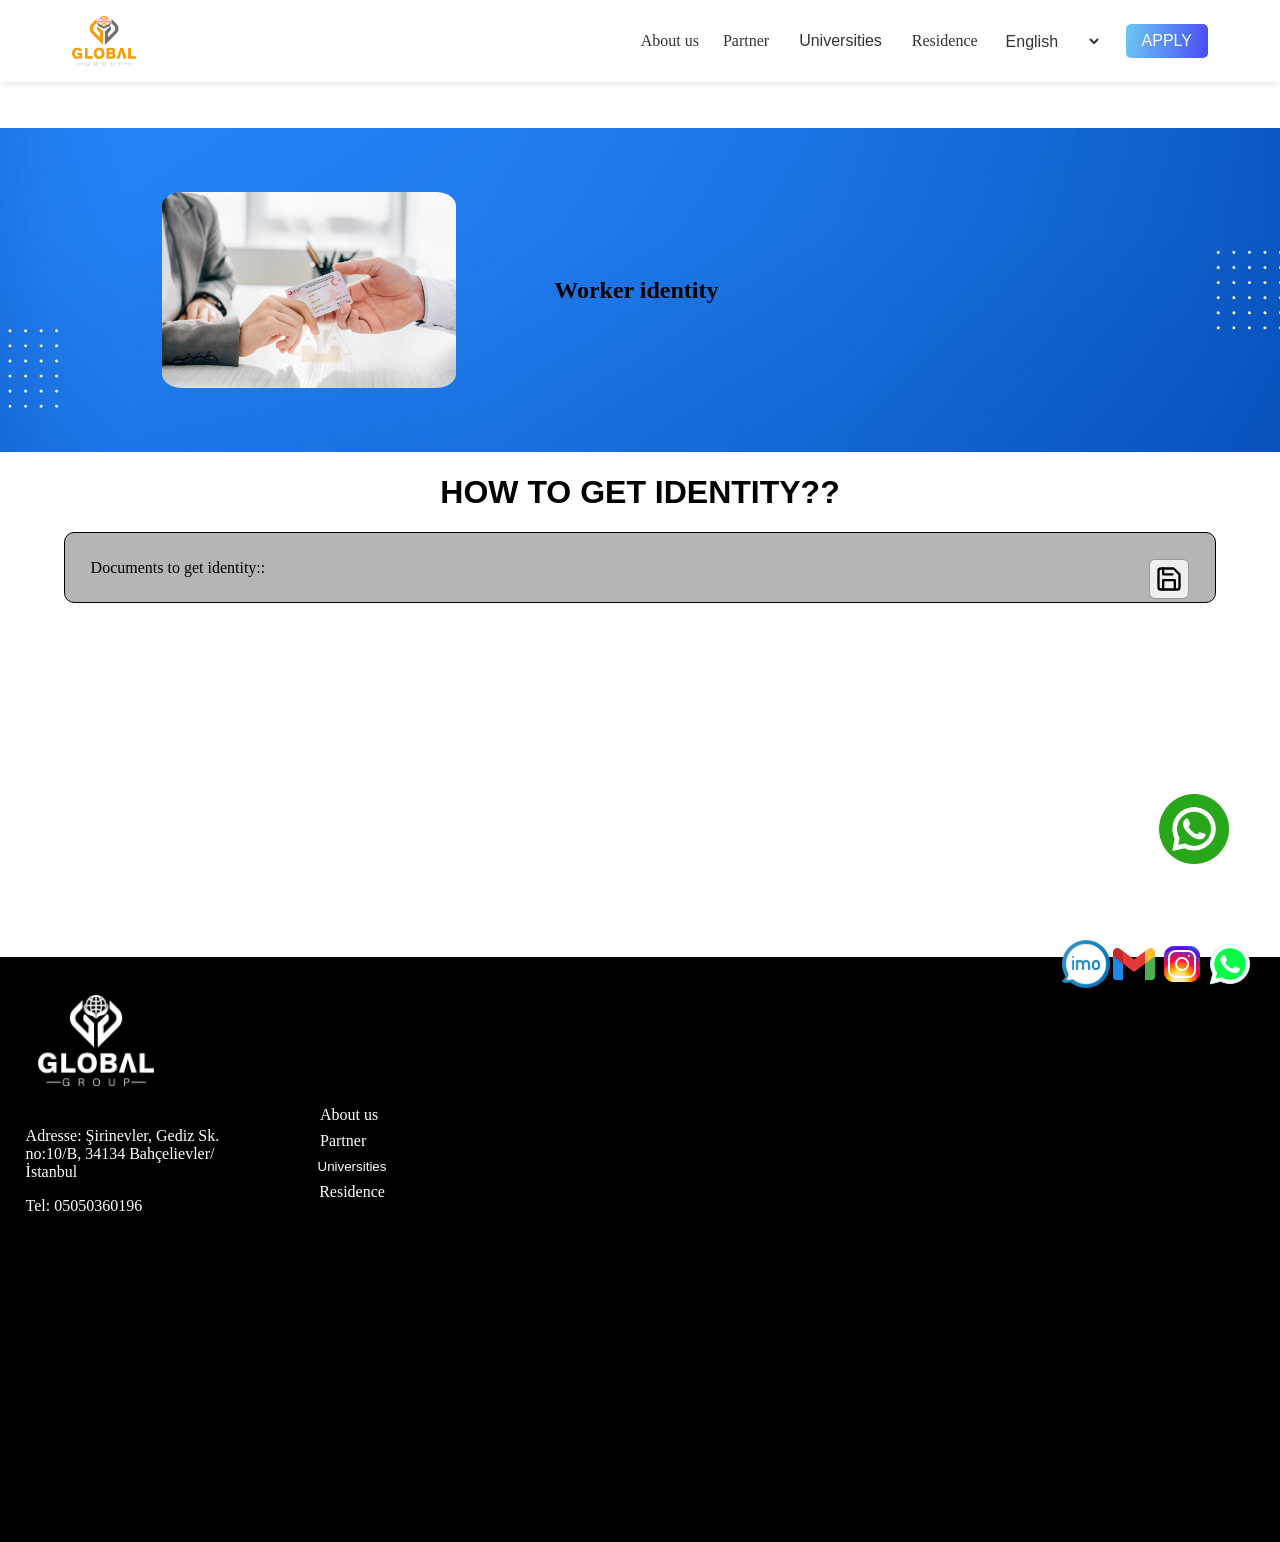
<file: aboutKimlikI.html>
<!DOCTYPE HTML5>
<html>
    <head>
        <meta charset="utf-8">
        <meta name="author" content="JELALLETDIN">
        <meta name="description" content="Turkdaki okuwlar">
        <meta name="keywords" content="Turkdaki okuwlar. tassyklanyan okuwlar">
        <meta name="viewport" content="width=device-width, initial-scale=1.0">
       <title> GLOBAL</title>
       <link rel="icon" type="image/jpg" href="RENKLİ.png">
       <link rel="stylesheet" href="aboutKimlik.css">
        <style>
            
        </style>
</head>
<body>
    <nav>
        <div class="nav-container">
            <div class="logo">
                <a href="index.html"><img src="RENKLİ.png" alt="Logo"></a>
            </div>
            <button class="menu-toggle" onclick="toggleMenu()">&#9776;</button>
            <div class="nav-links" id="navLinks">
                <a href="index.html#aboutUs" data-i18n="about">About us</a>
                <a href="partner.html" data-i18n="partner">Partner</a>

                <div class="dropdown">
                    <button id="uniButton" data-i18n="Universities">Universities</button>
                    <div class="content">
                       <a href="uniler.html" id="uni" data-i18n="all">ALL</a>
                  <a href="approvedUni.html" id="uni" data-i18n="approvedUni">Approved University</a>  
                    </div>
                  
                </div>
                



                <a href="ikamet.html" data-i18n="residence">Residence</a>
                <select id="langs">
                    <option value="en" >English</option>
                    <option value="ru">Русский</option>
                    <option value="tu">Turkmençe</option>
                    <option value="tr">Türkçe</option>
                </select>
                <a href="dannyyknopka.html"><button class="button" data-i18n="apply">APPLY</button></a>
            </div>
        </div>
    </nav>

    <main>
        <div id="mainDiv">
        <div id="article">
            <img src="aboutKimlikFoto.jpg" alt="" id="photoArticle">
        </div> 
        <div id="aside">
            <h2 id="mainText" data-i18n="aboutmainTextI">Worker identity </h2>
            
        </div>

        </div>

    
        <h1 id="h1" data-i18n="aboutKimlikHow" >HOW TO GET IDENTITY?</h1>
       
            <div id="pdfDiv" >
               <span data-i18n="doc">Documents to get identity:</span> 
                <button class="action_has has_saved" aria-label="save" type="button">
                    <svg
                      aria-hidden="true"
                      xmlns="http://www.w3.org/2000/svg"
                      width="20"
                      height="20"
                      stroke-linejoin="round"
                      stroke-linecap="round"
                      stroke-width="2"
                      viewBox="0 0 24 24"
                      stroke="currentColor"
                      fill="none"
                    >
                      <path
                        d="m19,21H5c-1.1,0-2-.9-2-2V5c0-1.1.9-2,2-2h11l5,5v11c0,1.1-.9,2-2,2Z"
                        stroke-linejoin="round"
                        stroke-linecap="round"
                        data-path="box"
                      ></path>
                      <path
                        d="M7 3L7 8L15 8"
                        stroke-linejoin="round"
                        stroke-linecap="round"
                        data-path="line-top"
                      ></path>
                      <path
                        d="M17 20L17 13L7 13L7 20"
                        stroke-linejoin="round"
                        stroke-linecap="round"
                        data-path="line-bottom"
                      ></path>
                    </svg>
                  </button>
            </div>
       

        <a href="https://wa.me/+905520938903" class="whatsapp"><img src="whatsapp.png" alt="whatsapp"></a>
    </main>

    <footer>
        <div id="footerDiv">
            <img src="BEYAZ.png" alt="logo" id="akLogo">
            <span id="footerAdres">
               <p data-i18n="adresse">Adresse: Şirinevler, Gediz Sk. no:10/B, 34134 Bahçelievler/İstanbul</p> 
              Tel: 05050360196
            </span>

            <span id="footerSpan">

                <a href="#aboutUs" class="footera" data-i18n="about">About us</a>
                <a href="partner.html" class="footera" data-i18n="partner">Partner</a>

                <div class="dropdown2">
                <button id="uniButton2" data-i18n="Universities">Universities</button>
                <div class="content2">
                   <a href="uniler.html" id="uni2" data-i18n="all"> ALL</a>
                   <br>
              <a href="approvedUni.html" id="uni2" data-i18n="approvedUni"> Approved Uni</a>  
                </div>
              
            </div>
            

            <a href="ikamet.html" data-i18n="residence" id="ikamet">Residence</a>
            </span>

            
            
            <span id="swyaz">
               <a href="https://imo.onelink.me/1MBm?pid=QR_code&af_dp=imo%3A%2F%2Fprofile.user%2FAAAAAAAAAAAAAAAAAAAAAKFSjQjITo5U5541v7slnnhxY-oopTs0f9M8zmaS2qv-%2Fscene_qr_code/qr_code_link"><img src="imo.png" alt="imo" id="imo"></a> 
               <a href="mailto:globalgroupofis@gmail.com"><img src="icons8-gmail-48.png" alt="gmail">  </a>  
                <a href="https://www.instagram.com/berjanow"><img src="icons8-instagram-48.png" alt="instagram"></a> 
                 <a href="https://wa.me/+905520938903"><img src="icons8-whatsapp-48.png" alt="whatsapp"></a>

            </span>

        </div>
            
        
    </footer> 

    <script>
        function toggleMenu() {
            document.getElementById('navLinks').classList.toggle('show');
        }
    </script>
    <script>
        // ✅ Dropdown menu работает на телефоне и ПК
        
        // Главное меню
        function toggleMenu() {
          document.getElementById('navLinks').classList.toggle('show');
        }
        
        // Университеты в header
        const uniButton = document.getElementById("uniButton");
        const uniContent = document.querySelector(".dropdown .content");
        
        uniButton.addEventListener("click", function (e) {
          e.stopPropagation(); // не закрывать сразу
          uniContent.classList.toggle("show");
          uniButton.querySelector(".arrow").classList.toggle("rotated");
        });
        
        document.addEventListener("click", function (e) {
          if (!e.target.closest(".dropdown")) {
            uniContent.classList.remove("show");
            uniButton.querySelector(".arrow").classList.remove("rotated");
          }
        });
        
        // Университеты в footer
        const uniButton2 = document.getElementById("uniButton2");
        const uniContent2 = document.querySelector(".dropdown2 .content2");
        
        uniButton2.addEventListener("click", function (e) {
          e.stopPropagation();
          uniContent2.classList.toggle("show");
          uniButton2.querySelector(".arrow").classList.toggle("rotated");
        });
        
        document.addEventListener("click", function (e) {
          if (!e.target.closest(".dropdown2")) {
            uniContent2.classList.remove("show");
            uniButton2.querySelector(".arrow").classList.remove("rotated");
          }
        });
        </script>
    
    <script src="index.js"></script>

   
</body>
</html>
</file>
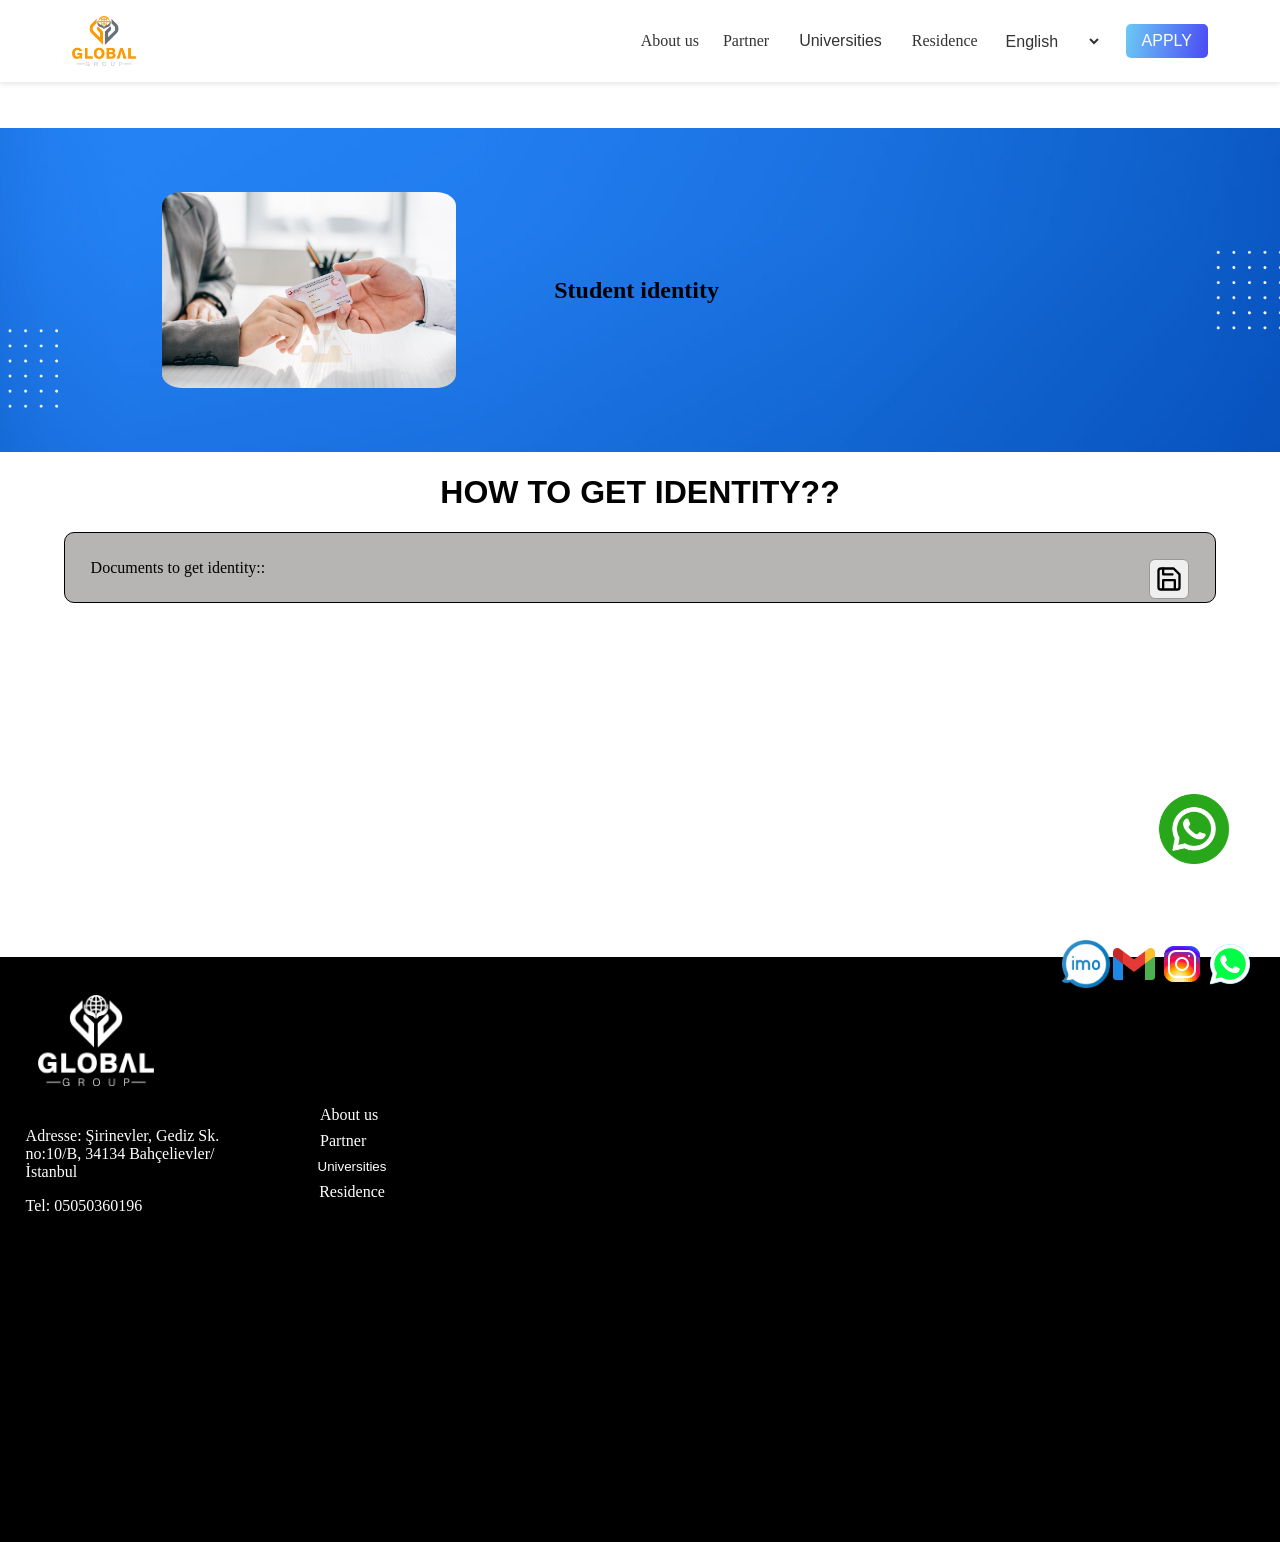
<file: aboutKimlikO.html>
<!DOCTYPE HTML5>
<html>
    <head>
        <meta charset="utf-8">
        <meta name="author" content="JELALLETDIN">
        <meta name="description" content="Turkdaki okuwlar">
        <meta name="keywords" content="Turkdaki okuwlar. tassyklanyan okuwlar">
        <meta name="viewport" content="width=device-width, initial-scale=1.0">
       <title> GLOBAL</title>
       <link rel="icon" type="image/jpg" href="RENKLİ.png">
       <link rel="stylesheet" href="aboutKimlik.css">
        <style>
            
        </style>
</head>
<body>
    <nav>
        <div class="nav-container">
            <div class="logo">
                <a href="index.html"><img src="RENKLİ.png" alt="Logo"></a>
            </div>
            <button class="menu-toggle" onclick="toggleMenu()">&#9776;</button>
            <div class="nav-links" id="navLinks">
                <a href="index.html#aboutUs" data-i18n="about">About us</a>
                <a href="partner.html" data-i18n="partner">Partner</a>

                <div class="dropdown">
                    <button id="uniButton" data-i18n="Universities">Universities</button>
                    <div class="content">
                       <a href="uniler.html" id="uni" data-i18n="all">ALL</a>
                  <a href="approvedUni.html" id="uni" data-i18n="approvedUni">Approved University</a>  
                    </div>
                  
                </div>
                



                <a href="ikamet.html" data-i18n="residence">Residence</a>
                <select id="langs">
                    <option value="en" >English</option>
                    <option value="ru">Русский</option>
                    <option value="tu">Turkmençe</option>
                    <option value="tr">Türkçe</option>
                </select>
                <a href="dannyyknopka.html"><button class="button" data-i18n="apply">APPLY</button></a>
            </div>
        </div>
    </nav>

    <main>
        <div id="mainDiv">
        <div id="article">
            <img src="aboutKimlikFoto.jpg" alt="" id="photoArticle">
        </div> 
        <div id="aside">
            <h2 id="mainText" data-i18n="aboutmainTextO">Student identity </h2>
            
        </div>

        </div>

    
        <h1 id="h1" data-i18n="aboutKimlikHow" >HOW TO GET IDENTITY?</h1>
       
            <div id="pdfDiv">
              <span data-i18n="doc">Documents to get identity:</span> 
                <button class="action_has has_saved" aria-label="save" type="button">
                    <svg
                      aria-hidden="true"
                      xmlns="http://www.w3.org/2000/svg"
                      width="20"
                      height="20"
                      stroke-linejoin="round"
                      stroke-linecap="round"
                      stroke-width="2"
                      viewBox="0 0 24 24"
                      stroke="currentColor"
                      fill="none"
                    >
                      <path
                        d="m19,21H5c-1.1,0-2-.9-2-2V5c0-1.1.9-2,2-2h11l5,5v11c0,1.1-.9,2-2,2Z"
                        stroke-linejoin="round"
                        stroke-linecap="round"
                        data-path="box"
                      ></path>
                      <path
                        d="M7 3L7 8L15 8"
                        stroke-linejoin="round"
                        stroke-linecap="round"
                        data-path="line-top"
                      ></path>
                      <path
                        d="M17 20L17 13L7 13L7 20"
                        stroke-linejoin="round"
                        stroke-linecap="round"
                        data-path="line-bottom"
                      ></path>
                    </svg>
                  </button>
            </div>
       

        <a href="https://wa.me/+905520938903" class="whatsapp"><img src="whatsapp.png" alt="whatsapp"></a>
    </main>

    <footer>
        <div id="footerDiv">
            <img src="BEYAZ.png" alt="logo" id="akLogo">
            <span id="footerAdres">
               <p data-i18n="adresse">Adresse: Şirinevler, Gediz Sk. no:10/B, 34134 Bahçelievler/İstanbul</p> 
              Tel: 05050360196
            </span>

            <span id="footerSpan">

                <a href="#aboutUs" class="footera" data-i18n="about">About us</a>
                <a href="partner.html" class="footera" data-i18n="partner">Partner</a>

                <div class="dropdown2">
                <button id="uniButton2" data-i18n="Universities">Universities</button>
                <div class="content2">
                   <a href="uniler.html" id="uni2" data-i18n="all"> ALL</a>
                   <br>
              <a href="approvedUni.html" id="uni2" data-i18n="approvedUni"> Approved Uni</a>  
                </div>
              
            </div>
            

            <a href="ikamet.html" data-i18n="residence" id="ikamet">Residence</a>
            </span>

            
            
            <span id="swyaz">
               <a href="https://imo.onelink.me/1MBm?pid=QR_code&af_dp=imo%3A%2F%2Fprofile.user%2FAAAAAAAAAAAAAAAAAAAAAKFSjQjITo5U5541v7slnnhxY-oopTs0f9M8zmaS2qv-%2Fscene_qr_code/qr_code_link"><img src="imo.png" alt="imo" id="imo"></a> 
               <a href="mailto:globalgroupofis@gmail.com"><img src="icons8-gmail-48.png" alt="gmail">  </a>  
                <a href="https://www.instagram.com/berjanow"><img src="icons8-instagram-48.png" alt="instagram"></a> 
                 <a href="https://wa.me/+905520938903"><img src="icons8-whatsapp-48.png" alt="whatsapp"></a>

            </span>

        </div>
            
        
    </footer> 

    <script>
        function toggleMenu() {
            document.getElementById('navLinks').classList.toggle('show');
        }
    </script>
    <script>
        // ✅ Dropdown menu работает на телефоне и ПК
        
        // Главное меню
        function toggleMenu() {
          document.getElementById('navLinks').classList.toggle('show');
        }
        
        // Университеты в header
        const uniButton = document.getElementById("uniButton");
        const uniContent = document.querySelector(".dropdown .content");
        
        uniButton.addEventListener("click", function (e) {
          e.stopPropagation(); // не закрывать сразу
          uniContent.classList.toggle("show");
          uniButton.querySelector(".arrow").classList.toggle("rotated");
        });
        
        document.addEventListener("click", function (e) {
          if (!e.target.closest(".dropdown")) {
            uniContent.classList.remove("show");
            uniButton.querySelector(".arrow").classList.remove("rotated");
          }
        });
        
        // Университеты в footer
        const uniButton2 = document.getElementById("uniButton2");
        const uniContent2 = document.querySelector(".dropdown2 .content2");
        
        uniButton2.addEventListener("click", function (e) {
          e.stopPropagation();
          uniContent2.classList.toggle("show");
          uniButton2.querySelector(".arrow").classList.toggle("rotated");
        });
        
        document.addEventListener("click", function (e) {
          if (!e.target.closest(".dropdown2")) {
            uniContent2.classList.remove("show");
            uniButton2.querySelector(".arrow").classList.remove("rotated");
          }
        });
        </script>
    
    <script src="index.js"></script>

   
</body>
</html>
</file>
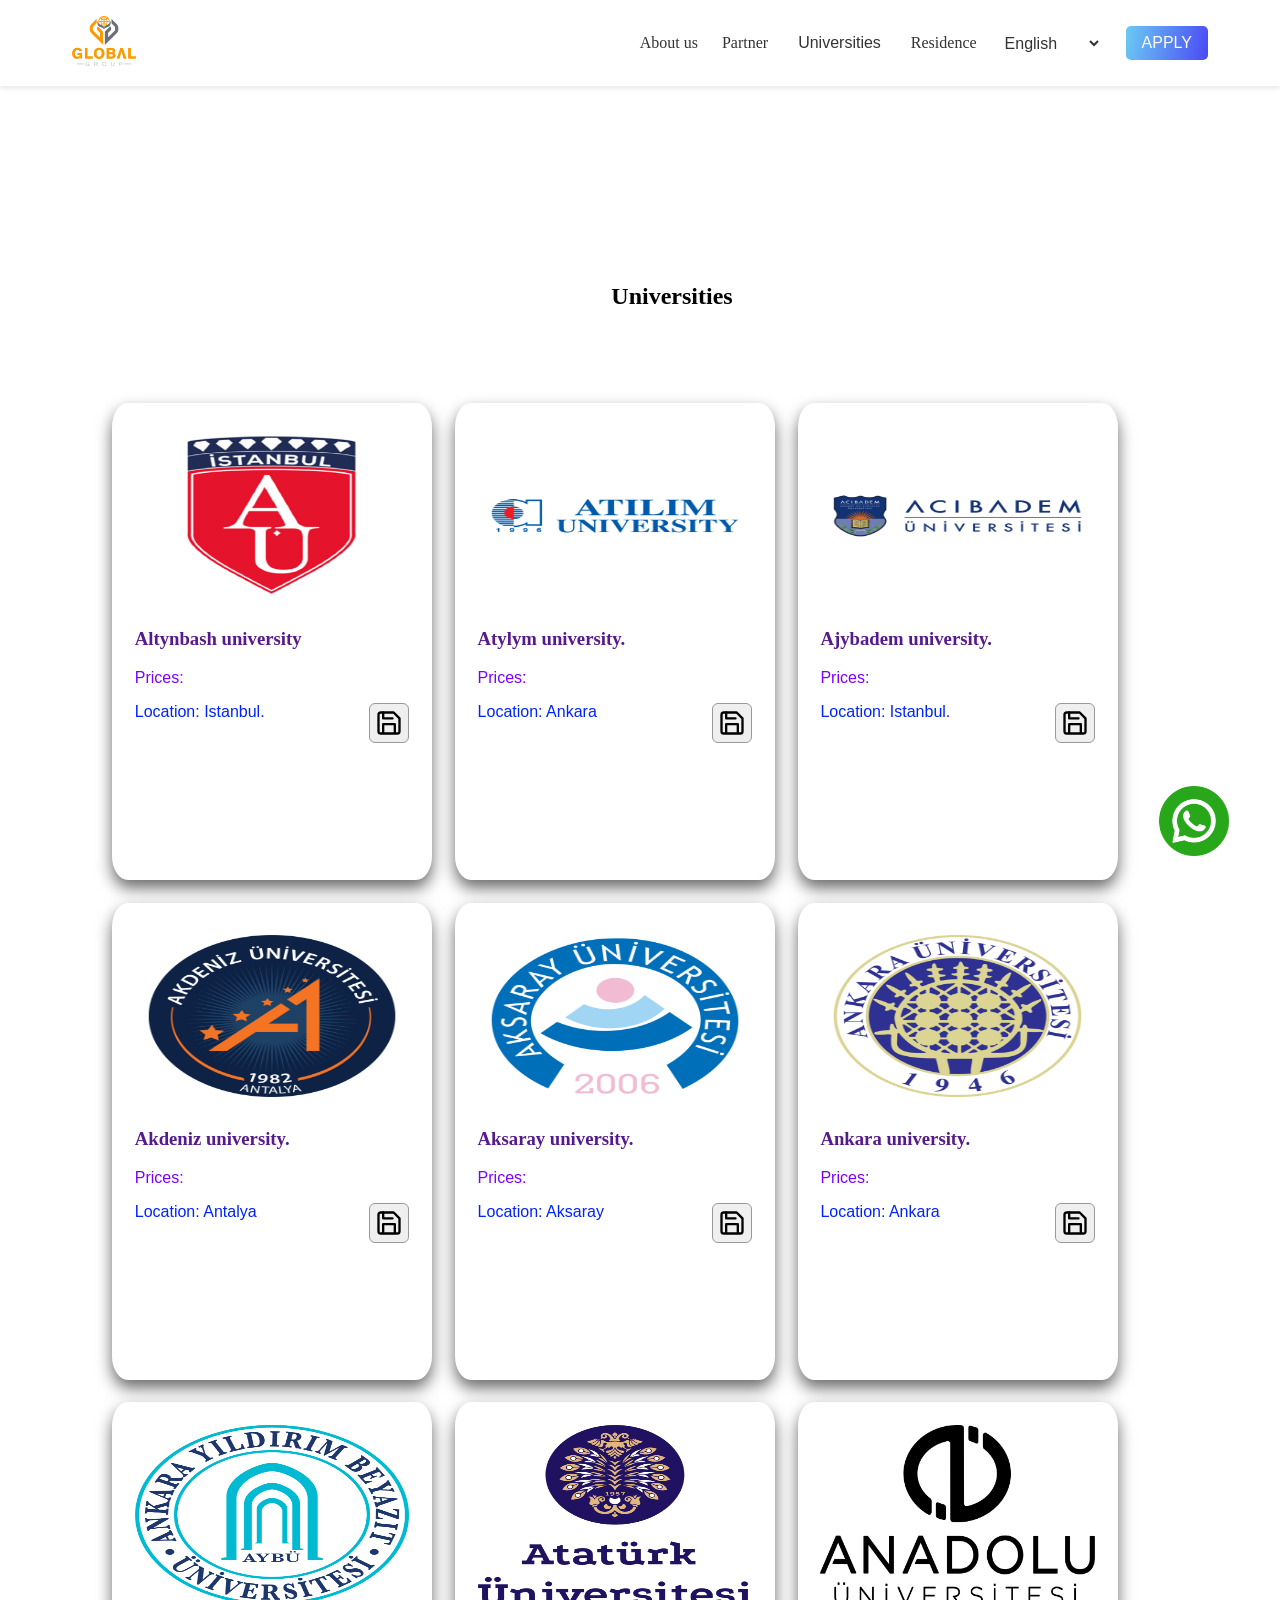
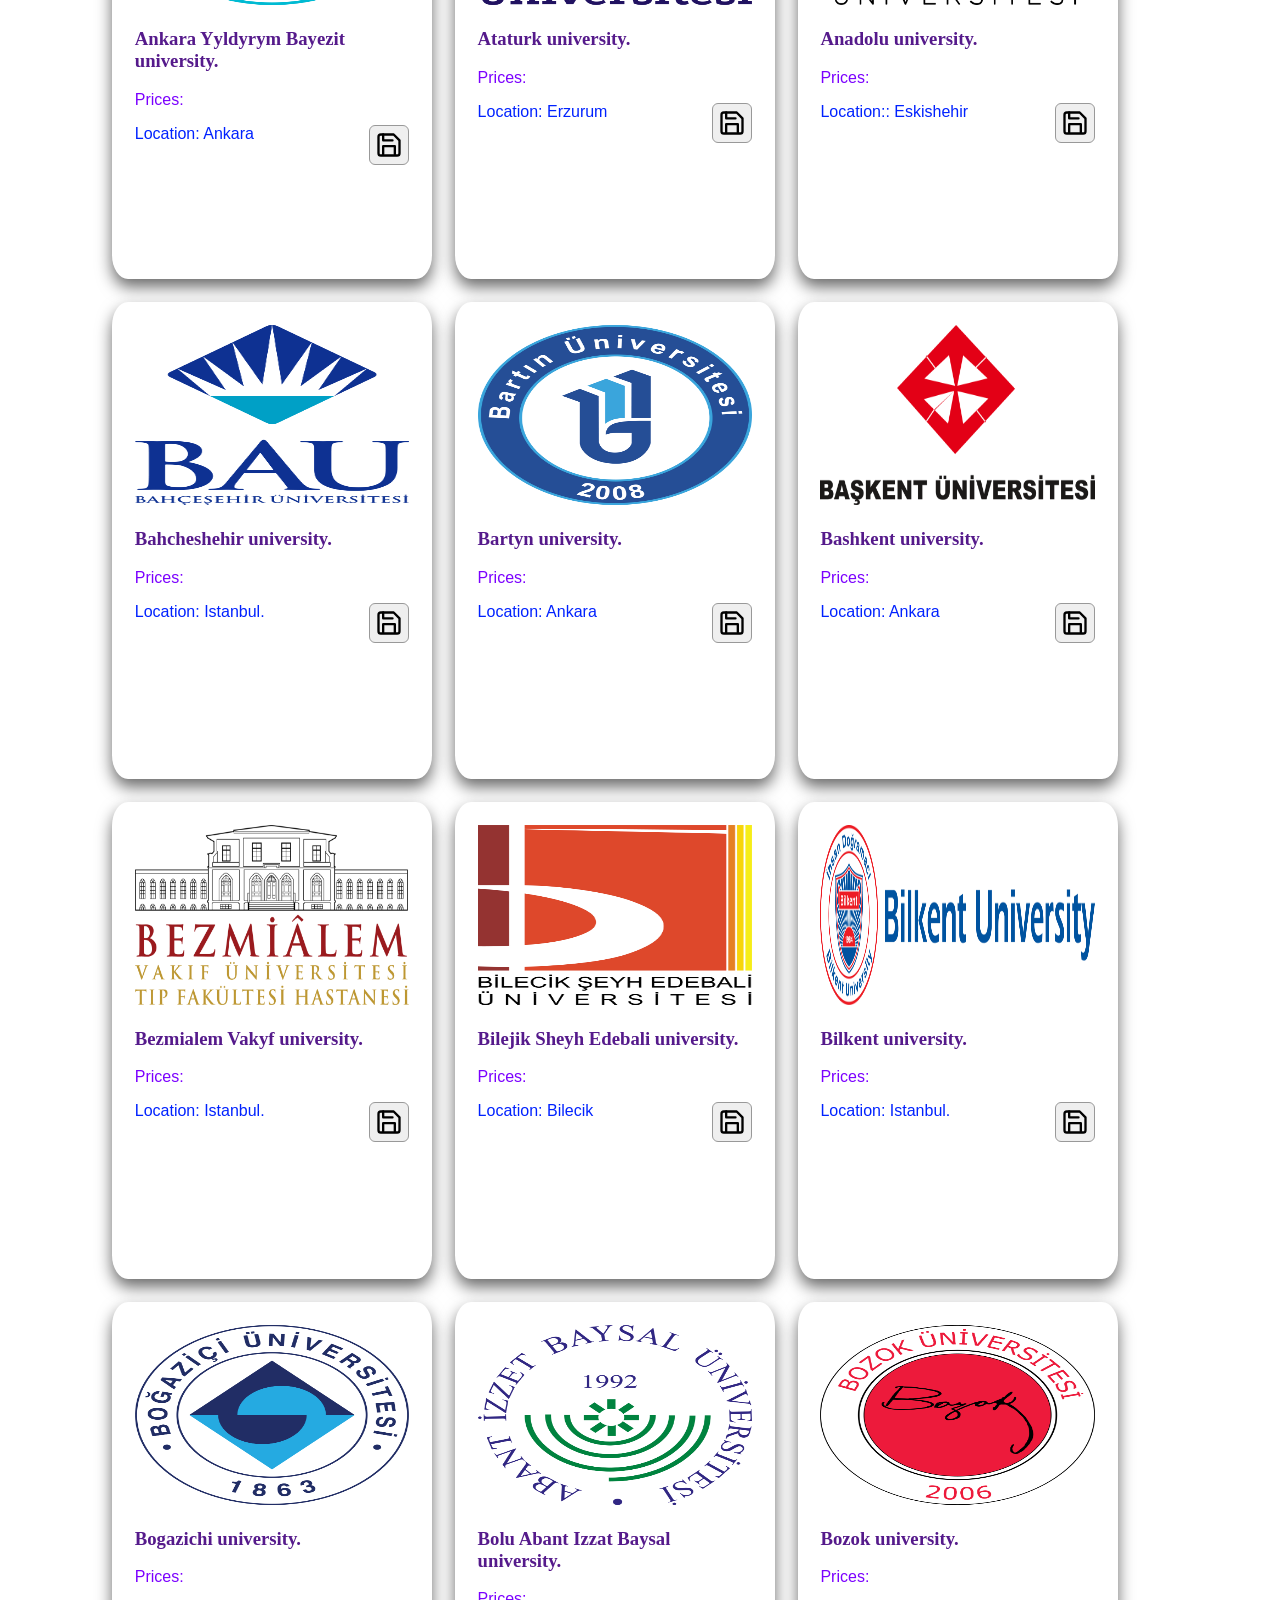
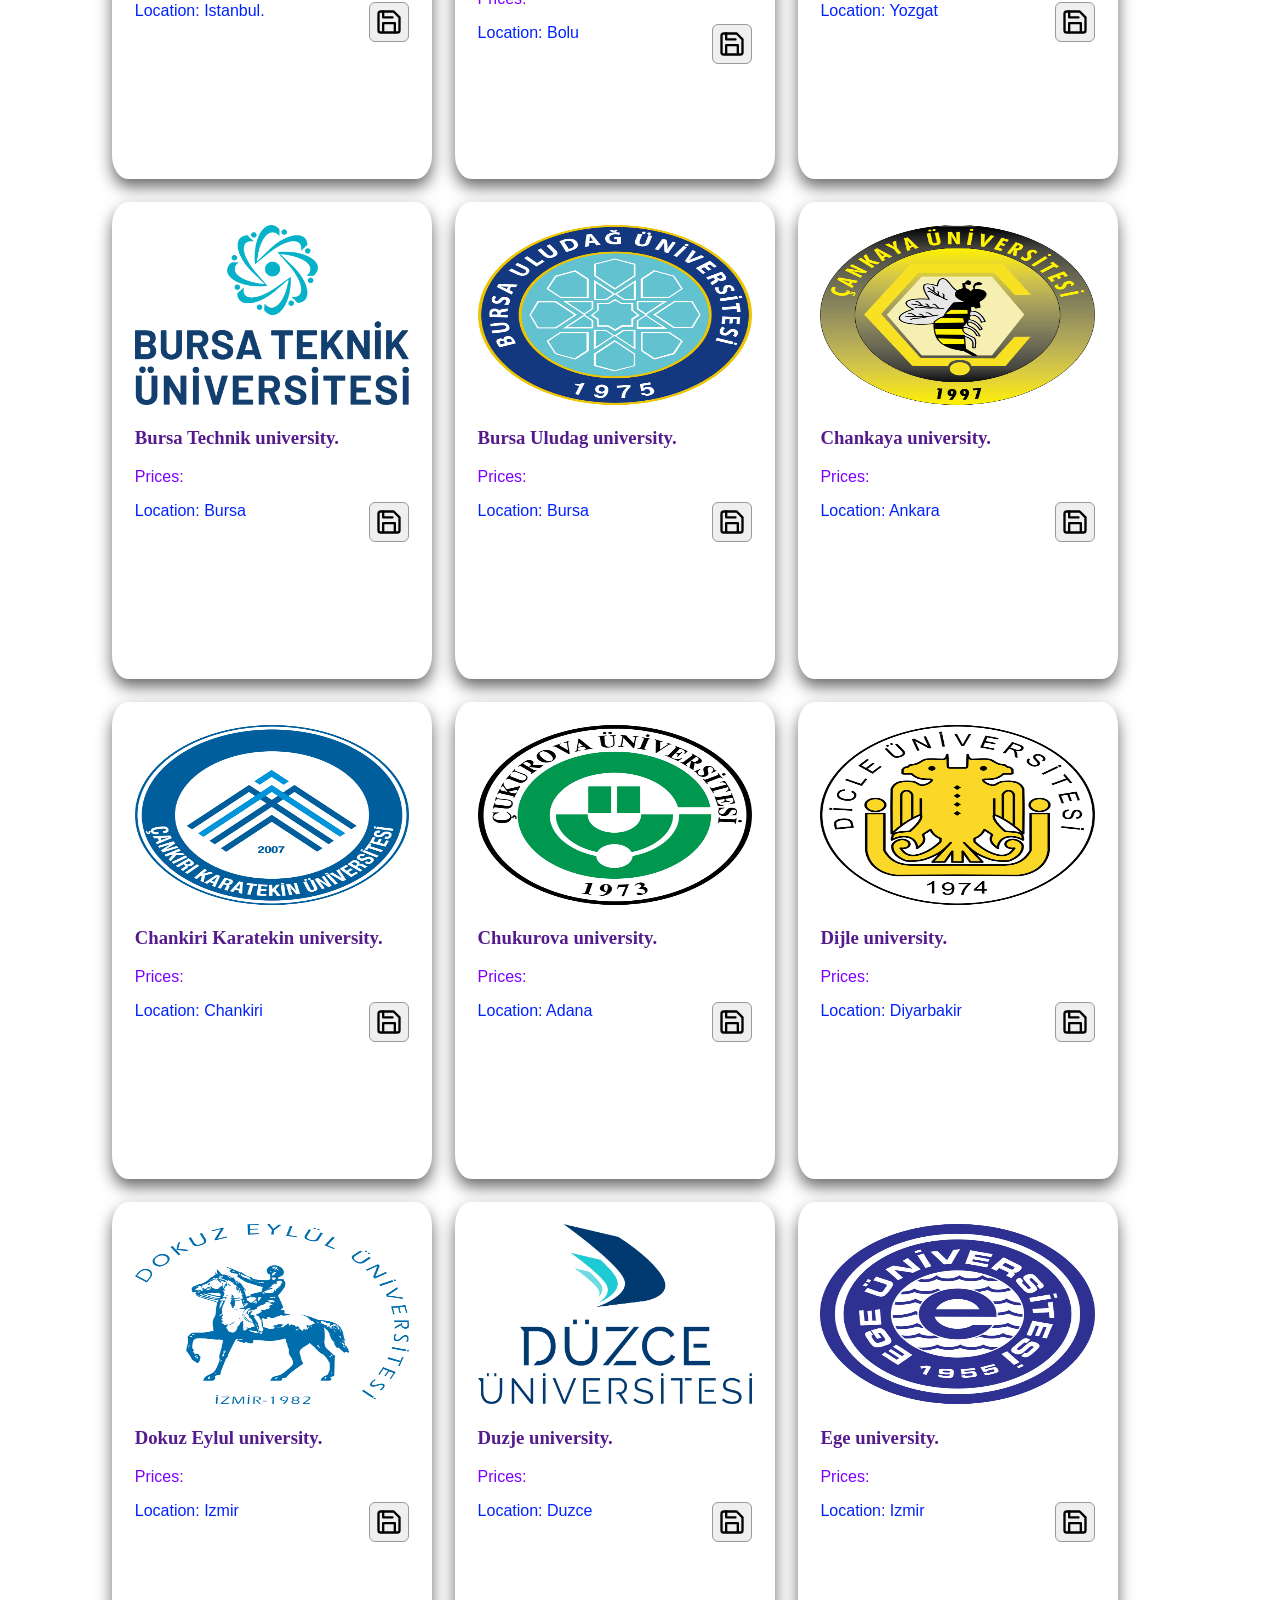
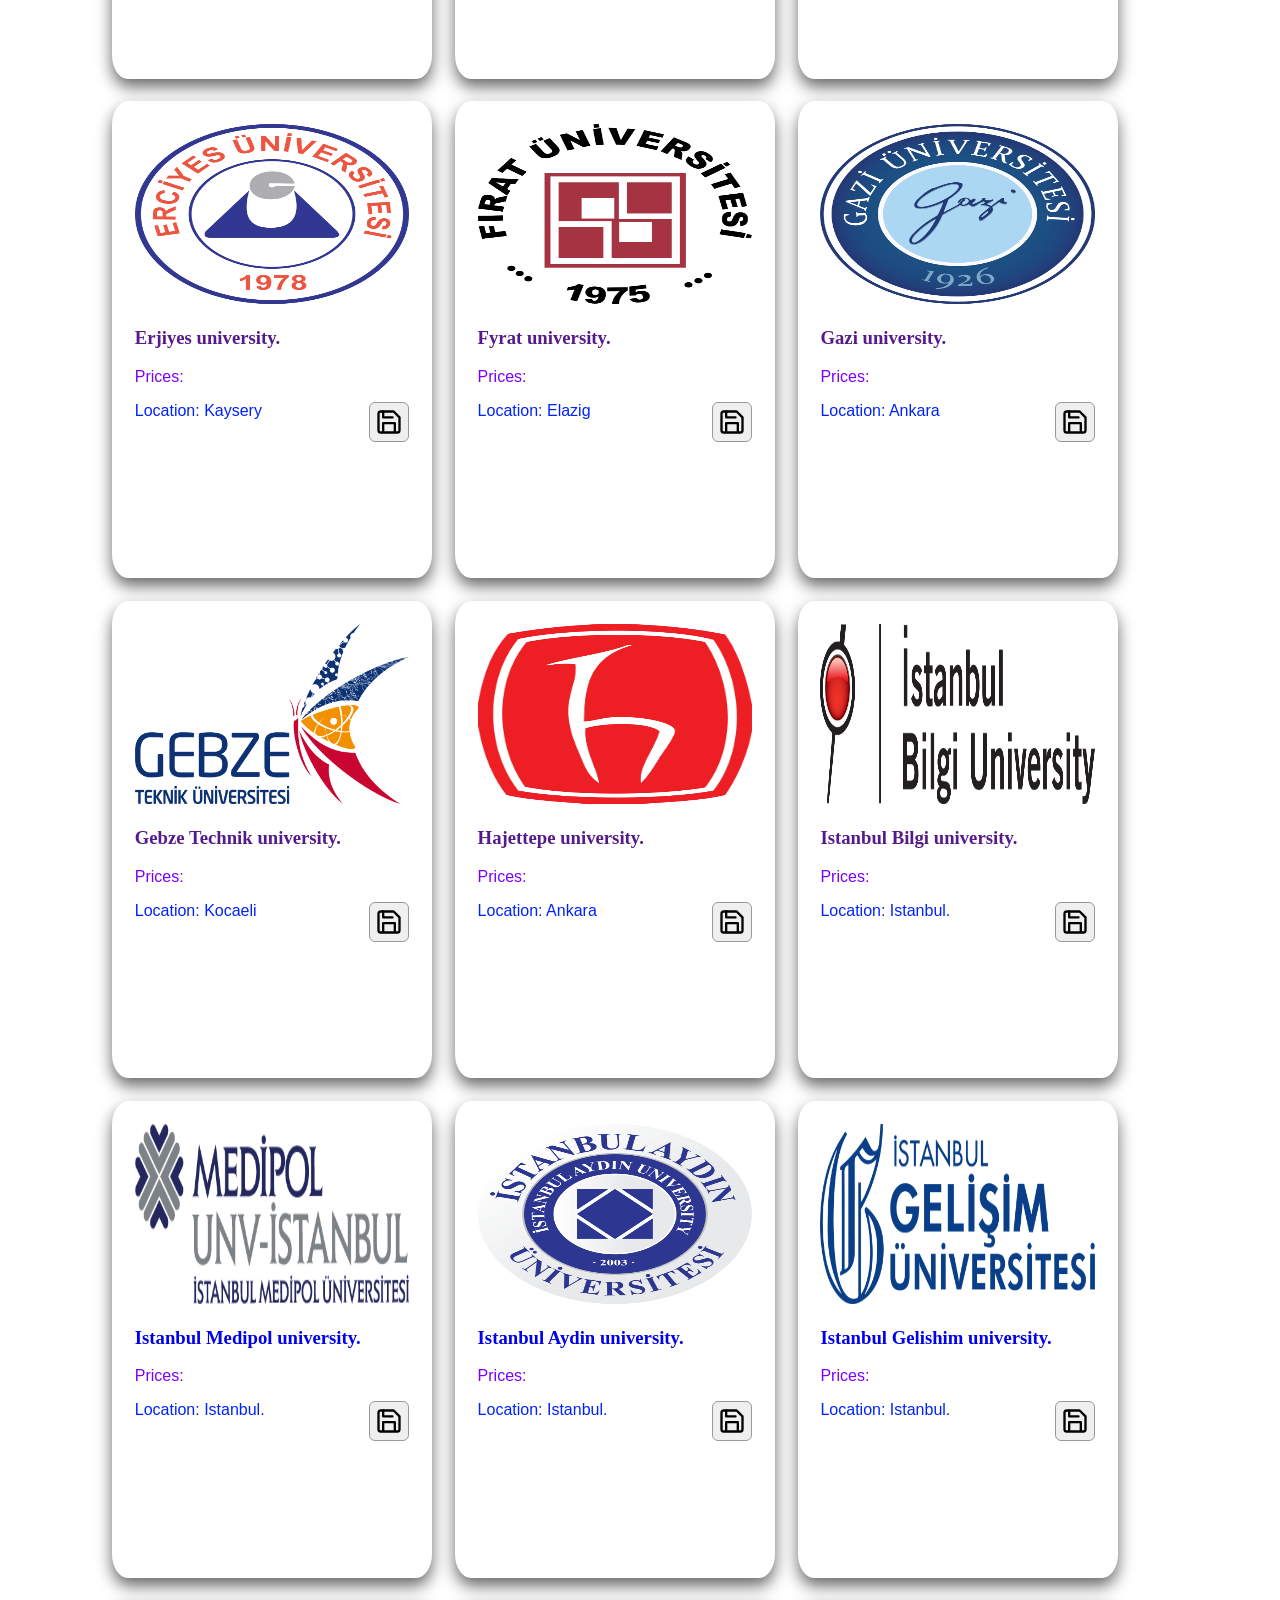
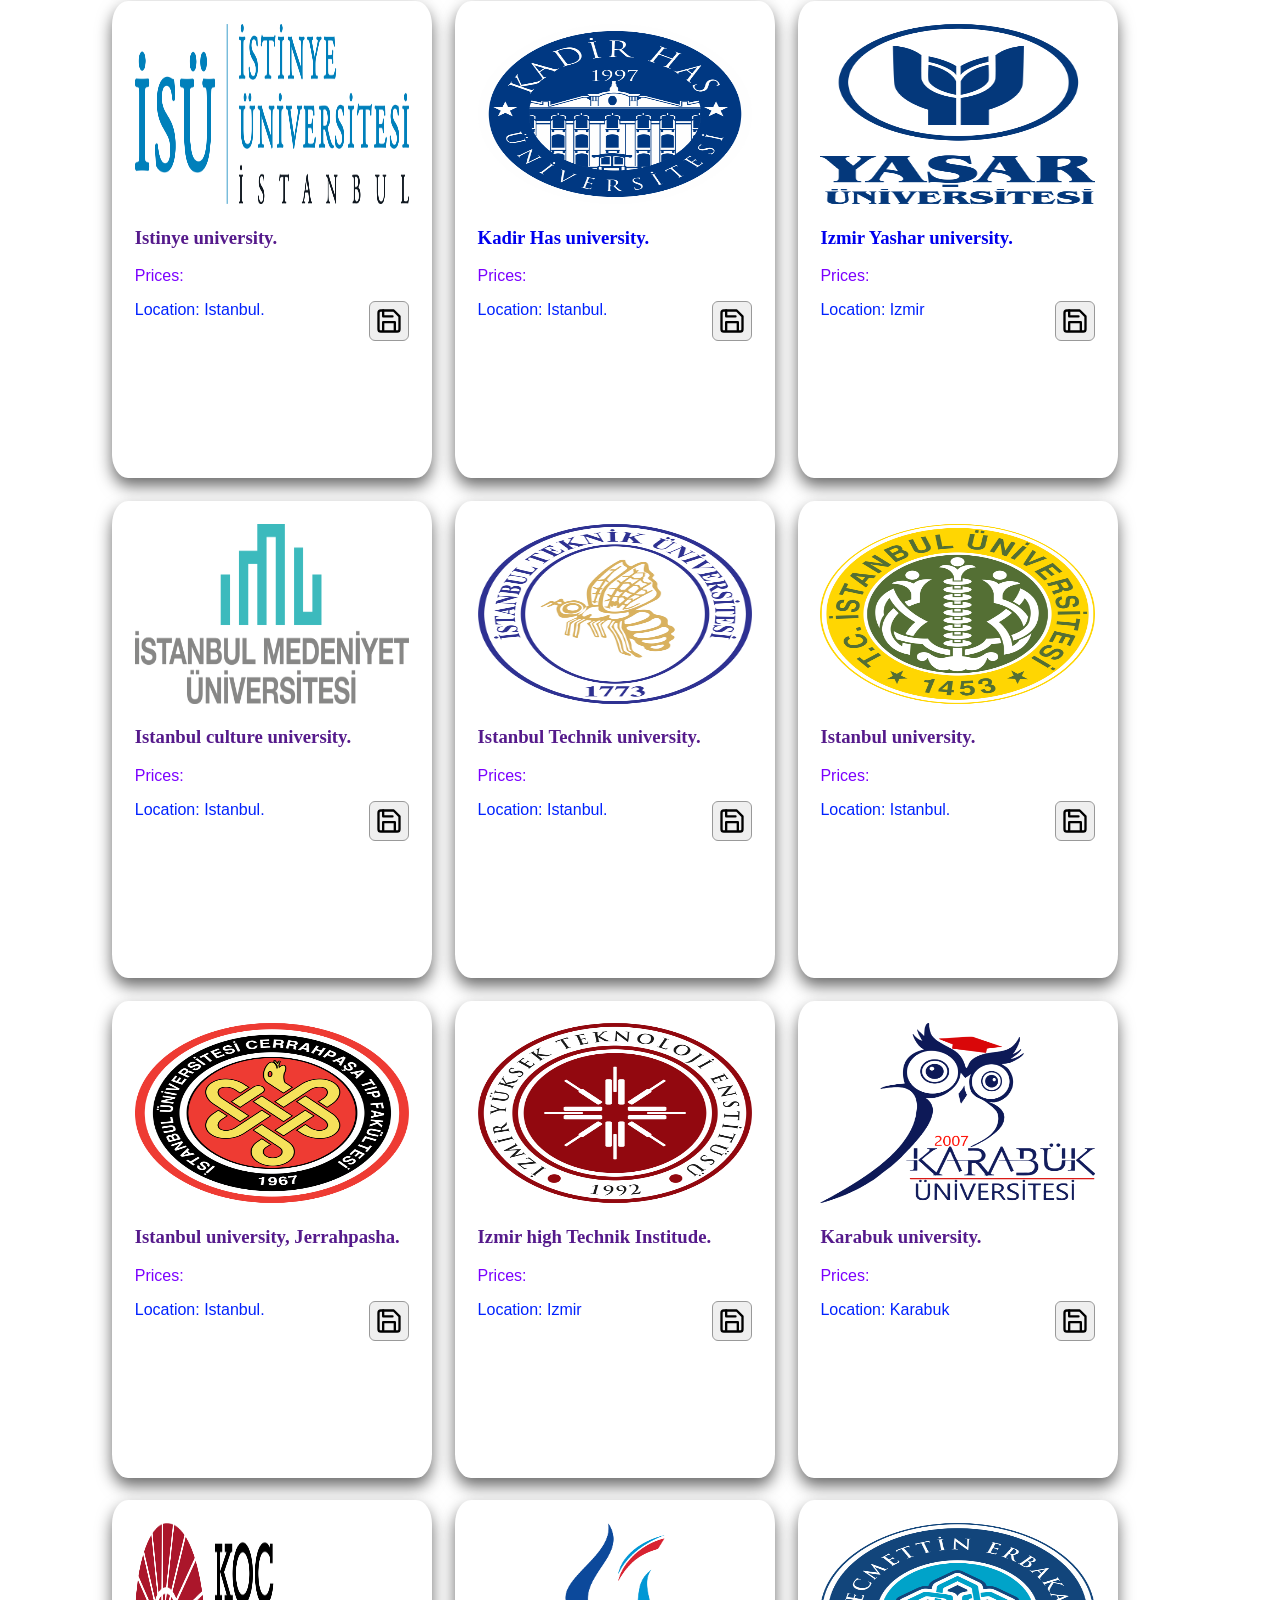
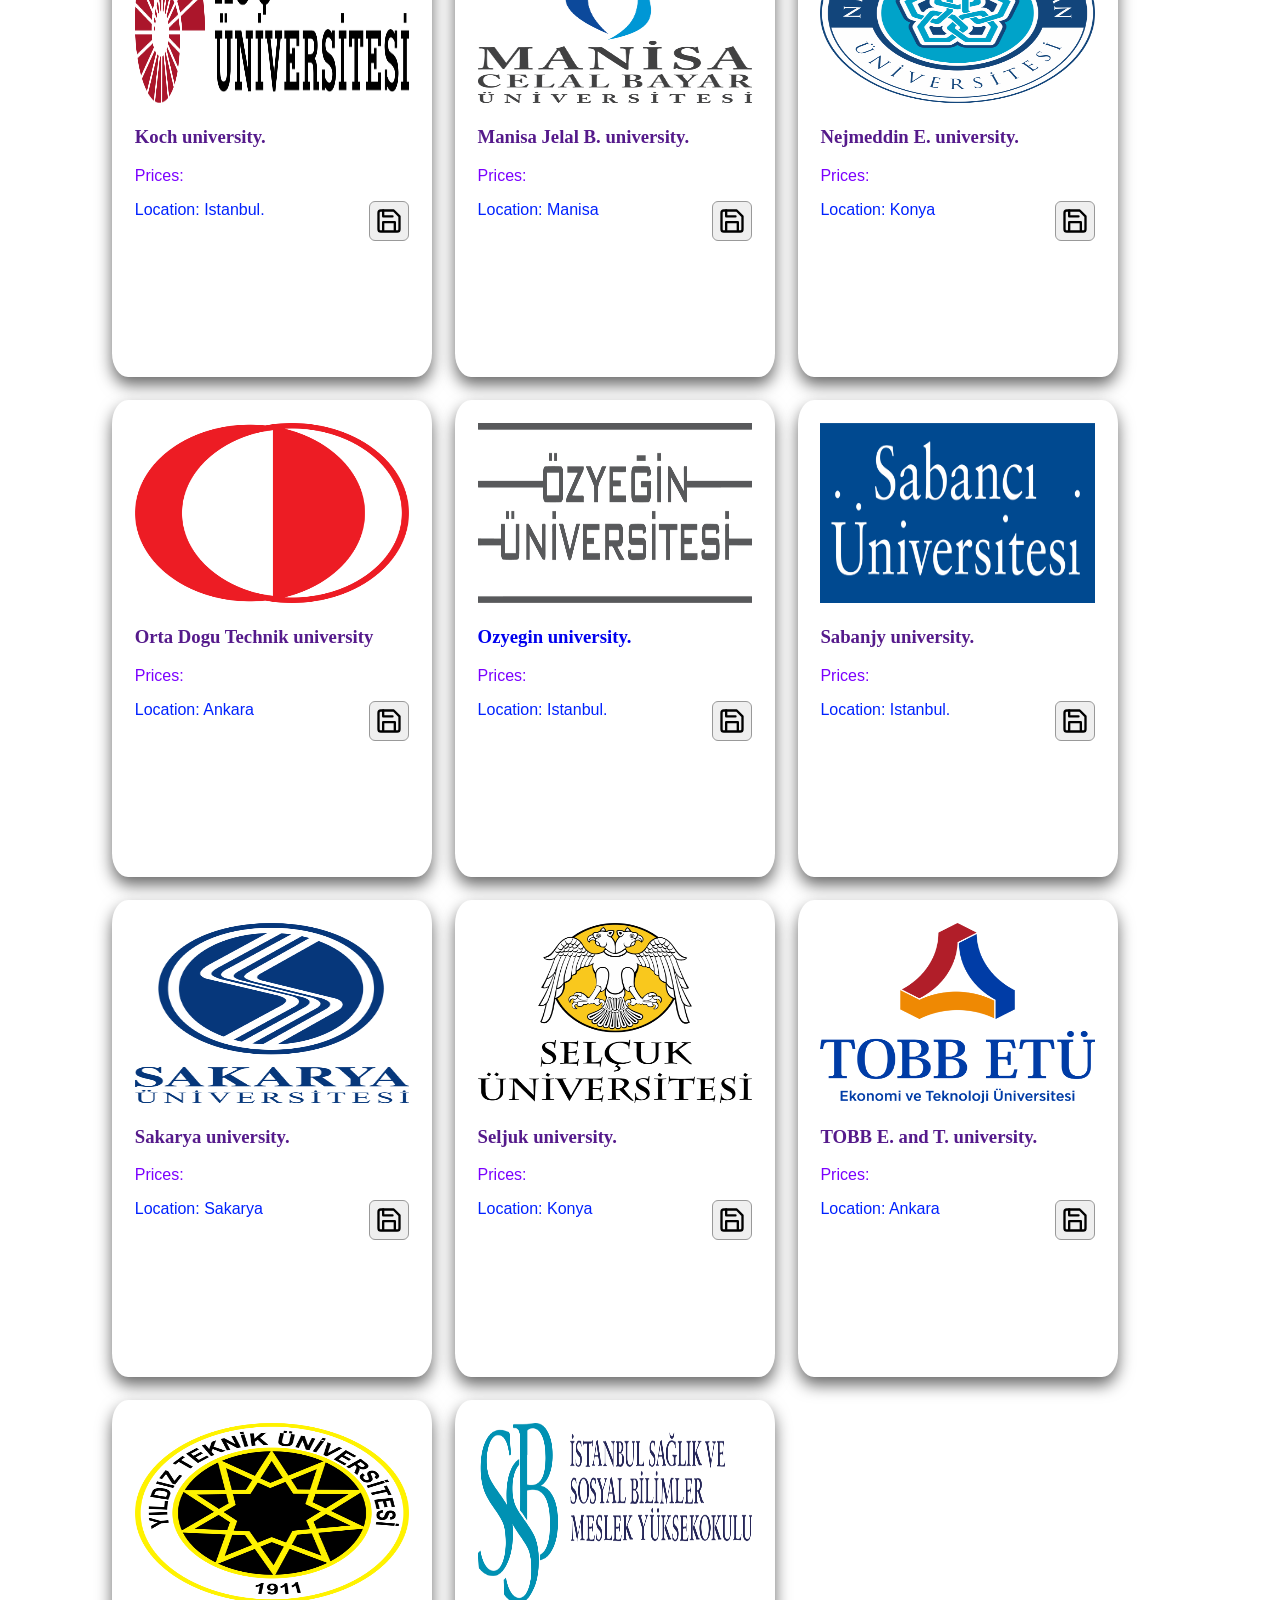
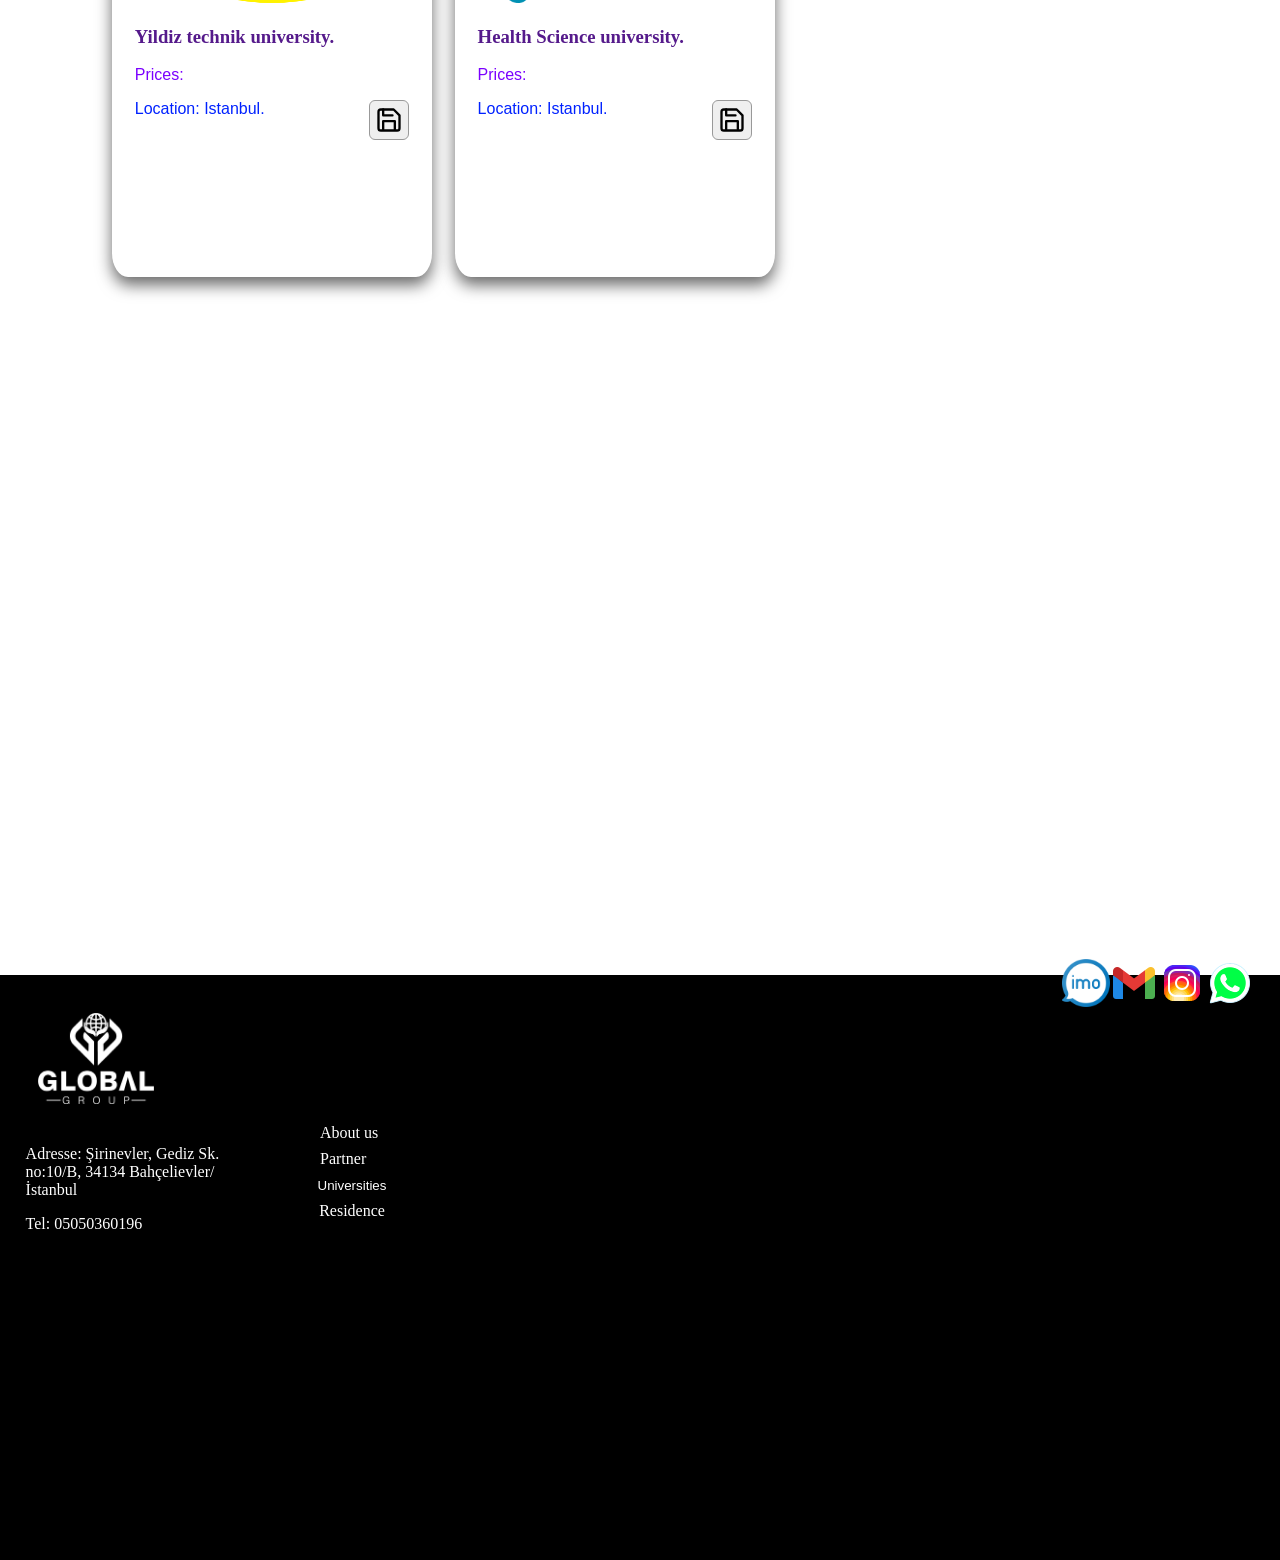
<file: approvedUni.html>
<!DOCTYPE html>
<html lang="en">
<head>
    <meta charset="utf-8">
    <meta name="author" content>
    <meta name="description" content="Turkdaki okuwlar">
    <meta name="keywords" content="Turkdaki okuwlar. tassyklanyan okuwlar">
    <meta name="viewport" content="width=device-width, initial-scale=1.0">
   <title> GLOBAL</title>
   <link rel="icon" type="image/jpg" href="RENKLİ.png">
   <link rel="stylesheet" href="uniler.css">
  
</head>
<body>
  <nav>
    <div class="nav-container">
        <div class="logo">
            <a href="index.html"><img src="RENKLİ.png" alt="Logo"></a>
        </div>
        <button class="menu-toggle" onclick="toggleMenu()">&#9776;</button>
        <div class="nav-links" id="navLinks">
            <a href="index.html#aboutUs" data-i18n="about">About us</a>
            <a href="partner.html" data-i18n="partner">Partner</a>

            <div class="dropdown">
              <button id="uniButton" data-i18n="Universities">Universities</button>
              <div class="content">
                 <a href="uniler.html" id="uni" data-i18n="all">ALL</a>
            <a href="approvedUni.html" id="uni" data-i18n="approvedUni">Approved University</a>  
              </div>
            
          </div>

          <a href="ikamet.html" data-i18n="residence">Residence</a>
            <select id="langs">
                <option value="en" >English</option>
                <option value="ru">Русский</option>
                <option value="tu">Türkmençe</option>
                <option value="tr">Türkçe</option>
            </select>
            <a href="dannyyknopka.html"><button class="button" data-i18n="apply">APPLY</button></a>
        </div>
    </div>
</nav>
   <main>
    
    <h2 data-i18n="Universities" style="text-align: center;">Universities</h2>
    
    <div class="container">

       <a href="">  <div class="containerUni" > 
             <img src="altınbas.jpg" alt="Altinbas University campus" class="uniImg">
             <h3 data-i18n="altinbas">Altinbas University</h3>
             <p class="cost" data-i18n="cost">Prices:</p> 
                <!-- From Uiverse.io by ilkhoeri --> 
<button class="action_has has_saved" aria-label="save" type="button">
    <svg
      aria-hidden="true"
      xmlns="http://www.w3.org/2000/svg"
      width="20"
      height="20"
      stroke-linejoin="round"
      stroke-linecap="round"
      stroke-width="2"
      viewBox="0 0 24 24"
      stroke="currentColor"
      fill="none"
    >
      <path
        d="m19,21H5c-1.1,0-2-.9-2-2V5c0-1.1.9-2,2-2h11l5,5v11c0,1.1-.9,2-2,2Z"
        stroke-linejoin="round"
        stroke-linecap="round"
        data-path="box"
      ></path>
      <path
        d="M7 3L7 8L15 8"
        stroke-linejoin="round"
        stroke-linecap="round"
        data-path="line-top"
      ></path>
      <path
        d="M17 20L17 13L7 13L7 20"
        stroke-linejoin="round"
        stroke-linecap="round"
        data-path="line-bottom"
      ></path>
    </svg>
  </button>
    
             <p class="location" data-i18n="locationI">Location: Istanbul</p>  
        </div>
         </a>
        

    </div>
    <div class="container">

      <a href="">  <div class="containerUni" > 
            <img src="atilim.jpg" alt="Atilim University" class="uniImg">
            <h3 data-i18n="atilim">Atılım University</h3>
            <p class="cost" data-i18n="cost">Prices:</p> 
               <!-- From Uiverse.io by ilkhoeri --> 
<button class="action_has has_saved" aria-label="save" type="button">
   <svg
     aria-hidden="true"
     xmlns="http://www.w3.org/2000/svg"
     width="20"
     height="20"
     stroke-linejoin="round"
     stroke-linecap="round"
     stroke-width="2"
     viewBox="0 0 24 24"
     stroke="currentColor"
     fill="none"
   >
     <path
       d="m19,21H5c-1.1,0-2-.9-2-2V5c0-1.1.9-2,2-2h11l5,5v11c0,1.1-.9,2-2,2Z"
       stroke-linejoin="round"
       stroke-linecap="round"
       data-path="box"
     ></path>
     <path
       d="M7 3L7 8L15 8"
       stroke-linejoin="round"
       stroke-linecap="round"
       data-path="line-top"
     ></path>
     <path
       d="M17 20L17 13L7 13L7 20"
       stroke-linejoin="round"
       stroke-linecap="round"
       data-path="line-bottom"
     ></path>
   </svg>
 </button>
   
            <p class="location" data-i18n="locationAn">Location: Ankara</p>  
       </div>
        </a>
       

   </div>

   <div class="container">

    <a href="">  <div class="containerUni" > 
          <img src="acibadem.jpg" alt="Uni" class="uniImg">
          <h3 data-i18n="acibadem">Acibadem University</h3>
          <p class="cost" data-i18n="cost">Prices:</p> 
             <!-- From Uiverse.io by ilkhoeri --> 
<button class="action_has has_saved" aria-label="save" type="button">
 <svg
   aria-hidden="true"
   xmlns="http://www.w3.org/2000/svg"
   width="20"
   height="20"
   stroke-linejoin="round"
   stroke-linecap="round"
   stroke-width="2"
   viewBox="0 0 24 24"
   stroke="currentColor"
   fill="none"
 >
   <path
     d="m19,21H5c-1.1,0-2-.9-2-2V5c0-1.1.9-2,2-2h11l5,5v11c0,1.1-.9,2-2,2Z"
     stroke-linejoin="round"
     stroke-linecap="round"
     data-path="box"
   ></path>
   <path
     d="M7 3L7 8L15 8"
     stroke-linejoin="round"
     stroke-linecap="round"
     data-path="line-top"
   ></path>
   <path
     d="M17 20L17 13L7 13L7 20"
     stroke-linejoin="round"
     stroke-linecap="round"
     data-path="line-bottom"
   ></path>
 </svg>
</button>
 
          <p class="location" data-i18n="locationI">Location: Istanbul</p>  
     </div>
      </a>
     

 </div>

 <div class="container">

  <a href="">  <div class="containerUni" > 
        <img src="akdeniz.jpg" alt="Akdeniz University" class="uniImg">
        <h3 data-i18n="akdeniz">Akdeniz University</h3>
        <p class="cost" data-i18n="cost">Prices:</p> 
           <!-- From Uiverse.io by ilkhoeri --> 
<button class="action_has has_saved" aria-label="save" type="button">
<svg
 aria-hidden="true"
 xmlns="http://www.w3.org/2000/svg"
 width="20"
 height="20"
 stroke-linejoin="round"
 stroke-linecap="round"
 stroke-width="2"
 viewBox="0 0 24 24"
 stroke="currentColor"
 fill="none"
>
 <path
   d="m19,21H5c-1.1,0-2-.9-2-2V5c0-1.1.9-2,2-2h11l5,5v11c0,1.1-.9,2-2,2Z"
   stroke-linejoin="round"
   stroke-linecap="round"
   data-path="box"
 ></path>
 <path
   d="M7 3L7 8L15 8"
   stroke-linejoin="round"
   stroke-linecap="round"
   data-path="line-top"
 ></path>
 <path
   d="M17 20L17 13L7 13L7 20"
   stroke-linejoin="round"
   stroke-linecap="round"
   data-path="line-bottom"
 ></path>
</svg>
</button>

        <p class="location" data-i18n="locationAnt">Location: Antalya</p>  
   </div>
    </a>
   

</div>

<div class="container">

  <a href="">  <div class="containerUni" > 
        <img src="aksaray.jpg" alt="Uni" class="uniImg">
        <h3 data-i18n="aksaray">Aksaray University</h3>
        <p class="cost" data-i18n="cost">Prices:</p> 
           <!-- From Uiverse.io by ilkhoeri --> 
<button class="action_has has_saved" aria-label="save" type="button">
<svg
 aria-hidden="true"
 xmlns="http://www.w3.org/2000/svg"
 width="20"
 height="20"
 stroke-linejoin="round"
 stroke-linecap="round"
 stroke-width="2"
 viewBox="0 0 24 24"
 stroke="currentColor"
 fill="none"
>
 <path
   d="m19,21H5c-1.1,0-2-.9-2-2V5c0-1.1.9-2,2-2h11l5,5v11c0,1.1-.9,2-2,2Z"
   stroke-linejoin="round"
   stroke-linecap="round"
   data-path="box"
 ></path>
 <path
   d="M7 3L7 8L15 8"
   stroke-linejoin="round"
   stroke-linecap="round"
   data-path="line-top"
 ></path>
 <path
   d="M17 20L17 13L7 13L7 20"
   stroke-linejoin="round"
   stroke-linecap="round"
   data-path="line-bottom"
 ></path>
</svg>
</button>

        <p class="location" data-i18n="locationAk">Location: Aksaray</p>  
   </div>
    </a>
   

</div>

<div class="container">

  <a href="">  <div class="containerUni" > 
        <img src="ankara.jpg" alt="Ankara University" class="uniImg">
        <h3 data-i18n="ankara">Ankara University</h3>
        <p class="cost" data-i18n="cost">Prices:</p> 
           <!-- From Uiverse.io by ilkhoeri --> 
<button class="action_has has_saved" aria-label="save" type="button">
<svg
 aria-hidden="true"
 xmlns="http://www.w3.org/2000/svg"
 width="20"
 height="20"
 stroke-linejoin="round"
 stroke-linecap="round"
 stroke-width="2"
 viewBox="0 0 24 24"
 stroke="currentColor"
 fill="none"
>
 <path
   d="m19,21H5c-1.1,0-2-.9-2-2V5c0-1.1.9-2,2-2h11l5,5v11c0,1.1-.9,2-2,2Z"
   stroke-linejoin="round"
   stroke-linecap="round"
   data-path="box"
 ></path>
 <path
   d="M7 3L7 8L15 8"
   stroke-linejoin="round"
   stroke-linecap="round"
   data-path="line-top"
 ></path>
 <path
   d="M17 20L17 13L7 13L7 20"
   stroke-linejoin="round"
   stroke-linecap="round"
   data-path="line-bottom"
 ></path>
</svg>
</button>

        <p class="location" data-i18n="locationAn">Location: Ankara</p>  
   </div>
    </a>
   

</div>

<div class="container">

  <a href="">  <div class="containerUni" > 
        <img src="ankara-yildirım beyazıt.jpg" alt="Uni" class="uniImg">
        <h3 data-i18n="ayil">Ankara Yildirim Beyazit Uni.</h3>
        <p class="cost" data-i18n="cost">Prices:</p> 
           <!-- From Uiverse.io by ilkhoeri --> 
<button class="action_has has_saved" aria-label="save" type="button">
<svg
 aria-hidden="true"
 xmlns="http://www.w3.org/2000/svg"
 width="20"
 height="20"
 stroke-linejoin="round"
 stroke-linecap="round"
 stroke-width="2"
 viewBox="0 0 24 24"
 stroke="currentColor"
 fill="none"
>
 <path
   d="m19,21H5c-1.1,0-2-.9-2-2V5c0-1.1.9-2,2-2h11l5,5v11c0,1.1-.9,2-2,2Z"
   stroke-linejoin="round"
   stroke-linecap="round"
   data-path="box"
 ></path>
 <path
   d="M7 3L7 8L15 8"
   stroke-linejoin="round"
   stroke-linecap="round"
   data-path="line-top"
 ></path>
 <path
   d="M17 20L17 13L7 13L7 20"
   stroke-linejoin="round"
   stroke-linecap="round"
   data-path="line-bottom"
 ></path>
</svg>
</button>

        <p class="location" data-i18n="locationAn">Location: Ankara</p>  
   </div>
    </a>
   

</div>

<div class="container">

  <a href="">  <div class="containerUni" > 
        <img src="ataturk.jpg" alt="Ataturk University" class="uniImg">
        <h3 data-i18n="ataturk">Ataturk University</h3>
        <p class="cost" data-i18n="cost">Prices:</p> 
           <!-- From Uiverse.io by ilkhoeri --> 
<button class="action_has has_saved" aria-label="save" type="button">
<svg
 aria-hidden="true"
 xmlns="http://www.w3.org/2000/svg"
 width="20"
 height="20"
 stroke-linejoin="round"
 stroke-linecap="round"
 stroke-width="2"
 viewBox="0 0 24 24"
 stroke="currentColor"
 fill="none"
>
 <path
   d="m19,21H5c-1.1,0-2-.9-2-2V5c0-1.1.9-2,2-2h11l5,5v11c0,1.1-.9,2-2,2Z"
   stroke-linejoin="round"
   stroke-linecap="round"
   data-path="box"
 ></path>
 <path
   d="M7 3L7 8L15 8"
   stroke-linejoin="round"
   stroke-linecap="round"
   data-path="line-top"
 ></path>
 <path
   d="M17 20L17 13L7 13L7 20"
   stroke-linejoin="round"
   stroke-linecap="round"
   data-path="line-bottom"
 ></path>
</svg>
</button>

        <p class="location" data-i18n="locationE">Location: Erzurum</p>  
   </div>
    </a>
   

</div>


<div class="container">

  <a href="">  <div class="containerUni" > 
        <img src="anadolu.jpg" alt="Anadolu University" class="uniImg">
        <h3 data-i18n="anadolu">Anadolu University</h3>
        <p class="cost" data-i18n="cost">Prices:</p> 
           <!-- From Uiverse.io by ilkhoeri --> 
<button class="action_has has_saved" aria-label="save" type="button">
<svg
 aria-hidden="true"
 xmlns="http://www.w3.org/2000/svg"
 width="20"
 height="20"
 stroke-linejoin="round"
 stroke-linecap="round"
 stroke-width="2"
 viewBox="0 0 24 24"
 stroke="currentColor"
 fill="none"
>
 <path
   d="m19,21H5c-1.1,0-2-.9-2-2V5c0-1.1.9-2,2-2h11l5,5v11c0,1.1-.9,2-2,2Z"
   stroke-linejoin="round"
   stroke-linecap="round"
   data-path="box"
 ></path>
 <path
   d="M7 3L7 8L15 8"
   stroke-linejoin="round"
   stroke-linecap="round"
   data-path="line-top"
 ></path>
 <path
   d="M17 20L17 13L7 13L7 20"
   stroke-linejoin="round"
   stroke-linecap="round"
   data-path="line-bottom"
 ></path>
</svg>
</button>

        <p class="location" data-i18n="locationEs">Location: Eskisehir</p>  
   </div>
    </a>
   

</div>

<div class="container">

  <a href="">  <div class="containerUni" > 
        <img src="bahcesehir.jpg" alt="Bahcesehir University" class="uniImg">
        <h3 data-i18n="bahcesehir">Bahcheshehir University</h3>
        <p class="cost" data-i18n="cost">Prices:</p> 
           <!-- From Uiverse.io by ilkhoeri --> 
<button class="action_has has_saved" aria-label="save" type="button">
<svg
 aria-hidden="true"
 xmlns="http://www.w3.org/2000/svg"
 width="20"
 height="20"
 stroke-linejoin="round"
 stroke-linecap="round"
 stroke-width="2"
 viewBox="0 0 24 24"
 stroke="currentColor"
 fill="none"
>
 <path
   d="m19,21H5c-1.1,0-2-.9-2-2V5c0-1.1.9-2,2-2h11l5,5v11c0,1.1-.9,2-2,2Z"
   stroke-linejoin="round"
   stroke-linecap="round"
   data-path="box"
 ></path>
 <path
   d="M7 3L7 8L15 8"
   stroke-linejoin="round"
   stroke-linecap="round"
   data-path="line-top"
 ></path>
 <path
   d="M17 20L17 13L7 13L7 20"
   stroke-linejoin="round"
   stroke-linecap="round"
   data-path="line-bottom"
 ></path>
</svg>
</button>

        <p class="location" data-i18n="locationI">Location: Istanbul</p>  
   </div>
    </a>
   

</div>


<div class="container">

  <a href="">  <div class="containerUni" > 
        <img src="bartin.jpg" alt="Bartin University" class="uniImg">
        <h3 data-i18n="bartin">Bartin University</h3>
        <p class="cost" data-i18n="cost">Prices:</p> 
           <!-- From Uiverse.io by ilkhoeri --> 
<button class="action_has has_saved" aria-label="save" type="button">
<svg
 aria-hidden="true"
 xmlns="http://www.w3.org/2000/svg"
 width="20"
 height="20"
 stroke-linejoin="round"
 stroke-linecap="round"
 stroke-width="2"
 viewBox="0 0 24 24"
 stroke="currentColor"
 fill="none"
>
 <path
   d="m19,21H5c-1.1,0-2-.9-2-2V5c0-1.1.9-2,2-2h11l5,5v11c0,1.1-.9,2-2,2Z"
   stroke-linejoin="round"
   stroke-linecap="round"
   data-path="box"
 ></path>
 <path
   d="M7 3L7 8L15 8"
   stroke-linejoin="round"
   stroke-linecap="round"
   data-path="line-top"
 ></path>
 <path
   d="M17 20L17 13L7 13L7 20"
   stroke-linejoin="round"
   stroke-linecap="round"
   data-path="line-bottom"
 ></path>
</svg>
</button>

        <p class="location" data-i18n="locationAn">Location: Ankara</p>  
   </div>
    </a>
   

</div>


<div class="container">

  <a href="">  <div class="containerUni" > 
        <img src="baskent.jpg" alt="Uni" class="uniImg">
        <h3 data-i18n="baskent">Bashkent University</h3>
        <p class="cost" data-i18n="cost">Prices:</p> 
           <!-- From Uiverse.io by ilkhoeri --> 
<button class="action_has has_saved" aria-label="save" type="button">
<svg
 aria-hidden="true"
 xmlns="http://www.w3.org/2000/svg"
 width="20"
 height="20"
 stroke-linejoin="round"
 stroke-linecap="round"
 stroke-width="2"
 viewBox="0 0 24 24"
 stroke="currentColor"
 fill="none"
>
 <path
   d="m19,21H5c-1.1,0-2-.9-2-2V5c0-1.1.9-2,2-2h11l5,5v11c0,1.1-.9,2-2,2Z"
   stroke-linejoin="round"
   stroke-linecap="round"
   data-path="box"
 ></path>
 <path
   d="M7 3L7 8L15 8"
   stroke-linejoin="round"
   stroke-linecap="round"
   data-path="line-top"
 ></path>
 <path
   d="M17 20L17 13L7 13L7 20"
   stroke-linejoin="round"
   stroke-linecap="round"
   data-path="line-bottom"
 ></path>
</svg>
</button>

        <p class="location" data-i18n="locationAn">Location: Ankara</p>  
   </div>
    </a>
   

</div>


<div class="container">

  <a href="">  <div class="containerUni" > 
        <img src="bezmialem.jpg" alt="Uni" class="uniImg">
        <h3 data-i18n="bezmialem">Bezmialem Vakif University</h3>
        <p class="cost" data-i18n="cost">Prices:</p> 
           <!-- From Uiverse.io by ilkhoeri --> 
<button class="action_has has_saved" aria-label="save" type="button">
<svg
 aria-hidden="true"
 xmlns="http://www.w3.org/2000/svg"
 width="20"
 height="20"
 stroke-linejoin="round"
 stroke-linecap="round"
 stroke-width="2"
 viewBox="0 0 24 24"
 stroke="currentColor"
 fill="none"
>
 <path
   d="m19,21H5c-1.1,0-2-.9-2-2V5c0-1.1.9-2,2-2h11l5,5v11c0,1.1-.9,2-2,2Z"
   stroke-linejoin="round"
   stroke-linecap="round"
   data-path="box"
 ></path>
 <path
   d="M7 3L7 8L15 8"
   stroke-linejoin="round"
   stroke-linecap="round"
   data-path="line-top"
 ></path>
 <path
   d="M17 20L17 13L7 13L7 20"
   stroke-linejoin="round"
   stroke-linecap="round"
   data-path="line-bottom"
 ></path>
</svg>
</button>

        <p class="location" data-i18n="locationI">Location: Istanbul</p>  
   </div>
    </a>
   

</div>



<div class="container">

  <a href="">  <div class="containerUni" > 
        <img src="bilecik-seyh-edebali.jpg" alt="Uni" class="uniImg">
        <h3 data-i18n="bilecik">Bilecik Sheyh Edebali University</h3>
        <p class="cost" data-i18n="cost">Prices:</p> 
           <!-- From Uiverse.io by ilkhoeri --> 
<button class="action_has has_saved" aria-label="save" type="button">
<svg
 aria-hidden="true"
 xmlns="http://www.w3.org/2000/svg"
 width="20"
 height="20"
 stroke-linejoin="round"
 stroke-linecap="round"
 stroke-width="2"
 viewBox="0 0 24 24"
 stroke="currentColor"
 fill="none"
>
 <path
   d="m19,21H5c-1.1,0-2-.9-2-2V5c0-1.1.9-2,2-2h11l5,5v11c0,1.1-.9,2-2,2Z"
   stroke-linejoin="round"
   stroke-linecap="round"
   data-path="box"
 ></path>
 <path
   d="M7 3L7 8L15 8"
   stroke-linejoin="round"
   stroke-linecap="round"
   data-path="line-top"
 ></path>
 <path
   d="M17 20L17 13L7 13L7 20"
   stroke-linejoin="round"
   stroke-linecap="round"
   data-path="line-bottom"
 ></path>
</svg>
</button>

        <p class="location" data-i18n="locationBil">Location: Bilecik</p>  
   </div>
    </a>
   

</div>



<div class="container">

  <a href="">  <div class="containerUni" > 
        <img src="bilkent.jpg" alt="Uni" class="uniImg">
        <h3 data-i18n="bilkent">Bilkent University</h3>
        <p class="cost" data-i18n="cost">Prices:</p> 
           <!-- From Uiverse.io by ilkhoeri --> 
<button class="action_has has_saved" aria-label="save" type="button">
<svg
 aria-hidden="true"
 xmlns="http://www.w3.org/2000/svg"
 width="20"
 height="20"
 stroke-linejoin="round"
 stroke-linecap="round"
 stroke-width="2"
 viewBox="0 0 24 24"
 stroke="currentColor"
 fill="none"
>
 <path
   d="m19,21H5c-1.1,0-2-.9-2-2V5c0-1.1.9-2,2-2h11l5,5v11c0,1.1-.9,2-2,2Z"
   stroke-linejoin="round"
   stroke-linecap="round"
   data-path="box"
 ></path>
 <path
   d="M7 3L7 8L15 8"
   stroke-linejoin="round"
   stroke-linecap="round"
   data-path="line-top"
 ></path>
 <path
   d="M17 20L17 13L7 13L7 20"
   stroke-linejoin="round"
   stroke-linecap="round"
   data-path="line-bottom"
 ></path>
</svg>
</button>

        <p class="location" data-i18n="locationI">Location: Istanbul</p>  
   </div>
    </a>
   

</div>

<div class="container">

  <a href="">  <div class="containerUni" > 
        <img src="bogazici.jpg" alt="Uni" class="uniImg">
        <h3 data-i18n="bogazici">Bogazichi University</h3>
        <p class="cost" data-i18n="cost">Prices:</p> 
           <!-- From Uiverse.io by ilkhoeri --> 
<button class="action_has has_saved" aria-label="save" type="button">
<svg
 aria-hidden="true"
 xmlns="http://www.w3.org/2000/svg"
 width="20"
 height="20"
 stroke-linejoin="round"
 stroke-linecap="round"
 stroke-width="2"
 viewBox="0 0 24 24"
 stroke="currentColor"
 fill="none"
>
 <path
   d="m19,21H5c-1.1,0-2-.9-2-2V5c0-1.1.9-2,2-2h11l5,5v11c0,1.1-.9,2-2,2Z"
   stroke-linejoin="round"
   stroke-linecap="round"
   data-path="box"
 ></path>
 <path
   d="M7 3L7 8L15 8"
   stroke-linejoin="round"
   stroke-linecap="round"
   data-path="line-top"
 ></path>
 <path
   d="M17 20L17 13L7 13L7 20"
   stroke-linejoin="round"
   stroke-linecap="round"
   data-path="line-bottom"
 ></path>
</svg>
</button>

        <p class="location" data-i18n="locationI">Location: Istanbul</p>  
   </div>
    </a>
   

</div>


<div class="container">

  <a href="">  <div class="containerUni" > 
        <img src="abant-izzet-baysal.jpg" alt="Uni" class="uniImg">
        <h3 data-i18n="bolu">Bolu Azbant Izzet Baysal University</h3>
        <p class="cost" data-i18n="cost">Prices:</p> 
           <!-- From Uiverse.io by ilkhoeri --> 
<button class="action_has has_saved" aria-label="save" type="button">
<svg
 aria-hidden="true"
 xmlns="http://www.w3.org/2000/svg"
 width="20"
 height="20"
 stroke-linejoin="round"
 stroke-linecap="round"
 stroke-width="2"
 viewBox="0 0 24 24"
 stroke="currentColor"
 fill="none"
>
 <path
   d="m19,21H5c-1.1,0-2-.9-2-2V5c0-1.1.9-2,2-2h11l5,5v11c0,1.1-.9,2-2,2Z"
   stroke-linejoin="round"
   stroke-linecap="round"
   data-path="box"
 ></path>
 <path
   d="M7 3L7 8L15 8"
   stroke-linejoin="round"
   stroke-linecap="round"
   data-path="line-top"
 ></path>
 <path
   d="M17 20L17 13L7 13L7 20"
   stroke-linejoin="round"
   stroke-linecap="round"
   data-path="line-bottom"
 ></path>
</svg>
</button>

        <p class="location" data-i18n="locationBo">Location: Bolu</p>  
   </div>
    </a>
   

</div>



<div class="container">

  <a href="">  <div class="containerUni" > 
        <img src="bozok.jpg" alt="Uni" class="uniImg">
        <h3 data-i18n="bozok">Bozok University</h3>
        <p class="cost" data-i18n="cost">Prices:</p> 
           <!-- From Uiverse.io by ilkhoeri --> 
<button class="action_has has_saved" aria-label="save" type="button">
<svg
 aria-hidden="true"
 xmlns="http://www.w3.org/2000/svg"
 width="20"
 height="20"
 stroke-linejoin="round"
 stroke-linecap="round"
 stroke-width="2"
 viewBox="0 0 24 24"
 stroke="currentColor"
 fill="none"
>
 <path
   d="m19,21H5c-1.1,0-2-.9-2-2V5c0-1.1.9-2,2-2h11l5,5v11c0,1.1-.9,2-2,2Z"
   stroke-linejoin="round"
   stroke-linecap="round"
   data-path="box"
 ></path>
 <path
   d="M7 3L7 8L15 8"
   stroke-linejoin="round"
   stroke-linecap="round"
   data-path="line-top"
 ></path>
 <path
   d="M17 20L17 13L7 13L7 20"
   stroke-linejoin="round"
   stroke-linecap="round"
   data-path="line-bottom"
 ></path>
</svg>
</button>

        <p class="location" data-i18n="locationYo">Location: Yozgat</p>  
   </div>
    </a>
   

</div>


<div class="container">

  <a href="">  <div class="containerUni" > 
        <img src="bursa-teknik.jpg" alt="Uni" class="uniImg">
        <h3 data-i18n="bteknik">Bursa Teknik  University</h3>
        <p class="cost" data-i18n="cost">Prices:</p> 
           <!-- From Uiverse.io by ilkhoeri --> 
<button class="action_has has_saved" aria-label="save" type="button">
<svg
 aria-hidden="true"
 xmlns="http://www.w3.org/2000/svg"
 width="20"
 height="20"
 stroke-linejoin="round"
 stroke-linecap="round"
 stroke-width="2"
 viewBox="0 0 24 24"
 stroke="currentColor"
 fill="none"
>
 <path
   d="m19,21H5c-1.1,0-2-.9-2-2V5c0-1.1.9-2,2-2h11l5,5v11c0,1.1-.9,2-2,2Z"
   stroke-linejoin="round"
   stroke-linecap="round"
   data-path="box"
 ></path>
 <path
   d="M7 3L7 8L15 8"
   stroke-linejoin="round"
   stroke-linecap="round"
   data-path="line-top"
 ></path>
 <path
   d="M17 20L17 13L7 13L7 20"
   stroke-linejoin="round"
   stroke-linecap="round"
   data-path="line-bottom"
 ></path>
</svg>
</button>

        <p class="location" data-i18n="locationB">Location: Bursa</p>  
   </div>
    </a>
   

</div>


<div class="container">

  <a href="">  <div class="containerUni" > 
        <img src="bursa-uludag.jpg" alt="Uni" class="uniImg">
        <h3 data-i18n="buludag">Bursa Uludag University</h3>
        <p class="cost" data-i18n="cost">Prices:</p> 
           <!-- From Uiverse.io by ilkhoeri --> 
<button class="action_has has_saved" aria-label="save" type="button">
<svg
 aria-hidden="true"
 xmlns="http://www.w3.org/2000/svg"
 width="20"
 height="20"
 stroke-linejoin="round"
 stroke-linecap="round"
 stroke-width="2"
 viewBox="0 0 24 24"
 stroke="currentColor"
 fill="none"
>
 <path
   d="m19,21H5c-1.1,0-2-.9-2-2V5c0-1.1.9-2,2-2h11l5,5v11c0,1.1-.9,2-2,2Z"
   stroke-linejoin="round"
   stroke-linecap="round"
   data-path="box"
 ></path>
 <path
   d="M7 3L7 8L15 8"
   stroke-linejoin="round"
   stroke-linecap="round"
   data-path="line-top"
 ></path>
 <path
   d="M17 20L17 13L7 13L7 20"
   stroke-linejoin="round"
   stroke-linecap="round"
   data-path="line-bottom"
 ></path>
</svg>
</button>

        <p class="location" data-i18n="locationB">Location: Bursa</p>  
   </div>
    </a>
   

</div>


<div class="container">

  <a href="">  <div class="containerUni" > 
        <img src="cankaya.jpg" alt="Uni" class="uniImg">
        <h3 data-i18n="cankaya">Chankaya University</h3>
        <p class="cost" data-i18n="cost">Prices:</p> 
           <!-- From Uiverse.io by ilkhoeri --> 
<button class="action_has has_saved" aria-label="save" type="button">
<svg
 aria-hidden="true"
 xmlns="http://www.w3.org/2000/svg"
 width="20"
 height="20"
 stroke-linejoin="round"
 stroke-linecap="round"
 stroke-width="2"
 viewBox="0 0 24 24"
 stroke="currentColor"
 fill="none"
>
 <path
   d="m19,21H5c-1.1,0-2-.9-2-2V5c0-1.1.9-2,2-2h11l5,5v11c0,1.1-.9,2-2,2Z"
   stroke-linejoin="round"
   stroke-linecap="round"
   data-path="box"
 ></path>
 <path
   d="M7 3L7 8L15 8"
   stroke-linejoin="round"
   stroke-linecap="round"
   data-path="line-top"
 ></path>
 <path
   d="M17 20L17 13L7 13L7 20"
   stroke-linejoin="round"
   stroke-linecap="round"
   data-path="line-bottom"
 ></path>
</svg>
</button>

        <p class="location" data-i18n="locationAn">Location: Ankara</p>  
   </div>
    </a>
   

</div>


<div class="container">

  <a href="">  <div class="containerUni" > 
        <img src="cankiri-karatekin.jpg" alt="Uni" class="uniImg">
        <h3 data-i18n="cankiri">Chankiri Karatekin University</h3>
        <p class="cost" data-i18n="cost">Prices:</p> 
           <!-- From Uiverse.io by ilkhoeri --> 
<button class="action_has has_saved" aria-label="save" type="button">
<svg
 aria-hidden="true"
 xmlns="http://www.w3.org/2000/svg"
 width="20"
 height="20"
 stroke-linejoin="round"
 stroke-linecap="round"
 stroke-width="2"
 viewBox="0 0 24 24"
 stroke="currentColor"
 fill="none"
>
 <path
   d="m19,21H5c-1.1,0-2-.9-2-2V5c0-1.1.9-2,2-2h11l5,5v11c0,1.1-.9,2-2,2Z"
   stroke-linejoin="round"
   stroke-linecap="round"
   data-path="box"
 ></path>
 <path
   d="M7 3L7 8L15 8"
   stroke-linejoin="round"
   stroke-linecap="round"
   data-path="line-top"
 ></path>
 <path
   d="M17 20L17 13L7 13L7 20"
   stroke-linejoin="round"
   stroke-linecap="round"
   data-path="line-bottom"
 ></path>
</svg>
</button>

        <p class="location" data-i18n="locationCh">Location: Chankiri</p>  
   </div>
    </a>
   

</div>


<div class="container">

  <a href="">  <div class="containerUni" > 
        <img src="cukurova.jpg" alt="Uni" class="uniImg">
        <h3 data-i18n="cukurova">Chukurova University</h3>
        <p class="cost" data-i18n="cost">Prices:</p> 
           <!-- From Uiverse.io by ilkhoeri --> 
<button class="action_has has_saved" aria-label="save" type="button">
<svg
 aria-hidden="true"
 xmlns="http://www.w3.org/2000/svg"
 width="20"
 height="20"
 stroke-linejoin="round"
 stroke-linecap="round"
 stroke-width="2"
 viewBox="0 0 24 24"
 stroke="currentColor"
 fill="none"
>
 <path
   d="m19,21H5c-1.1,0-2-.9-2-2V5c0-1.1.9-2,2-2h11l5,5v11c0,1.1-.9,2-2,2Z"
   stroke-linejoin="round"
   stroke-linecap="round"
   data-path="box"
 ></path>
 <path
   d="M7 3L7 8L15 8"
   stroke-linejoin="round"
   stroke-linecap="round"
   data-path="line-top"
 ></path>
 <path
   d="M17 20L17 13L7 13L7 20"
   stroke-linejoin="round"
   stroke-linecap="round"
   data-path="line-bottom"
 ></path>
</svg>
</button>

        <p class="location" data-i18n="locationAd">Location: Adana</p>  
   </div>
    </a>
   

</div>


<div class="container">

  <a href="">  <div class="containerUni" > 
        <img src="dicle.jpg" alt="Uni" class="uniImg">
        <h3 data-i18n="dicle">Dicle University</h3>
        <p class="cost" data-i18n="cost">Prices:</p> 
           <!-- From Uiverse.io by ilkhoeri --> 
<button class="action_has has_saved" aria-label="save" type="button">
<svg
 aria-hidden="true"
 xmlns="http://www.w3.org/2000/svg"
 width="20"
 height="20"
 stroke-linejoin="round"
 stroke-linecap="round"
 stroke-width="2"
 viewBox="0 0 24 24"
 stroke="currentColor"
 fill="none"
>
 <path
   d="m19,21H5c-1.1,0-2-.9-2-2V5c0-1.1.9-2,2-2h11l5,5v11c0,1.1-.9,2-2,2Z"
   stroke-linejoin="round"
   stroke-linecap="round"
   data-path="box"
 ></path>
 <path
   d="M7 3L7 8L15 8"
   stroke-linejoin="round"
   stroke-linecap="round"
   data-path="line-top"
 ></path>
 <path
   d="M17 20L17 13L7 13L7 20"
   stroke-linejoin="round"
   stroke-linecap="round"
   data-path="line-bottom"
 ></path>
</svg>
</button>

        <p class="location" data-i18n="locationDi">Location: Diyarbakir</p>  
   </div>
    </a>
   

</div>



<div class="container">

  <a href="">  <div class="containerUni" > 
        <img src="dokuz-eylul.jpg" alt="Uni" class="uniImg">
        <h3 data-i18n="dokuz">Dokuz Eylul University</h3>
        <p class="cost" data-i18n="cost">Prices:</p> 
           <!-- From Uiverse.io by ilkhoeri --> 
<button class="action_has has_saved" aria-label="save" type="button">
<svg
 aria-hidden="true"
 xmlns="http://www.w3.org/2000/svg"
 width="20"
 height="20"
 stroke-linejoin="round"
 stroke-linecap="round"
 stroke-width="2"
 viewBox="0 0 24 24"
 stroke="currentColor"
 fill="none"
>
 <path
   d="m19,21H5c-1.1,0-2-.9-2-2V5c0-1.1.9-2,2-2h11l5,5v11c0,1.1-.9,2-2,2Z"
   stroke-linejoin="round"
   stroke-linecap="round"
   data-path="box"
 ></path>
 <path
   d="M7 3L7 8L15 8"
   stroke-linejoin="round"
   stroke-linecap="round"
   data-path="line-top"
 ></path>
 <path
   d="M17 20L17 13L7 13L7 20"
   stroke-linejoin="round"
   stroke-linecap="round"
   data-path="line-bottom"
 ></path>
</svg>
</button>

        <p class="location" data-i18n="locationIz">Location: Izmir</p>  
   </div>
    </a>
   

</div>


<div class="container">

  <a href="">  <div class="containerUni" > 
        <img src="duzce.jpg" alt="Uni" class="uniImg">
        <h3 data-i18n="duzce">Duzce University</h3>
        <p class="cost" data-i18n="cost">Prices:</p> 
           <!-- From Uiverse.io by ilkhoeri --> 
<button class="action_has has_saved" aria-label="save" type="button">
<svg
 aria-hidden="true"
 xmlns="http://www.w3.org/2000/svg"
 width="20"
 height="20"
 stroke-linejoin="round"
 stroke-linecap="round"
 stroke-width="2"
 viewBox="0 0 24 24"
 stroke="currentColor"
 fill="none"
>
 <path
   d="m19,21H5c-1.1,0-2-.9-2-2V5c0-1.1.9-2,2-2h11l5,5v11c0,1.1-.9,2-2,2Z"
   stroke-linejoin="round"
   stroke-linecap="round"
   data-path="box"
 ></path>
 <path
   d="M7 3L7 8L15 8"
   stroke-linejoin="round"
   stroke-linecap="round"
   data-path="line-top"
 ></path>
 <path
   d="M17 20L17 13L7 13L7 20"
   stroke-linejoin="round"
   stroke-linecap="round"
   data-path="line-bottom"
 ></path>
</svg>
</button>

        <p class="location" data-i18n="locationDu">Location: Duzce</p>  
   </div>
    </a>
   

</div>


<div class="container">

  <a href="">  <div class="containerUni" > 
        <img src="ege.jpg" alt="Uni" class="uniImg">
        <h3 data-i18n="ege">Ege University</h3>
        <p class="cost" data-i18n="cost">Prices:</p> 
           <!-- From Uiverse.io by ilkhoeri --> 
<button class="action_has has_saved" aria-label="save" type="button">
<svg
 aria-hidden="true"
 xmlns="http://www.w3.org/2000/svg"
 width="20"
 height="20"
 stroke-linejoin="round"
 stroke-linecap="round"
 stroke-width="2"
 viewBox="0 0 24 24"
 stroke="currentColor"
 fill="none"
>
 <path
   d="m19,21H5c-1.1,0-2-.9-2-2V5c0-1.1.9-2,2-2h11l5,5v11c0,1.1-.9,2-2,2Z"
   stroke-linejoin="round"
   stroke-linecap="round"
   data-path="box"
 ></path>
 <path
   d="M7 3L7 8L15 8"
   stroke-linejoin="round"
   stroke-linecap="round"
   data-path="line-top"
 ></path>
 <path
   d="M17 20L17 13L7 13L7 20"
   stroke-linejoin="round"
   stroke-linecap="round"
   data-path="line-bottom"
 ></path>
</svg>
</button>

        <p class="location" data-i18n="locationIz">Location: Izmir</p>  
   </div>
    </a>
   

</div>

<div class="container">

  <a href="">  <div class="containerUni" > 
        <img src="tc-erciyes.jpg" alt="Uni" class="uniImg">
        <h3 data-i18n="erciyes">Erciyes University</h3>
        <p class="cost" data-i18n="cost">Prices:</p> 
           <!-- From Uiverse.io by ilkhoeri --> 
<button class="action_has has_saved" aria-label="save" type="button">
<svg
 aria-hidden="true"
 xmlns="http://www.w3.org/2000/svg"
 width="20"
 height="20"
 stroke-linejoin="round"
 stroke-linecap="round"
 stroke-width="2"
 viewBox="0 0 24 24"
 stroke="currentColor"
 fill="none"
>
 <path
   d="m19,21H5c-1.1,0-2-.9-2-2V5c0-1.1.9-2,2-2h11l5,5v11c0,1.1-.9,2-2,2Z"
   stroke-linejoin="round"
   stroke-linecap="round"
   data-path="box"
 ></path>
 <path
   d="M7 3L7 8L15 8"
   stroke-linejoin="round"
   stroke-linecap="round"
   data-path="line-top"
 ></path>
 <path
   d="M17 20L17 13L7 13L7 20"
   stroke-linejoin="round"
   stroke-linecap="round"
   data-path="line-bottom"
 ></path>
</svg>
</button>

        <p class="location" data-i18n="locationKa">Location: Kayseri</p>  
   </div>
    </a>
   

</div>


<div class="container">

  <a href="">  <div class="containerUni" > 
        <img src="firat.jpg" alt="Uni" class="uniImg">
        <h3 data-i18n="firat">Firat University</h3>
        <p class="cost" data-i18n="cost">Prices:</p> 
           <!-- From Uiverse.io by ilkhoeri --> 
<button class="action_has has_saved" aria-label="save" type="button">
<svg
 aria-hidden="true"
 xmlns="http://www.w3.org/2000/svg"
 width="20"
 height="20"
 stroke-linejoin="round"
 stroke-linecap="round"
 stroke-width="2"
 viewBox="0 0 24 24"
 stroke="currentColor"
 fill="none"
>
 <path
   d="m19,21H5c-1.1,0-2-.9-2-2V5c0-1.1.9-2,2-2h11l5,5v11c0,1.1-.9,2-2,2Z"
   stroke-linejoin="round"
   stroke-linecap="round"
   data-path="box"
 ></path>
 <path
   d="M7 3L7 8L15 8"
   stroke-linejoin="round"
   stroke-linecap="round"
   data-path="line-top"
 ></path>
 <path
   d="M17 20L17 13L7 13L7 20"
   stroke-linejoin="round"
   stroke-linecap="round"
   data-path="line-bottom"
 ></path>
</svg>
</button>

        <p class="location" data-i18n="locationEl">Location: Elazig</p>  
   </div>
    </a>
   

</div>


<div class="container">

  <a href="">  <div class="containerUni" > 
        <img src="gazi.jpg" alt="Uni" class="uniImg">
        <h3 data-i18n="gazi">Gazi University</h3>
        <p class="cost" data-i18n="cost">Prices:</p> 
           <!-- From Uiverse.io by ilkhoeri --> 
<button class="action_has has_saved" aria-label="save" type="button">
<svg
 aria-hidden="true"
 xmlns="http://www.w3.org/2000/svg"
 width="20"
 height="20"
 stroke-linejoin="round"
 stroke-linecap="round"
 stroke-width="2"
 viewBox="0 0 24 24"
 stroke="currentColor"
 fill="none"
>
 <path
   d="m19,21H5c-1.1,0-2-.9-2-2V5c0-1.1.9-2,2-2h11l5,5v11c0,1.1-.9,2-2,2Z"
   stroke-linejoin="round"
   stroke-linecap="round"
   data-path="box"
 ></path>
 <path
   d="M7 3L7 8L15 8"
   stroke-linejoin="round"
   stroke-linecap="round"
   data-path="line-top"
 ></path>
 <path
   d="M17 20L17 13L7 13L7 20"
   stroke-linejoin="round"
   stroke-linecap="round"
   data-path="line-bottom"
 ></path>
</svg>
</button>

        <p class="location" data-i18n="locationAn">Location: Ankara</p>  
   </div>
    </a>
   

</div>


<div class="container">

  <a href="">  <div class="containerUni" > 
        <img src="gebze-teknik.jpg" alt="Uni" class="uniImg">
        <h3 data-i18n="gteknik">Gebze Teknik University</h3>
        <p class="cost" data-i18n="cost">Prices:</p> 
           <!-- From Uiverse.io by ilkhoeri --> 
<button class="action_has has_saved" aria-label="save" type="button">
<svg
 aria-hidden="true"
 xmlns="http://www.w3.org/2000/svg"
 width="20"
 height="20"
 stroke-linejoin="round"
 stroke-linecap="round"
 stroke-width="2"
 viewBox="0 0 24 24"
 stroke="currentColor"
 fill="none"
>
 <path
   d="m19,21H5c-1.1,0-2-.9-2-2V5c0-1.1.9-2,2-2h11l5,5v11c0,1.1-.9,2-2,2Z"
   stroke-linejoin="round"
   stroke-linecap="round"
   data-path="box"
 ></path>
 <path
   d="M7 3L7 8L15 8"
   stroke-linejoin="round"
   stroke-linecap="round"
   data-path="line-top"
 ></path>
 <path
   d="M17 20L17 13L7 13L7 20"
   stroke-linejoin="round"
   stroke-linecap="round"
   data-path="line-bottom"
 ></path>
</svg>
</button>

        <p class="location" data-i18n="locationKo">Location: Kocaeli</p>  
   </div>
    </a>
   

</div>


<div class="container">

  <a href="">  <div class="containerUni" > 
        <img src="hacettepe.jpg" alt="Uni" class="uniImg">
        <h3 data-i18n="hacettepe">Hacettepe University</h3>
        <p class="cost" data-i18n="cost">Prices:</p> 
           <!-- From Uiverse.io by ilkhoeri --> 
<button class="action_has has_saved" aria-label="save" type="button">
<svg
 aria-hidden="true"
 xmlns="http://www.w3.org/2000/svg"
 width="20"
 height="20"
 stroke-linejoin="round"
 stroke-linecap="round"
 stroke-width="2"
 viewBox="0 0 24 24"
 stroke="currentColor"
 fill="none"
>
 <path
   d="m19,21H5c-1.1,0-2-.9-2-2V5c0-1.1.9-2,2-2h11l5,5v11c0,1.1-.9,2-2,2Z"
   stroke-linejoin="round"
   stroke-linecap="round"
   data-path="box"
 ></path>
 <path
   d="M7 3L7 8L15 8"
   stroke-linejoin="round"
   stroke-linecap="round"
   data-path="line-top"
 ></path>
 <path
   d="M17 20L17 13L7 13L7 20"
   stroke-linejoin="round"
   stroke-linecap="round"
   data-path="line-bottom"
 ></path>
</svg>
</button>

        <p class="location" data-i18n="locationAn">Location: Ankara</p>  
   </div>
    </a>
   

</div>


<div class="container">

  <a href="">  <div class="containerUni" > 
        <img src="istanbul-bilgi.jpg" alt="Uni" class="uniImg">
        <h3 data-i18n="bilgi">Istanbul bilgi University</h3>
        <p class="cost" data-i18n="cost">Prices:</p> 
           <!-- From Uiverse.io by ilkhoeri --> 
<button class="action_has has_saved" aria-label="save" type="button">
<svg
 aria-hidden="true"
 xmlns="http://www.w3.org/2000/svg"
 width="20"
 height="20"
 stroke-linejoin="round"
 stroke-linecap="round"
 stroke-width="2"
 viewBox="0 0 24 24"
 stroke="currentColor"
 fill="none"
>
 <path
   d="m19,21H5c-1.1,0-2-.9-2-2V5c0-1.1.9-2,2-2h11l5,5v11c0,1.1-.9,2-2,2Z"
   stroke-linejoin="round"
   stroke-linecap="round"
   data-path="box"
 ></path>
 <path
   d="M7 3L7 8L15 8"
   stroke-linejoin="round"
   stroke-linecap="round"
   data-path="line-top"
 ></path>
 <path
   d="M17 20L17 13L7 13L7 20"
   stroke-linejoin="round"
   stroke-linecap="round"
   data-path="line-bottom"
 ></path>
</svg>
</button>

        <p class="location" data-i18n="locationI">Location: Istanbul</p>  
   </div>
    </a>
   

</div>

<div class="container">

  <a href="medipol.pdf">  <div class="containerUni" > 
        <img src="İstanbul Medipol.jpg" alt="Uni" class="uniImg">
        <h3 data-i18n="medipol">Istanbul Medipol University</h3>
        <p class="cost" data-i18n="cost">Prices:</p> 
           <!-- From Uiverse.io by ilkhoeri --> 
<button class="action_has has_saved" aria-label="save" type="button">
<svg
 aria-hidden="true"
 xmlns="http://www.w3.org/2000/svg"
 width="20"
 height="20"
 stroke-linejoin="round"
 stroke-linecap="round"
 stroke-width="2"
 viewBox="0 0 24 24"
 stroke="currentColor"
 fill="none"
>
 <path
   d="m19,21H5c-1.1,0-2-.9-2-2V5c0-1.1.9-2,2-2h11l5,5v11c0,1.1-.9,2-2,2Z"
   stroke-linejoin="round"
   stroke-linecap="round"
   data-path="box"
 ></path>
 <path
   d="M7 3L7 8L15 8"
   stroke-linejoin="round"
   stroke-linecap="round"
   data-path="line-top"
 ></path>
 <path
   d="M17 20L17 13L7 13L7 20"
   stroke-linejoin="round"
   stroke-linecap="round"
   data-path="line-bottom"
 ></path>
</svg>
</button>

        <p class="location" data-i18n="locationI">Location: Istanbul</p>  
   </div>
    </a>
   

</div>

<div class="container">

  <a href="aydin.xlsx">  <div class="containerUni" > 
        <img src="istanbul-aydin.jpg" alt="Uni" class="uniImg">
        <h3 data-i18n="aydin">Istanbul Aydin University</h3>
        <p class="cost" data-i18n="cost">Prices:</p> 
           <!-- From Uiverse.io by ilkhoeri --> 
<button class="action_has has_saved" aria-label="save" type="button">
<svg
 aria-hidden="true"
 xmlns="http://www.w3.org/2000/svg"
 width="20"
 height="20"
 stroke-linejoin="round"
 stroke-linecap="round"
 stroke-width="2"
 viewBox="0 0 24 24"
 stroke="currentColor"
 fill="none"
>
 <path
   d="m19,21H5c-1.1,0-2-.9-2-2V5c0-1.1.9-2,2-2h11l5,5v11c0,1.1-.9,2-2,2Z"
   stroke-linejoin="round"
   stroke-linecap="round"
   data-path="box"
 ></path>
 <path
   d="M7 3L7 8L15 8"
   stroke-linejoin="round"
   stroke-linecap="round"
   data-path="line-top"
 ></path>
 <path
   d="M17 20L17 13L7 13L7 20"
   stroke-linejoin="round"
   stroke-linecap="round"
   data-path="line-bottom"
 ></path>
</svg>
</button>

        <p class="location" data-i18n="locationI">Location: Istanbul</p>  
   </div>
    </a>
   

</div>


<div class="container">

  <a href="gelişim ücretleri (1).pdf">  <div class="containerUni" > 
        <img src="istanbul-gelisim.jpg" alt="Uni" class="uniImg">
        <h3 data-i18n="gelisim">Istanbul Gelshim University</h3>
        <p class="cost" data-i18n="cost">Prices:</p> 
           <!-- From Uiverse.io by ilkhoeri --> 
<button class="action_has has_saved" aria-label="save" type="button">
<svg
 aria-hidden="true"
 xmlns="http://www.w3.org/2000/svg"
 width="20"
 height="20"
 stroke-linejoin="round"
 stroke-linecap="round"
 stroke-width="2"
 viewBox="0 0 24 24"
 stroke="currentColor"
 fill="none"
>
 <path
   d="m19,21H5c-1.1,0-2-.9-2-2V5c0-1.1.9-2,2-2h11l5,5v11c0,1.1-.9,2-2,2Z"
   stroke-linejoin="round"
   stroke-linecap="round"
   data-path="box"
 ></path>
 <path
   d="M7 3L7 8L15 8"
   stroke-linejoin="round"
   stroke-linecap="round"
   data-path="line-top"
 ></path>
 <path
   d="M17 20L17 13L7 13L7 20"
   stroke-linejoin="round"
   stroke-linecap="round"
   data-path="line-bottom"
 ></path>
</svg>
</button>

        <p class="location" data-i18n="locationI">Location: Istanbul</p>  
   </div>
    </a>
   

</div>


<div class="container">

  <a href="">  <div class="containerUni" > 
        <img src="istinye.jpg" alt="Uni" class="uniImg">
        <h3 data-i18n="istinye">Istinye University</h3>
        <p class="cost" data-i18n="cost">Prices:</p> 
           <!-- From Uiverse.io by ilkhoeri --> 
<button class="action_has has_saved" aria-label="save" type="button">
<svg
 aria-hidden="true"
 xmlns="http://www.w3.org/2000/svg"
 width="20"
 height="20"
 stroke-linejoin="round"
 stroke-linecap="round"
 stroke-width="2"
 viewBox="0 0 24 24"
 stroke="currentColor"
 fill="none"
>
 <path
   d="m19,21H5c-1.1,0-2-.9-2-2V5c0-1.1.9-2,2-2h11l5,5v11c0,1.1-.9,2-2,2Z"
   stroke-linejoin="round"
   stroke-linecap="round"
   data-path="box"
 ></path>
 <path
   d="M7 3L7 8L15 8"
   stroke-linejoin="round"
   stroke-linecap="round"
   data-path="line-top"
 ></path>
 <path
   d="M17 20L17 13L7 13L7 20"
   stroke-linejoin="round"
   stroke-linecap="round"
   data-path="line-bottom"
 ></path>
</svg>
</button>

        <p class="location" data-i18n="locationI">Location: Istanbul</p>  
   </div>
    </a>
   

</div>


<div class="container">

  <a href="kadir has.pdf">  <div class="containerUni" > 
        <img src="kadir-has.jpg" alt="Uni" class="uniImg">
        <h3 data-i18n="kadir">Kadir Has University</h3>
        <p class="cost" data-i18n="cost">Prices:</p> 
           <!-- From Uiverse.io by ilkhoeri --> 
<button class="action_has has_saved" aria-label="save" type="button">
<svg
 aria-hidden="true"
 xmlns="http://www.w3.org/2000/svg"
 width="20"
 height="20"
 stroke-linejoin="round"
 stroke-linecap="round"
 stroke-width="2"
 viewBox="0 0 24 24"
 stroke="currentColor"
 fill="none"
>
 <path
   d="m19,21H5c-1.1,0-2-.9-2-2V5c0-1.1.9-2,2-2h11l5,5v11c0,1.1-.9,2-2,2Z"
   stroke-linejoin="round"
   stroke-linecap="round"
   data-path="box"
 ></path>
 <path
   d="M7 3L7 8L15 8"
   stroke-linejoin="round"
   stroke-linecap="round"
   data-path="line-top"
 ></path>
 <path
   d="M17 20L17 13L7 13L7 20"
   stroke-linejoin="round"
   stroke-linecap="round"
   data-path="line-bottom"
 ></path>
</svg>
</button>

        <p class="location" data-i18n="locationI">Location: Istanbul</p>  
   </div>
    </a>
   

</div>


<div class="container">

  <a href="YAŞAR ÜNİVERSİTY - PRİCE LİST.pdf">  <div class="containerUni" > 
        <img src="yasar.jpg" alt="Uni" class="uniImg">
        <h3 data-i18n="iyasar">Izmir Yashar University</h3>
        <p class="cost" data-i18n="cost">Prices:</p> 
           <!-- From Uiverse.io by ilkhoeri --> 
<button class="action_has has_saved" aria-label="save" type="button">
<svg
 aria-hidden="true"
 xmlns="http://www.w3.org/2000/svg"
 width="20"
 height="20"
 stroke-linejoin="round"
 stroke-linecap="round"
 stroke-width="2"
 viewBox="0 0 24 24"
 stroke="currentColor"
 fill="none"
>
 <path
   d="m19,21H5c-1.1,0-2-.9-2-2V5c0-1.1.9-2,2-2h11l5,5v11c0,1.1-.9,2-2,2Z"
   stroke-linejoin="round"
   stroke-linecap="round"
   data-path="box"
 ></path>
 <path
   d="M7 3L7 8L15 8"
   stroke-linejoin="round"
   stroke-linecap="round"
   data-path="line-top"
 ></path>
 <path
   d="M17 20L17 13L7 13L7 20"
   stroke-linejoin="round"
   stroke-linecap="round"
   data-path="line-bottom"
 ></path>
</svg>
</button>

        <p class="location" data-i18n="locationIz">Location: Izmir</p>  
   </div>
    </a>
   

</div>


<div class="container">

  <a href="">  <div class="containerUni" > 
        <img src="istanbul-medeniyet.jpg" alt="Uni" class="uniImg">
        <h3 data-i18n="medeniyet">Istanbul Culture University</h3>
        <p class="cost" data-i18n="cost">Prices:</p> 
           <!-- From Uiverse.io by ilkhoeri --> 
<button class="action_has has_saved" aria-label="save" type="button">
<svg
 aria-hidden="true"
 xmlns="http://www.w3.org/2000/svg"
 width="20"
 height="20"
 stroke-linejoin="round"
 stroke-linecap="round"
 stroke-width="2"
 viewBox="0 0 24 24"
 stroke="currentColor"
 fill="none"
>
 <path
   d="m19,21H5c-1.1,0-2-.9-2-2V5c0-1.1.9-2,2-2h11l5,5v11c0,1.1-.9,2-2,2Z"
   stroke-linejoin="round"
   stroke-linecap="round"
   data-path="box"
 ></path>
 <path
   d="M7 3L7 8L15 8"
   stroke-linejoin="round"
   stroke-linecap="round"
   data-path="line-top"
 ></path>
 <path
   d="M17 20L17 13L7 13L7 20"
   stroke-linejoin="round"
   stroke-linecap="round"
   data-path="line-bottom"
 ></path>
</svg>
</button>

        <p class="location" data-i18n="locationI">Location: Istanbul</p>  
   </div>
    </a>
   

</div>


<div class="container">

  <a href="">  <div class="containerUni" > 
        <img src="istanbul-teknik.jpg" alt="Uni" class="uniImg">
        <h3 data-i18n="iteknik">Istanbul Technik University</h3>
        <p class="cost" data-i18n="cost">Prices:</p> 
           <!-- From Uiverse.io by ilkhoeri --> 
<button class="action_has has_saved" aria-label="save" type="button">
<svg
 aria-hidden="true"
 xmlns="http://www.w3.org/2000/svg"
 width="20"
 height="20"
 stroke-linejoin="round"
 stroke-linecap="round"
 stroke-width="2"
 viewBox="0 0 24 24"
 stroke="currentColor"
 fill="none"
>
 <path
   d="m19,21H5c-1.1,0-2-.9-2-2V5c0-1.1.9-2,2-2h11l5,5v11c0,1.1-.9,2-2,2Z"
   stroke-linejoin="round"
   stroke-linecap="round"
   data-path="box"
 ></path>
 <path
   d="M7 3L7 8L15 8"
   stroke-linejoin="round"
   stroke-linecap="round"
   data-path="line-top"
 ></path>
 <path
   d="M17 20L17 13L7 13L7 20"
   stroke-linejoin="round"
   stroke-linecap="round"
   data-path="line-bottom"
 ></path>
</svg>
</button>

        <p class="location" data-i18n="locationI">Location: Istanbul</p>  
   </div>
    </a>
   

</div>


<div class="container">

  <a href="">  <div class="containerUni" > 
        <img src="istanbul.jpg" alt="Uni" class="uniImg">
        <h3 data-i18n="istanbul">Istanbul University</h3>
        <p class="cost" data-i18n="cost">Prices:</p> 
           <!-- From Uiverse.io by ilkhoeri --> 
<button class="action_has has_saved" aria-label="save" type="button">
<svg
 aria-hidden="true"
 xmlns="http://www.w3.org/2000/svg"
 width="20"
 height="20"
 stroke-linejoin="round"
 stroke-linecap="round"
 stroke-width="2"
 viewBox="0 0 24 24"
 stroke="currentColor"
 fill="none"
>
 <path
   d="m19,21H5c-1.1,0-2-.9-2-2V5c0-1.1.9-2,2-2h11l5,5v11c0,1.1-.9,2-2,2Z"
   stroke-linejoin="round"
   stroke-linecap="round"
   data-path="box"
 ></path>
 <path
   d="M7 3L7 8L15 8"
   stroke-linejoin="round"
   stroke-linecap="round"
   data-path="line-top"
 ></path>
 <path
   d="M17 20L17 13L7 13L7 20"
   stroke-linejoin="round"
   stroke-linecap="round"
   data-path="line-bottom"
 ></path>
</svg>
</button>

        <p class="location" data-i18n="locationI">Location: Istanbul</p>  
   </div>
    </a>
   

</div>


<div class="container">

  <a href="">  <div class="containerUni" > 
        <img src="cerrappaa.jpg" alt="Uni" class="uniImg">
        <h3 data-i18n="cerrahpasa">Istanbul University, Cerrahpasha</h3>
        <p class="cost" data-i18n="cost">Prices:</p> 
           <!-- From Uiverse.io by ilkhoeri --> 
<button class="action_has has_saved" aria-label="save" type="button">
<svg
 aria-hidden="true"
 xmlns="http://www.w3.org/2000/svg"
 width="20"
 height="20"
 stroke-linejoin="round"
 stroke-linecap="round"
 stroke-width="2"
 viewBox="0 0 24 24"
 stroke="currentColor"
 fill="none"
>
 <path
   d="m19,21H5c-1.1,0-2-.9-2-2V5c0-1.1.9-2,2-2h11l5,5v11c0,1.1-.9,2-2,2Z"
   stroke-linejoin="round"
   stroke-linecap="round"
   data-path="box"
 ></path>
 <path
   d="M7 3L7 8L15 8"
   stroke-linejoin="round"
   stroke-linecap="round"
   data-path="line-top"
 ></path>
 <path
   d="M17 20L17 13L7 13L7 20"
   stroke-linejoin="round"
   stroke-linecap="round"
   data-path="line-bottom"
 ></path>
</svg>
</button>

        <p class="location" data-i18n="locationI">Location: Istanbul</p>  
   </div>
    </a>
   

</div>


<div class="container">

  <a href="">  <div class="containerUni" > 
        <img src="izmir-yuksek-teknoloji-enstitusu.jpg" alt="Uni" class="uniImg">
        <h3 data-i18n="izteknik">Izmir high technik institude</h3>
        <p class="cost" data-i18n="cost">Prices:</p> 
           <!-- From Uiverse.io by ilkhoeri --> 
<button class="action_has has_saved" aria-label="save" type="button">
<svg
 aria-hidden="true"
 xmlns="http://www.w3.org/2000/svg"
 width="20"
 height="20"
 stroke-linejoin="round"
 stroke-linecap="round"
 stroke-width="2"
 viewBox="0 0 24 24"
 stroke="currentColor"
 fill="none"
>
 <path
   d="m19,21H5c-1.1,0-2-.9-2-2V5c0-1.1.9-2,2-2h11l5,5v11c0,1.1-.9,2-2,2Z"
   stroke-linejoin="round"
   stroke-linecap="round"
   data-path="box"
 ></path>
 <path
   d="M7 3L7 8L15 8"
   stroke-linejoin="round"
   stroke-linecap="round"
   data-path="line-top"
 ></path>
 <path
   d="M17 20L17 13L7 13L7 20"
   stroke-linejoin="round"
   stroke-linecap="round"
   data-path="line-bottom"
 ></path>
</svg>
</button>

        <p class="location" data-i18n="locationIz">Location: Izmir</p>  
   </div>
    </a>
   

</div>


<div class="container">

  <a href="">  <div class="containerUni" > 
        <img src="karabuk.jpg" alt="Uni" class="uniImg">
        <h3 data-i18n="karabuk">Karabuk University</h3>
        <p class="cost" data-i18n="cost">Prices:</p> 
           <!-- From Uiverse.io by ilkhoeri --> 
<button class="action_has has_saved" aria-label="save" type="button">
<svg
 aria-hidden="true"
 xmlns="http://www.w3.org/2000/svg"
 width="20"
 height="20"
 stroke-linejoin="round"
 stroke-linecap="round"
 stroke-width="2"
 viewBox="0 0 24 24"
 stroke="currentColor"
 fill="none"
>
 <path
   d="m19,21H5c-1.1,0-2-.9-2-2V5c0-1.1.9-2,2-2h11l5,5v11c0,1.1-.9,2-2,2Z"
   stroke-linejoin="round"
   stroke-linecap="round"
   data-path="box"
 ></path>
 <path
   d="M7 3L7 8L15 8"
   stroke-linejoin="round"
   stroke-linecap="round"
   data-path="line-top"
 ></path>
 <path
   d="M17 20L17 13L7 13L7 20"
   stroke-linejoin="round"
   stroke-linecap="round"
   data-path="line-bottom"
 ></path>
</svg>
</button>

        <p class="location" data-i18n="locationKar">Location: Karabuk</p>  
   </div>
    </a>
   

</div>


<div class="container">

  <a href="">  <div class="containerUni" > 
        <img src="koc.jpg" alt="Uni" class="uniImg">
        <h3 data-i18n="koc">Koch University</h3>
        <p class="cost" data-i18n="cost">Prices:</p> 
           <!-- From Uiverse.io by ilkhoeri --> 
<button class="action_has has_saved" aria-label="save" type="button">
<svg
 aria-hidden="true"
 xmlns="http://www.w3.org/2000/svg"
 width="20"
 height="20"
 stroke-linejoin="round"
 stroke-linecap="round"
 stroke-width="2"
 viewBox="0 0 24 24"
 stroke="currentColor"
 fill="none"
>
 <path
   d="m19,21H5c-1.1,0-2-.9-2-2V5c0-1.1.9-2,2-2h11l5,5v11c0,1.1-.9,2-2,2Z"
   stroke-linejoin="round"
   stroke-linecap="round"
   data-path="box"
 ></path>
 <path
   d="M7 3L7 8L15 8"
   stroke-linejoin="round"
   stroke-linecap="round"
   data-path="line-top"
 ></path>
 <path
   d="M17 20L17 13L7 13L7 20"
   stroke-linejoin="round"
   stroke-linecap="round"
   data-path="line-bottom"
 ></path>
</svg>
</button>

        <p class="location" data-i18n="locationI">Location: Istanbul</p>  
   </div>
    </a>
   

</div>


<div class="container">

  <a href="">  <div class="containerUni" > 
        <img src="manisa-celal.jpg" alt="Uni" class="uniImg">
        <h3 data-i18n="manisa">Manisa Celal B. University</h3>
        <p class="cost" data-i18n="cost">Prices:</p> 
           <!-- From Uiverse.io by ilkhoeri --> 
<button class="action_has has_saved" aria-label="save" type="button">
<svg
 aria-hidden="true"
 xmlns="http://www.w3.org/2000/svg"
 width="20"
 height="20"
 stroke-linejoin="round"
 stroke-linecap="round"
 stroke-width="2"
 viewBox="0 0 24 24"
 stroke="currentColor"
 fill="none"
>
 <path
   d="m19,21H5c-1.1,0-2-.9-2-2V5c0-1.1.9-2,2-2h11l5,5v11c0,1.1-.9,2-2,2Z"
   stroke-linejoin="round"
   stroke-linecap="round"
   data-path="box"
 ></path>
 <path
   d="M7 3L7 8L15 8"
   stroke-linejoin="round"
   stroke-linecap="round"
   data-path="line-top"
 ></path>
 <path
   d="M17 20L17 13L7 13L7 20"
   stroke-linejoin="round"
   stroke-linecap="round"
   data-path="line-bottom"
 ></path>
</svg>
</button>

        <p class="location" data-i18n="locationM">Location: Manisa</p>  
   </div>
    </a>
   

</div>


<div class="container">

  <a href="">  <div class="containerUni" > 
        <img src="necmettin-erbakan.jpg" alt="Uni" class="uniImg">
        <h3 data-i18n="necmettin">Necmettin E. University</h3>
        <p class="cost" data-i18n="cost">Prices:</p> 
           <!-- From Uiverse.io by ilkhoeri --> 
<button class="action_has has_saved" aria-label="save" type="button">
<svg
 aria-hidden="true"
 xmlns="http://www.w3.org/2000/svg"
 width="20"
 height="20"
 stroke-linejoin="round"
 stroke-linecap="round"
 stroke-width="2"
 viewBox="0 0 24 24"
 stroke="currentColor"
 fill="none"
>
 <path
   d="m19,21H5c-1.1,0-2-.9-2-2V5c0-1.1.9-2,2-2h11l5,5v11c0,1.1-.9,2-2,2Z"
   stroke-linejoin="round"
   stroke-linecap="round"
   data-path="box"
 ></path>
 <path
   d="M7 3L7 8L15 8"
   stroke-linejoin="round"
   stroke-linecap="round"
   data-path="line-top"
 ></path>
 <path
   d="M17 20L17 13L7 13L7 20"
   stroke-linejoin="round"
   stroke-linecap="round"
   data-path="line-bottom"
 ></path>
</svg>
</button>

        <p class="location" data-i18n="locationKon">Location: Konya</p>  
   </div>
    </a>
   

</div>


<div class="container">

  <a href="">  <div class="containerUni" > 
        <img src="odtu.jpg" alt="Uni" class="uniImg">
        <h3 data-i18n="odt">Orta Dogu technik University</h3>
        <p class="cost" data-i18n="cost">Prices:</p> 
           <!-- From Uiverse.io by ilkhoeri --> 
<button class="action_has has_saved" aria-label="save" type="button">
<svg
 aria-hidden="true"
 xmlns="http://www.w3.org/2000/svg"
 width="20"
 height="20"
 stroke-linejoin="round"
 stroke-linecap="round"
 stroke-width="2"
 viewBox="0 0 24 24"
 stroke="currentColor"
 fill="none"
>
 <path
   d="m19,21H5c-1.1,0-2-.9-2-2V5c0-1.1.9-2,2-2h11l5,5v11c0,1.1-.9,2-2,2Z"
   stroke-linejoin="round"
   stroke-linecap="round"
   data-path="box"
 ></path>
 <path
   d="M7 3L7 8L15 8"
   stroke-linejoin="round"
   stroke-linecap="round"
   data-path="line-top"
 ></path>
 <path
   d="M17 20L17 13L7 13L7 20"
   stroke-linejoin="round"
   stroke-linecap="round"
   data-path="line-bottom"
 ></path>
</svg>
</button>

        <p class="location" data-i18n="locationAn">Location: Ankara</p>  
   </div>
    </a>
   

</div>


<div class="container">

  <a href="ozyegin.pdf">  <div class="containerUni" > 
        <img src="ozyegin.jpg" alt="Uni" class="uniImg">
        <h3 data-i18n="ozyegin">Ozyegin University</h3>
        <p class="cost" data-i18n="cost">Prices:</p> 
           <!-- From Uiverse.io by ilkhoeri --> 
<button class="action_has has_saved" aria-label="save" type="button">
<svg
 aria-hidden="true"
 xmlns="http://www.w3.org/2000/svg"
 width="20"
 height="20"
 stroke-linejoin="round"
 stroke-linecap="round"
 stroke-width="2"
 viewBox="0 0 24 24"
 stroke="currentColor"
 fill="none"
>
 <path
   d="m19,21H5c-1.1,0-2-.9-2-2V5c0-1.1.9-2,2-2h11l5,5v11c0,1.1-.9,2-2,2Z"
   stroke-linejoin="round"
   stroke-linecap="round"
   data-path="box"
 ></path>
 <path
   d="M7 3L7 8L15 8"
   stroke-linejoin="round"
   stroke-linecap="round"
   data-path="line-top"
 ></path>
 <path
   d="M17 20L17 13L7 13L7 20"
   stroke-linejoin="round"
   stroke-linecap="round"
   data-path="line-bottom"
 ></path>
</svg>
</button>

        <p class="location" data-i18n="locationI">Location: Istanbul</p>  
   </div>
    </a>
   

</div>


<div class="container">

  <a href="">  <div class="containerUni" > 
        <img src="sabanci.jpg" alt="Uni" class="uniImg">
        <h3 data-i18n="sabanci">Sabanci University</h3>
        <p class="cost" data-i18n="cost">Prices:</p> 
           <!-- From Uiverse.io by ilkhoeri --> 
<button class="action_has has_saved" aria-label="save" type="button">
<svg
 aria-hidden="true"
 xmlns="http://www.w3.org/2000/svg"
 width="20"
 height="20"
 stroke-linejoin="round"
 stroke-linecap="round"
 stroke-width="2"
 viewBox="0 0 24 24"
 stroke="currentColor"
 fill="none"
>
 <path
   d="m19,21H5c-1.1,0-2-.9-2-2V5c0-1.1.9-2,2-2h11l5,5v11c0,1.1-.9,2-2,2Z"
   stroke-linejoin="round"
   stroke-linecap="round"
   data-path="box"
 ></path>
 <path
   d="M7 3L7 8L15 8"
   stroke-linejoin="round"
   stroke-linecap="round"
   data-path="line-top"
 ></path>
 <path
   d="M17 20L17 13L7 13L7 20"
   stroke-linejoin="round"
   stroke-linecap="round"
   data-path="line-bottom"
 ></path>
</svg>
</button>

        <p class="location" data-i18n="locationI">Location: Istanbul</p>  
   </div>
    </a>
   

</div>


<div class="container">

  <a href="">  <div class="containerUni" > 
        <img src="sakarya.jpg" alt="Uni" class="uniImg">
        <h3 data-i18n="sakarya">Sakarya University</h3>
        <p class="cost" data-i18n="cost">Prices:</p> 
           <!-- From Uiverse.io by ilkhoeri --> 
<button class="action_has has_saved" aria-label="save" type="button">
<svg
 aria-hidden="true"
 xmlns="http://www.w3.org/2000/svg"
 width="20"
 height="20"
 stroke-linejoin="round"
 stroke-linecap="round"
 stroke-width="2"
 viewBox="0 0 24 24"
 stroke="currentColor"
 fill="none"
>
 <path
   d="m19,21H5c-1.1,0-2-.9-2-2V5c0-1.1.9-2,2-2h11l5,5v11c0,1.1-.9,2-2,2Z"
   stroke-linejoin="round"
   stroke-linecap="round"
   data-path="box"
 ></path>
 <path
   d="M7 3L7 8L15 8"
   stroke-linejoin="round"
   stroke-linecap="round"
   data-path="line-top"
 ></path>
 <path
   d="M17 20L17 13L7 13L7 20"
   stroke-linejoin="round"
   stroke-linecap="round"
   data-path="line-bottom"
 ></path>
</svg>
</button>

        <p class="location" data-i18n="locationSak">Location: Sakarya</p>  
   </div>
    </a>
   

</div>


<div class="container">

  <a href="">  <div class="containerUni" > 
        <img src="selcuk.jpg" alt="Uni" class="uniImg">
        <h3 data-i18n="seljuk">Selchuk University</h3>
        <p class="cost" data-i18n="cost">Prices:</p> 
           <!-- From Uiverse.io by ilkhoeri --> 
<button class="action_has has_saved" aria-label="save" type="button">
<svg
 aria-hidden="true"
 xmlns="http://www.w3.org/2000/svg"
 width="20"
 height="20"
 stroke-linejoin="round"
 stroke-linecap="round"
 stroke-width="2"
 viewBox="0 0 24 24"
 stroke="currentColor"
 fill="none"
>
 <path
   d="m19,21H5c-1.1,0-2-.9-2-2V5c0-1.1.9-2,2-2h11l5,5v11c0,1.1-.9,2-2,2Z"
   stroke-linejoin="round"
   stroke-linecap="round"
   data-path="box"
 ></path>
 <path
   d="M7 3L7 8L15 8"
   stroke-linejoin="round"
   stroke-linecap="round"
   data-path="line-top"
 ></path>
 <path
   d="M17 20L17 13L7 13L7 20"
   stroke-linejoin="round"
   stroke-linecap="round"
   data-path="line-bottom"
 ></path>
</svg>
</button>

        <p class="location" data-i18n="locationKon">Location: Konya</p>  
   </div>
    </a>
   

</div>


<div class="container">

  <a href="">  <div class="containerUni" > 
        <img src="tobb-ekonomi-ve-teknoloji.jpg" alt="Uni" class="uniImg">
        <h3 data-i18n="tobb">TOBB E. and T. University</h3>
        <p class="cost" data-i18n="cost">Prices:</p> 
           <!-- From Uiverse.io by ilkhoeri --> 
<button class="action_has has_saved" aria-label="save" type="button">
<svg
 aria-hidden="true"
 xmlns="http://www.w3.org/2000/svg"
 width="20"
 height="20"
 stroke-linejoin="round"
 stroke-linecap="round"
 stroke-width="2"
 viewBox="0 0 24 24"
 stroke="currentColor"
 fill="none"
>
 <path
   d="m19,21H5c-1.1,0-2-.9-2-2V5c0-1.1.9-2,2-2h11l5,5v11c0,1.1-.9,2-2,2Z"
   stroke-linejoin="round"
   stroke-linecap="round"
   data-path="box"
 ></path>
 <path
   d="M7 3L7 8L15 8"
   stroke-linejoin="round"
   stroke-linecap="round"
   data-path="line-top"
 ></path>
 <path
   d="M17 20L17 13L7 13L7 20"
   stroke-linejoin="round"
   stroke-linecap="round"
   data-path="line-bottom"
 ></path>
</svg>
</button>

        <p class="location" data-i18n="locationAn">Location: Ankara</p>  
   </div>
    </a>
   

</div>


<div class="container">

  <a href="">  <div class="containerUni" > 
        <img src="yildiz-teknik-universitesi-vakfi-seeklogo.png" alt="Uni" class="uniImg">
        <h3 data-i18n="yildiz">Yildiz Technik University</h3>
        <p class="cost" data-i18n="cost">Prices:</p> 
           <!-- From Uiverse.io by ilkhoeri --> 
<button class="action_has has_saved" aria-label="save" type="button">
<svg
 aria-hidden="true"
 xmlns="http://www.w3.org/2000/svg"
 width="20"
 height="20"
 stroke-linejoin="round"
 stroke-linecap="round"
 stroke-width="2"
 viewBox="0 0 24 24"
 stroke="currentColor"
 fill="none"
>
 <path
   d="m19,21H5c-1.1,0-2-.9-2-2V5c0-1.1.9-2,2-2h11l5,5v11c0,1.1-.9,2-2,2Z"
   stroke-linejoin="round"
   stroke-linecap="round"
   data-path="box"
 ></path>
 <path
   d="M7 3L7 8L15 8"
   stroke-linejoin="round"
   stroke-linecap="round"
   data-path="line-top"
 ></path>
 <path
   d="M17 20L17 13L7 13L7 20"
   stroke-linejoin="round"
   stroke-linecap="round"
   data-path="line-bottom"
 ></path>
</svg>
</button>

        <p class="location" data-i18n="locationI">Location: Istanbul</p>  
   </div>
    </a>
   

</div>


<div class="container">

  <a href="">  <div class="containerUni" > 
        <img src="istanbul-saglik.jpg" alt="Uni" class="uniImg">
        <h3 data-i18n="sb">Health Science  University</h3>
        <p class="cost" data-i18n="cost">Prices:</p> 
           <!-- From Uiverse.io by ilkhoeri --> 
<button class="action_has has_saved" aria-label="save" type="button">
<svg
 aria-hidden="true"
 xmlns="http://www.w3.org/2000/svg"
 width="20"
 height="20"
 stroke-linejoin="round"
 stroke-linecap="round"
 stroke-width="2"
 viewBox="0 0 24 24"
 stroke="currentColor"
 fill="none"
>
 <path
   d="m19,21H5c-1.1,0-2-.9-2-2V5c0-1.1.9-2,2-2h11l5,5v11c0,1.1-.9,2-2,2Z"
   stroke-linejoin="round"
   stroke-linecap="round"
   data-path="box"
 ></path>
 <path
   d="M7 3L7 8L15 8"
   stroke-linejoin="round"
   stroke-linecap="round"
   data-path="line-top"
 ></path>
 <path
   d="M17 20L17 13L7 13L7 20"
   stroke-linejoin="round"
   stroke-linecap="round"
   data-path="line-bottom"
 ></path>
</svg>
</button>

        <p class="location" data-i18n="locationI">Location: Istanbul</p>  
   </div>
    </a>
   

</div>









   

  




    <a href="https://wa.me/+905520938903" class="whatsapp"><img src="whatsapp.png" alt="whatsapp"></a>    
 </main>
   
    
  


   

   <footer>
    <div id="footerDiv">
        <img src="BEYAZ.png" alt="logo" id="akLogo">
        <span id="footerAdres">
           <p>Adresse: Şirinevler, Gediz Sk. no:10/B, 34134 Bahçelievler/İstanbul</p> 
          Tel: 05050360196
        </span>

        <span id="footerSpan">

            <a href="index.html#aboutUs" class="footera" data-i18n="about">About us</a>
            <a href="partner.html" class="footera" data-i18n="partner">Partner</a>

            <div class="dropdown2">
              <button id="uniButton2" data-i18n="Universities">Universities</button>
              <div class="content2">
                 <a href="uniler.html" id="uni2" data-i18n="all"> ALL</a>
                 
           <a href="approvedUni.html" id="uni2" data-i18n="api">Approved Universities</a>
           </div>
           </div>
           <a href="ikamet.html" data-i18n="residence" id="ikamet">Residence</a>
        </span>

        
        
        <span id="swyaz">
           <a href="https://imo.onelink.me/1MBm?pid=QR_code&af_dp=imo%3A%2F%2Fprofile.user%2FAAAAAAAAAAAAAAAAAAAAAKFSjQjITo5U5541v7slnnhxY-oopTs0f9M8zmaS2qv-%2Fscene_qr_code/qr_code_link"><img src="imo.png" alt="imo" id="imo"></a> 
           <a href="mailto:globalgroupofis@gmail.com"><img src="icons8-gmail-48.png" alt="gmail">  </a>  
            <a href="https://www.instagram.com/berjanow"><img src="icons8-instagram-48.png" alt="instagram"></a> 
             <a href="https://wa.me/+905520938903"><img src="icons8-whatsapp-48.png" alt="whatsapp"></a>

        </span>

    </div>
        
    
</footer> 


<script>
  function toggleMenu() {
      document.getElementById('navLinks').classList.toggle('show');
  }
</script>

<script>
  // ✅ Dropdown menu работает на телефоне и ПК
  
  // Главное меню
  function toggleMenu() {
    document.getElementById('navLinks').classList.toggle('show');
  }
  
  // Университеты в header
  const uniButton = document.getElementById("uniButton");
  const uniContent = document.querySelector(".dropdown .content");
  
  uniButton.addEventListener("click", function (e) {
    e.stopPropagation(); // не закрывать сразу
    uniContent.classList.toggle("show");
    uniButton.querySelector(".arrow").classList.toggle("rotated");
  });
  
  document.addEventListener("click", function (e) {
    if (!e.target.closest(".dropdown")) {
      uniContent.classList.remove("show");
      uniButton.querySelector(".arrow").classList.remove("rotated");
    }
  });
  
  // Университеты в footer
  const uniButton2 = document.getElementById("uniButton2");
  const uniContent2 = document.querySelector(".dropdown2 .content2");
  
  uniButton2.addEventListener("click", function (e) {
    e.stopPropagation();
    uniContent2.classList.toggle("show");
    uniButton2.querySelector(".arrow").classList.toggle("rotated");
  });
  
  document.addEventListener("click", function (e) {
    if (!e.target.closest(".dropdown2")) {
      uniContent2.classList.remove("show");
      uniButton2.querySelector(".arrow").classList.remove("rotated");
    }
  });
  </script>
  
   <script src="index.js"></script>
</body>
</html>
</file>
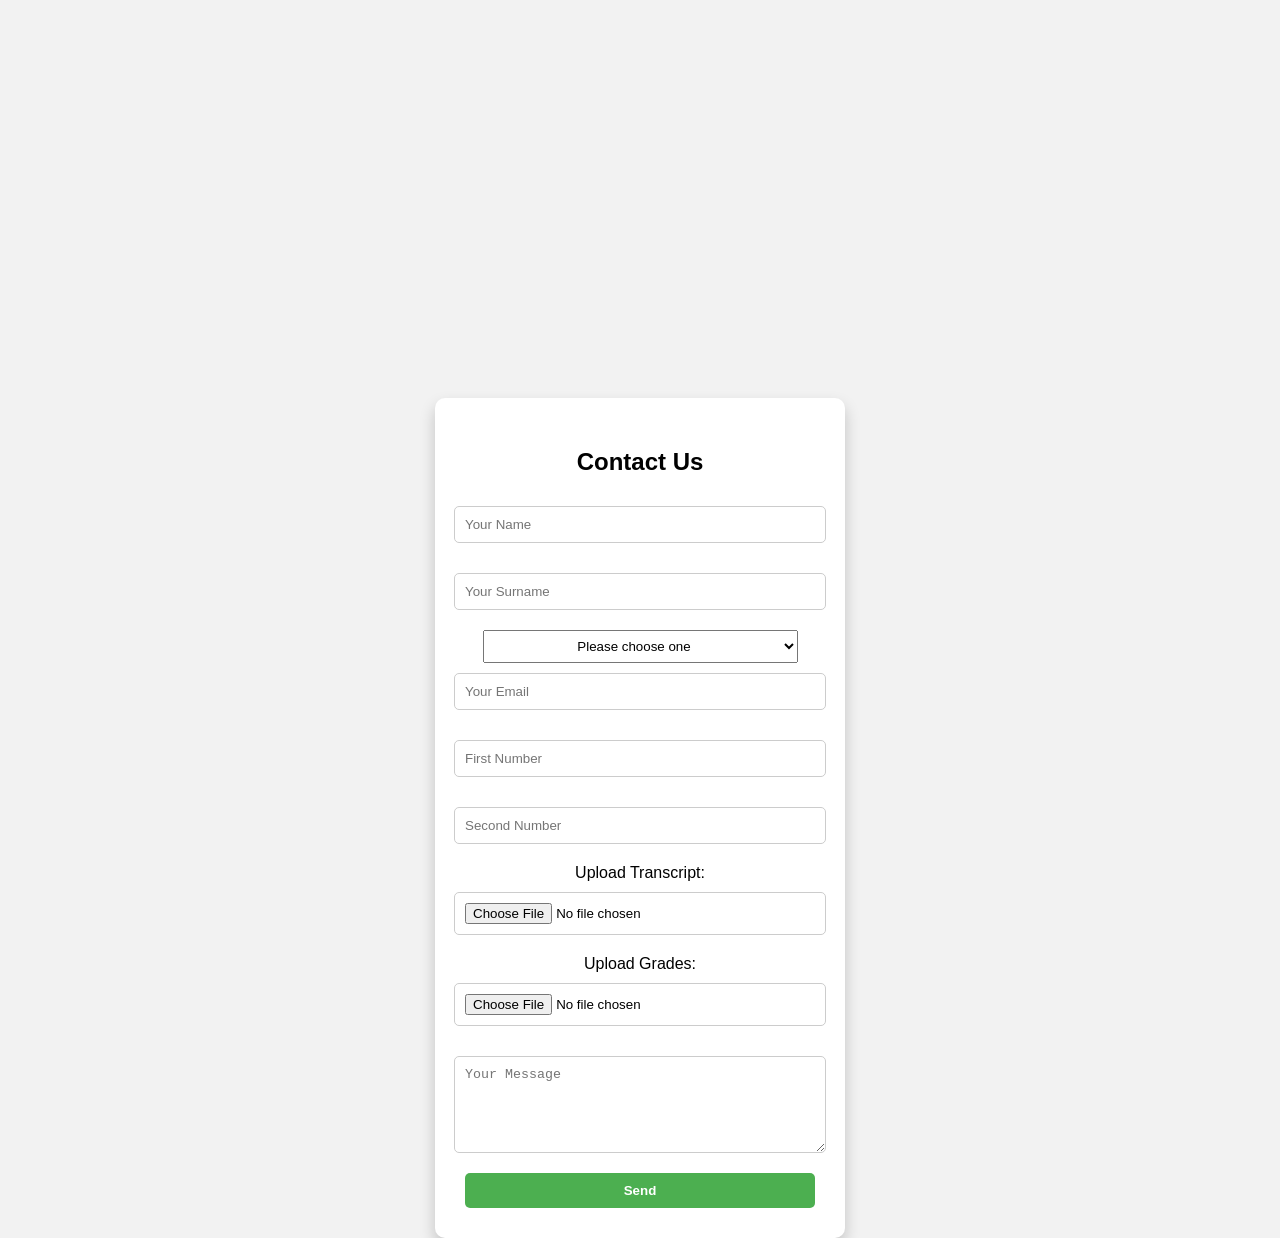
<file: dannyyknopka.html>
<!DOCTYPE html>
<html lang="en">
<head>
    <meta charset="utf-8">
    <meta name="author" content="JELALLETDIN">
    <meta name="description" content="Turkdaki okuwlar">
    <meta name="keywords" content="Turkdaki okuwlar. tassyklanyan okuwlar">
    <meta name="viewport" content="width=device-width, initial-scale=1.0">
   <title> GLOBAL</title>
   <link rel="icon" type="image/jpg" href="RENKLİ.png">
   <link rel="stylesheet" href="dannyy.css">
</head>
<body>
  <div class="form-container">
    
    <h2 data-i18n="contact">Contact Us</h2>
    <form action="http://localhost:8080/submit" method="POST" enctype="multipart/form-data" id="form" >
        
      <input type="text" name="name" placeholder="Your Name" required>
      <input type="text" name="surname" placeholder="Your Surname" required>

      <select name="typeOfApply" id="select">
      <option value="Bellenmedik" data-i18n="chooseP">Please choose one</option>
      <option value="Okuw" data-i18n="studyA" >Apply for study</option>
      <option value="Okuwçy kimlik" data-i18n:="aboutmainTextI">Student identity</option>
      <option value="Isçi kimlik" data-i18n:="workerI">Workrer identity</option>
      </select>

      <input type="email" name="email" placeholder="Your Email" required>
      <input type="number" name="number1" placeholder="First Number" required>
      <input type="number" name="number2" placeholder="Second Number" >
       <div id="fileD"><label for="file" data-i18n="transkript" id="fileL">Upload Transcript:</label> </div>
     <input type="file" name="transkript" placeholder="Choose a file" required id="file">
        <div id="fileD"><label for="file" data-i18n="grades" id="fileL">Upload Grades:</label></div> 
     <input type="file" name="grades" placeholder="Choose a file" required id="file">
      
      <textarea name="message" rows="5" placeholder="Your Message" ></textarea>
      <button type="submit" id="button">Send</button>
    </form>
    
  </div>

  <script src="index.js"></script>
</body>
</html>
</file>
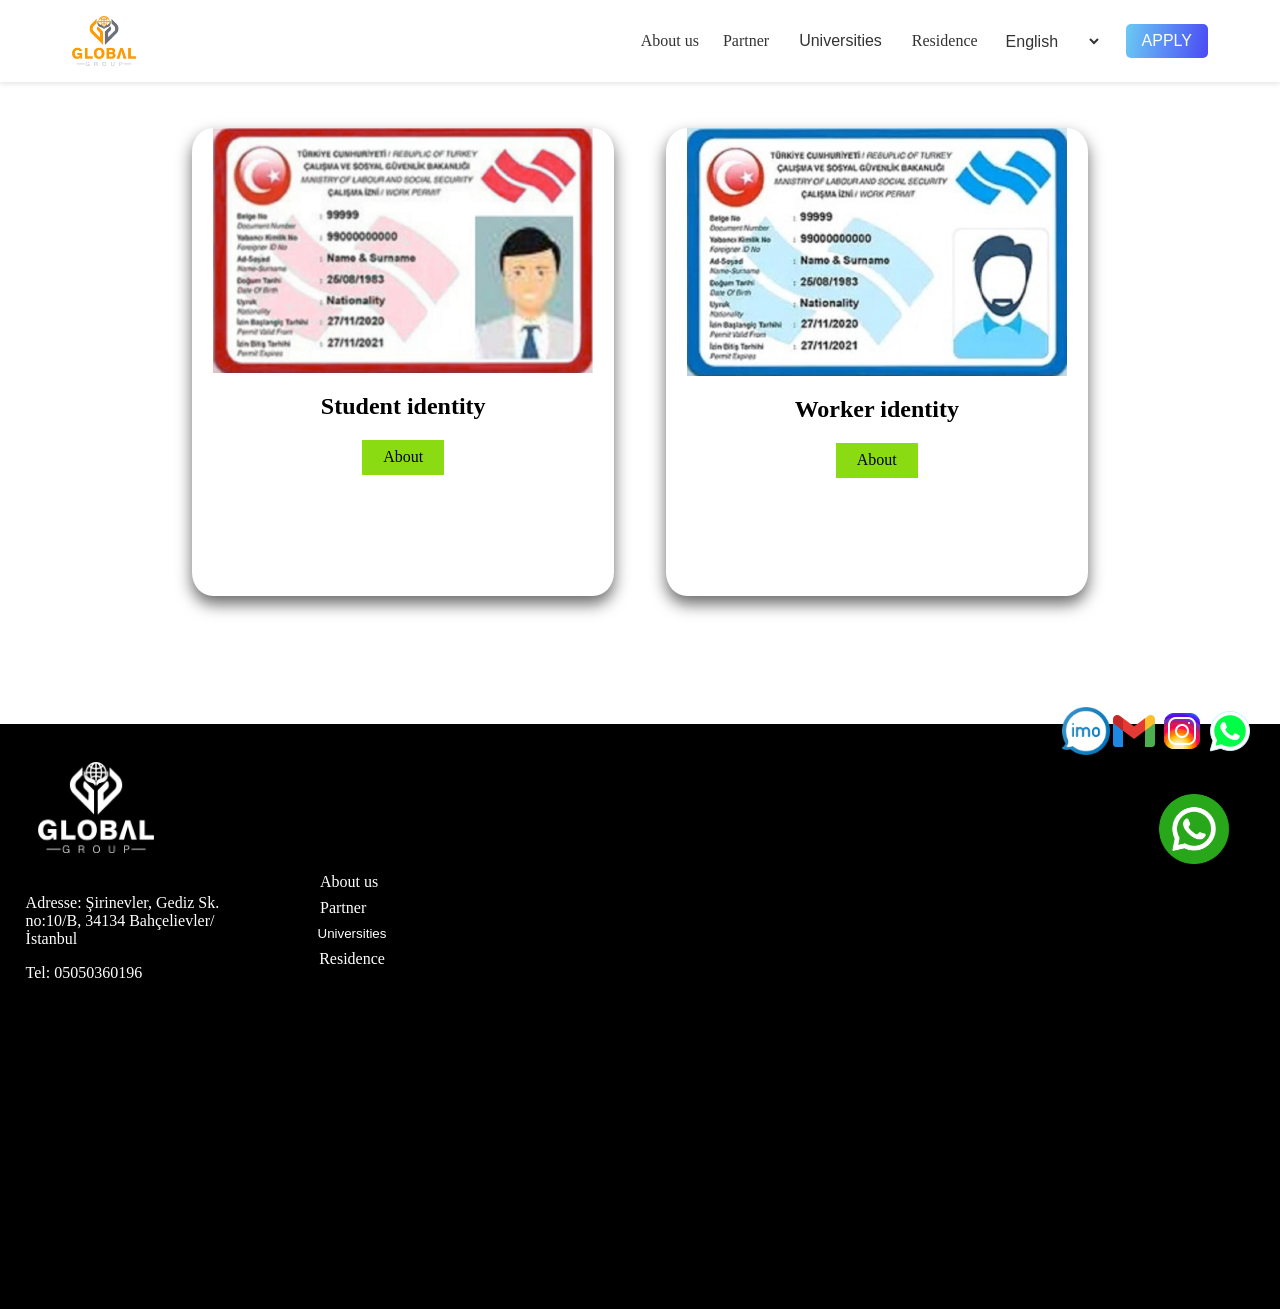
<file: ikamet.html>
<!DOCTYPE HTML5>
<html>
    <head>
        <meta charset="utf-8">
        <meta name="author" content="JELALLETDIN">
        <meta name="description" content="Turkdaki okuwlar">
        <meta name="keywords" content="Turkdaki okuwlar. tassyklanyan okuwlar">
        <meta name="viewport" content="width=device-width, initial-scale=1.0">
       <title> GLOBAL</title>
       <link rel="icon" type="image/jpg" href="RENKLİ.png">
       <link rel="stylesheet" href="ikamet.css">
        <style>
            
        </style>
</head>
<body>
    <nav>
        <div class="nav-container">
            <div class="logo">
                <a href="index.html"><img src="RENKLİ.png" alt="Logo"></a>
            </div>
            <button class="menu-toggle" onclick="toggleMenu()">&#9776;</button>
            <div class="nav-links" id="navLinks">
                <a href="index.html#aboutUs" data-i18n="about">About us</a>
                <a href="partner.html" data-i18n="partner">Partner</a>

                <div class="dropdown">
                    <button id="uniButton" data-i18n="Universities">Universities</button>
                    <div class="content">
                       <a href="uniler.html" id="uni" data-i18n="all">ALL</a>
                  <a href="approvedUni.html" id="uni" data-i18n="approvedUni">Approved University</a>  
                    </div>
                  
                </div>
                



                <a href="ikamet.html" data-i18n="residence">Residence</a>
                <select id="langs">
                    <option value="en" >English</option>
                    <option value="ru">Русский</option>
                    <option value="tu">Turkmençe</option>
                    <option value="tr">Türkçe</option>
                </select>
                <a href="dannyyknopka.html"><button class="button" data-i18n="apply">APPLY</button></a>
            </div>
        </div>
    </nav>

    <main>
      <div class="container">
       <img src="kimlikO.png" alt="" class="kimlik">
      <h2 data-i18n="aboutmainTextO">Student residence</h2>
      <a href="aboutKimlikO.html" class="aboutkim" data-i18n="aboutKim">About</a>
      </div>

      <div class="container">
      <img src="kimlikI.png" alt="" class="kimlik">
        <h2 data-i18n="aboutmainTextI">Worker residence</h2>
          <a href="aboutKimlikI.html" class="aboutkim" data-i18n="aboutKim">About</a>
       </div>
       

        <a href="https://wa.me/+905520938903" class="whatsapp"><img src="whatsapp.png" alt="whatsapp"></a>    
    </main>

    <footer>
        <div id="footerDiv">
            <img src="BEYAZ.png" alt="logo" id="akLogo">
            <span id="footerAdres">
               <p data-i18n="adresse">Adresse: Şirinevler, Gediz Sk. no:10/B, 34134 Bahçelievler/İstanbul</p> 
              Tel: 05050360196
            </span>

            <span id="footerSpan">

                <a href="#aboutUs" class="footera" data-i18n="about">About us</a>
                <a href="partner.html" class="footera" data-i18n="partner">Partner</a>

                <div class="dropdown2">
                <button id="uniButton2" data-i18n="Universities">Universities</button>
                <div class="content2">
                   <a href="uniler.html" id="uni2" data-i18n="all"> ALL</a>
                   <br>
              <a href="approvedUni.html" id="uni2" data-i18n="approvedUni"> Approved Uni</a>  
                </div>
              
            </div>
            

            <a href="ikamet.html" data-i18n="residence" id="ikamet">Residence</a>
            </span>

            
            
            <span id="swyaz">
               <a href="https://imo.onelink.me/1MBm?pid=QR_code&af_dp=imo%3A%2F%2Fprofile.user%2FAAAAAAAAAAAAAAAAAAAAAKFSjQjITo5U5541v7slnnhxY-oopTs0f9M8zmaS2qv-%2Fscene_qr_code/qr_code_link"><img src="imo.png" alt="imo" id="imo"></a> 
               <a href="mailto:globalgroupofis@gmail.com"><img src="icons8-gmail-48.png" alt="gmail">  </a>  
                <a href="https://www.instagram.com/berjanow"><img src="icons8-instagram-48.png" alt="instagram"></a> 
                 <a href="https://wa.me/+905520938903"><img src="icons8-whatsapp-48.png" alt="whatsapp"></a>

            </span>

        </div>
            
        
    </footer> 



    
    <script>
        function toggleMenu() {
            document.getElementById('navLinks').classList.toggle('show');
        }
    </script>
    <script>
        // ✅ Dropdown menu работает на телефоне и ПК
        
        // Главное меню
        function toggleMenu() {
          document.getElementById('navLinks').classList.toggle('show');
        }
        
        // Университеты в header
        const uniButton = document.getElementById("uniButton");
        const uniContent = document.querySelector(".dropdown .content");
        
        uniButton.addEventListener("click", function (e) {
          e.stopPropagation(); // не закрывать сразу
          uniContent.classList.toggle("show");
          uniButton.querySelector(".arrow").classList.toggle("rotated");
        });
        
        document.addEventListener("click", function (e) {
          if (!e.target.closest(".dropdown")) {
            uniContent.classList.remove("show");
            uniButton.querySelector(".arrow").classList.remove("rotated");
          }
        });
        
        // Университеты в footer
        const uniButton2 = document.getElementById("uniButton2");
        const uniContent2 = document.querySelector(".dropdown2 .content2");
        
        uniButton2.addEventListener("click", function (e) {
          e.stopPropagation();
          uniContent2.classList.toggle("show");
          uniButton2.querySelector(".arrow").classList.toggle("rotated");
        });
        
        document.addEventListener("click", function (e) {
          if (!e.target.closest(".dropdown2")) {
            uniContent2.classList.remove("show");
            uniButton2.querySelector(".arrow").classList.remove("rotated");
          }
        });
        </script>
    
    <script src="index.js"></script>
  
      
    </body>
    </html>
</file>
<file: aboutKimlik.css>
*{
    box-sizing: border-box;
}
html{
    scroll-behavior:initial;
}

body{
    margin: 0;
    padding: 0;
    background-color: hsl(0, 0%, 100%);
   
}

                            /*HEADER*/
header{
    width: 30%;
    height: 15%;
    float: left;
    color: black;
    padding-top: 0;
}   
.headerdiv{
    width: 30%;
    padding: 1em;
    float: left;
    height: 100%;
}
#logoR{
    height: 100%;
    width: 50%;
    margin-left:  5%;
}

.headerdiv a{
    color: black;
    text-decoration: none;
    font-weight: 600;
    cursor: alias;
}

/*NAV*/
nav {
    position: fixed;
    top: 0;
    width: 100%;
    z-index: 1000;
    background-color: white;
    box-shadow: 0 2px 5px rgba(0,0,0,0.1);
}.nav-container {
display: flex;
justify-content: space-between;
align-items: center;
padding: 1em 2em;
max-width: 1200px;
margin: auto;
}

.logo img {
height: 50px;
}

.nav-links {
display: flex;
align-items: center;
gap: 1.5em;

}
                           
.nav-links :hover{
text-decoration: underline;
    font-weight: 600;
    cursor: pointer;
    color: black;
                        }
                    
.nav-links a, .nav-links select, .nav-links button {
font-size: 1em;
font-weight: 500;
text-decoration: none;
background: none;
border: none;
cursor: pointer;
color: #333;
}
                    
.nav-links .button {
  padding: 0.5em 1em;
  background: linear-gradient(100deg, #6bcaf3, #4a4af5);
  color: white;
  border-radius: 5px;
  transition: all 0.5s linear;
  }
  .nav-links .button:hover{
    transform: scale(1.1);
    background:linear-gradient(100deg, hsl(130, 96%, 74%), hsl(120, 95%, 62%));
    
  }
                    
.menu-toggle {
display: none;
font-size: 2em;
background: none;
border: none;
cursor: pointer;

}
 
.navdiv{
    width: 70%;
    padding: 2%;
    padding-top: 1%;
    float: left;
    height: 100%;
} 
.dropdonw{
    display:inline-block;
   
}
.dropdown:hover{
    text-decoration: underline;
    font-weight: 600;
    cursor: pointer;
    color: black;
}
.content{
   display: none;
    background-color: #000000a5;
    text-align: center;
    gap: 10px;
    position: absolute;
    left: 0;

    font-family: 'Gill Sans', 'Gill Sans MT', Calibri, 'Trebuchet MS', sans-serif;
    padding: 2vh;
   
   width: 100vw; 
}
.dropdown:hover .content{
    display: flex;
    flex-direction: column;
}

#uni{
    color: hsl(0, 0%, 100%);
    text-decoration: none;
}
#uni:hover{
    background-color: #333;
  }
  
#langs{
    text-decoration: none;
    border: 0;
    background-color: white;
  
}

 /*MAIN*/
 main{
    width: 100%;
    height: 85%;
    margin-top: 5%;
    margin-bottom: 5%;
}

#mainDiv{
    margin-top: 10%;
    display: flex;
    flex-direction: row;
    justify-content: center;
    align-items: center;
    background-image: url('aboutKimlik.png');
    background-repeat: no-repeat;
    background-position: center;
    background-size: cover;
    padding: 5%;
}
#article{
    width: 40vw;
    height: 40%;
    display: flex;
    justify-content: center;
    align-items: center;
    animation-name:slideRight;
    animation-duration: 1.5s;
 }
 @keyframes slideRight{
     from{transform: translateX(-95%);}
 }

#photoArticle{
    width: 60%;
    height: 70%;
    border-radius: 7%;
}
#aside{
    width: 60%;
    height: 40%;
    border-style: solid;
    border: 1px;
    float: left;
    animation-name:slideLeft;
    animation-duration: 1.5s;
}
@keyframes slideLeft{
    from{transform: translateX(95%);}
}

#h1{
    text-align: center;
    font-family: 'Gill Sans', 'Gill Sans MT', Calibri, 'Trebuchet MS', sans-serif;
}

#pdfDiv{
    margin-bottom: 5%; 
     background-color: #b7b4b4;
    border: 1px;
    border-style: solid;
    border-radius: 10px;
    padding: 2%;
    margin-left: 5%;
    margin-right: 5%;
   
}
/* From Uiverse.io by ilkhoeri */ 
.action_has {
    --color: 0 0% 60%;
    --color-has: 211deg 100% 48%;
    --sz: 1rem;
    cursor: pointer;
    display: flex;
    align-items: center;
    justify-content: center;
    height: calc(var(--sz) * 2.5);
    width: calc(var(--sz) * 2.5);
    padding: 0.4rem 0.5rem;
    border-radius: 0.375rem;
    border: 0.0625rem solid hsl(var(--color));
    float: right;
  }
  
  .has_saved:hover {
    border-color: hsl(var(--color-has));
  }
  .has_liked:hover svg,
  .has_saved:hover svg {
    color: hsl(var(--color-has));
  }
  
  .has_liked svg,
  .has_saved svg {
    overflow: visible;
    height: calc(var(--sz) * 1.75);
    width: calc(var(--sz) * 1.75);
    --ease: cubic-bezier(0.5, 0, 0.25, 1);
    --zoom-from: 1.75;
    --zoom-via: 0.75;
    --zoom-to: 1;
    --duration: 1s;
  }
  
  .has_saved:hover path[data-path="box"] {
    transition: all 0.3s var(--ease);
    animation: has-saved var(--duration) var(--ease) forwards;
    fill: hsl(var(--color-has) / 0.35);
  }
  .has_saved:hover path[data-path="line-top"] {
    animation: has-saved-line-top var(--duration) var(--ease) forwards;
  }
  .has_saved:hover path[data-path="line-bottom"] {
    animation: has-saved-line-bottom var(--duration) var(--ease) forwards,
      has-saved-line-bottom-2 calc(var(--duration) * 1) var(--ease)
        calc(var(--duration) * 0.75);
  }
  
  @keyframes has-saved-line-top {
    33.333% {
      transform: rotate(0deg) translate(1px, 2px) scale(var(--zoom-from));
      d: path("M 3 5 L 3 8 L 3 8");
    }
    66.666% {
      transform: rotate(20deg) translate(2px, -2px) scale(var(--zoom-via));
    }
    99.999% {
      transform: rotate(0deg) translate(0px, 0px) scale(var(--zoom-to));
    }
  }
  @keyframes has-saved-line-bottom {
    33.333% {
      transform: rotate(0deg) translate(1px, 2px) scale(var(--zoom-from));
      d: path("M 17 20 L 17 13 L 7 13 L 7 20");
    }
    66.666% {
      transform: rotate(20deg) translate(2px, -2px) scale(var(--zoom-via));
    }
    99.999% {
      transform: rotate(0deg) translate(0px, 0px) scale(var(--zoom-to));
      d: path("M 17 21 L 17 21 L 7 21 L 7 21");
    }
  }
  @keyframes has-saved-line-bottom-2 {
    from {
      d: path("M 17 21 L 17 21 L 7 21 L 7 21");
    }
    to {
      transform: rotate(0deg) translate(0px, 0px) scale(var(--zoom-to));
      d: path("M 17 20 L 17 13 L 7 13 L 7 20");
      fill: white;
    }
  }
  @keyframes has-saved {
    33.333% {
      transform: rotate(0deg) translate(1px, 2px) scale(var(--zoom-from));
    }
    66.666% {
      transform: rotate(20deg) translate(2px, -2px) scale(var(--zoom-via));
    }
    99.999% {
      transform: rotate(0deg) translate(0px, 0px) scale(var(--zoom-to));
    }
  }
  
.btnUni{
    align-items: end;
    background: linear-gradient(rgb(246, 206, 132), rgb(244, 216, 58));
    margin: 3%;
    width: 20%;
    height: 10%;
}
.btnUni:hover{
    cursor: pointer;
}
#btnP{
    position: relative;
    bottom: 20%;
}

  
  .whatsapp{
    position: fixed;
    bottom: 4%;
    right: 4%;
    z-index: 999;
    cursor: pointer;
    font-size: xx-large;
    
}
.whatsapp img{
    width: 70px;
    height: 70px;
}



  /*FOOTER*/
footer{
    background-color: hsl(0, 0%, 0%);
   min-height: 65vh;
  }
  #footerDiv{
     height: 40vh;
     display: flex;
     flex-direction: column;
  }
  
  #akLogo{
     width: 9%;
     height: 30%;
     margin-top: 3%;
     margin-left: 3%;
    
  }
  #footerAdres{
     display:flex;
     flex-direction: column;
     color: white;
     width: 20vw;
     padding: 2%;
     height: 20vh;
  }
  #footerSpan{
     width: 15vw;
     display: flex;
     flex-direction: column;
     gap: 8px;
     align-items: center;
     position: relative;
     left: 30vw;
     bottom: 15vh;
  }
  .footera{
    color: white;
    text-decoration: none;
    width: 25vw;
    display: block;
  }
  .footera:hover{
     text-decoration: underline;
  }
  .dropdonw2{
    display:inline-block;
   
}
.dropdown2:hover{
    text-decoration: underline;
    font-weight: 600;
    cursor: pointer;
    color: black;
}
.content2{
  display: none;
  background-color: hsl(0, 0%, 100%);
  text-align: center;
  gap: 10px;
  position: absolute;
  left: -30vw;
  font-family: 'Gill Sans', 'Gill Sans MT', Calibri, 'Trebuchet MS', sans-serif;
  padding: 2vh;
 
 width: 100vw; 
}
.dropdown2:hover .content2{
    display: flex;
    flex-direction: column;
}

#uni2{
    color: hsl(0, 0%, 0%);
    text-decoration: none;
}
#uni2:hover{
    font-weight: 400;
    background-color: #797676;
}
#uniButton2{
    background-color: hsl(0, 0%, 0%);
    border-style: none;
    color: hsl(0, 0%, 100%);
    position: relative;
    right: 10vw;
}

#ikamet{
  position: relative;
  right: 10vw;
  color: hsl(0, 0%, 100%);
  text-decoration: none;
}
#ikamet:hover{
  text-decoration: underline;
}
  #swyaz{
    display: flex;
    justify-content: space-around;
    justify-content:end;
    margin-right: 2%;
    margin-bottom: 2%;
    position: relative;
    bottom:110%;
  }
  #swyaz a:hover{
    background-color: hsl(258, 87%, 97%);
  }
  #imo{
    width: 48px;
    height: 48px;
  }
  

 





 @media (max-width: 768px) {
    .menu-toggle {
        display: block;
    }

    .nav-links {
        display: none;
        position: absolute;
        top: 100%;
        left: 0;
        width: 100%;
        background: white;
        flex-direction: column;
        align-items: center;
        gap: 1em;
        padding: 1em 0;
        box-shadow: 0 4px 10px rgba(0,0,0,0.1);
    }

    .nav-links.show {
        display: flex;
    }
    .arrow {
        display: inline-block;
        margin-left: 0.5em;
        transition: transform 0.3s ease;
      }
      
      .arrow.rotated {
        transform: rotate(180deg);
      }
      
      /* Анимация выпадения */
      .dropdown .content,
      .dropdown2 .content2 {
        transition: all 0.3s ease;
        transform-origin: top;
      }
      
      .dropdown .content.show,
      .dropdown2 .content2.show {
        display: block;
        transform: scaleY(1);
      }
      /* Стиль выпадающего блока */
      .dropdown .content,
      .dropdown2 .content2 {
        background: rgb(143, 143, 143);
        border-radius: 8px;
        box-shadow: 0 4px 12px rgba(0, 0, 0, 0.1);
       
        padding: 0.5em 1em;
        width: 100%;
        max-width: 300px;
        text-align: left;
        position: relative;
        left: 7vw;
        text-decoration: none;
      }
    
    /* Стили для ссылок внутри выпадающего блока */
    .dropdown .content a,
    .dropdown2 .content2 a {
      display: block;
      padding: 0.5em 0;
      color: #010101;
      text-decoration: none;
      font-weight: 500;
    
    }
    
    .dropdown .content a:hover,
    .dropdown2 .content2 a:hover {
      color: #0066cc;
       background-color: #626262;
    }
    
    /* Иконка стрелки */
    .arrow {
      margin-left: 0.5em;
      transition: transform 0.3s ease;
    }
    
    .arrow.rotated {
      transform: rotate(180deg);
    }
    #uniButton2{
      position: relative;
      left:0vw;
    }
    #ikamet{
      position: relative;
      left: 0;
      
    }
    #ikamet:hover{
      text-decoration: underline;
    }

  /*MAIN*/
#mainDiv{
    padding-top: 15%;
}
#photoArticle{
    width: 75%;
    height: 90%;
}
#pdfDiv{
    height: 15%;
}
    

    /*FOOTER*/
    #footerDiv { height: auto; display: flex; flex-direction: column; align-items: center; text-align: center; }

  #akLogo { width: 40%; height: auto; margin: 0 auto; }
  
  #footerAdres, #footerSpan { width: 100%; text-align: center; position: static; padding: 0; }
  
  .footera { color: white; text-decoration: none; display: block; padding: 0.5em; }
 
  .footera:hover { text-decoration: underline; }
  
  #swyaz { display: flex; flex-direction: row; justify-content: center; align-items: center; flex-wrap: wrap; gap: 1em; margin-top: 1em; }
  
  #imo { width: 48px; height: 48px; }
  
  .whatsapp img { width: 50px; height: 50px; }
}
</file>
<file: uniler.css>
*{
    box-sizing: border-box;
}
html{
    scroll-behavior:initial;
}

body{
    margin: 0;
    padding: 0;
    background-color: hsl(0, 0%, 100%);
}

                            /*HEADER*/
header{
    width: 30%;
    height: 15%;
    float: left;
    color: black;
    padding-top: 0;
}   
.headerdiv{
    width: 30%;
    padding: 1em;
    float: left;
    height: 100%;
}
#logoR{
    height: 100%;
    width: 50%;
    margin-left:  5%;
}

.headerdiv a{
    color: black;
    text-decoration: none;
    font-weight: 600;
    cursor: alias;
}

/*NAV*/
nav {
  position: fixed;
  top: 0;
  width: 100%;
  z-index: 1000;
  background-color: white;
  box-shadow: 0 2px 5px rgba(0,0,0,0.1);
}.nav-container {
display: flex;
justify-content: space-between;
align-items: center;
padding: 1em 2em;
max-width: 1200px;
margin: auto;
}

.logo img {
height: 50px;
}

.nav-links {
display: flex;
align-items: center;
gap: 1.5em;

}
                         
.nav-links :hover{
text-decoration: underline;
  font-weight: 600;
  cursor: pointer;
  color: black;
                      }
                  
.nav-links a, .nav-links select, .nav-links button {
font-size: 1em;
font-weight: 500;
text-decoration: none;
background: none;
border: none;
cursor: pointer;
color: #333;
}
                  
.nav-links .button {
  padding: 0.5em 1em;
  background: linear-gradient(100deg, #6bcaf3, #4a4af5);
  color: white;
  border-radius: 5px;
  transition: all 0.5s linear;
  }
  .nav-links .button:hover{
    transform: scale(1.1);
    background:linear-gradient(100deg, hsl(130, 96%, 74%), hsl(120, 95%, 62%));
    
  }
                  
.menu-toggle {
display: none;
font-size: 2em;
background: none;
border: none;
cursor: pointer;

}

.navdiv{
  width: 70%;
  padding: 2%;
  padding-top: 1%;
  float: left;
  height: 100%;
} 
.dropdonw{
  display:inline-block;
 
}
.dropdown:hover{
  text-decoration: underline;
  font-weight: 600;
  cursor: pointer;
  color: black;
}
.content{
 display: none;
  background-color: #000000a5;
  text-align: center;
  gap: 10px;
  position: absolute;
  left: 0;
  text-decoration: none;
  font-family: 'Gill Sans', 'Gill Sans MT', Calibri, 'Trebuchet MS', sans-serif;
  padding: 2vh;
 
 width: 100vw; 
}
.dropdown:hover .content{
  display: flex;
  flex-direction: column;
}

#uni{
  color: hsl(0, 0%, 100%);
  text-decoration: none;
}
#uni:hover{
  background-color: #333;
}

#langs{
  text-decoration: none;
  border: 0;
  background-color: white;

}



                            /*MAIN*/
 main{
    padding-top: 10%; 
    padding-left: 5%; 
    height: 1175vh;
    background:linear-gradient( rgb(36, 36, 36)  rgb(0, 0, 0));
    animation-name: slideLeft;
    animation-duration: 1.3s;
    animation-timing-function: ease;
 }
 @keyframes slideLeft{
     from{transform: translateX(-100%);
     opacity:0;
     }
     to{
       transform: translateX(0);
       opacity: 1;
     }
 }
 main h2{
  position: relative;
  top: 15vh;
  
 }
 .container{

    margin: 3%;
    position: relative;
  top: 20vh;
  
  
 }

 .containerUni{
    width: 25vw;
   height: 53vh;
    border-style: solid;
    border: 1px;
    border-color: rgb(237, 197, 197);
    border-radius: 5%;
    float: left;
    margin: 1%;
    padding: 2%;
    background-color: hsl(0, 0%, 100%);
    box-shadow: 0 8px 16px rgba(0, 0, 0, 0.589);
    transition: all 0.3s ease;
    animation:fadeUp both; 
    animation-timeline: viev();
 }
 .containerUni:hover{
    cursor: pointer;
    transform: scale(1.05);
 }
 .uniImg{
    width:100%;
    height: 180px;
    background-color: hsl(0, 0%, 100%);
 }
.cost{
    font-family: Arial, sans-serif;
    color: rgb(123, 0, 255);
}
.location{
    font-family: Arial, sans-serif;
    color: rgb(0, 34, 255);
}
/* From Uiverse.io by ilkhoeri */ 
.action_has {
    --color: 0 0% 60%;
    --color-has: 211deg 100% 48%;
    --sz: 1rem;
    cursor: pointer;
    display: flex;
    align-items: center;
    justify-content: center;
    height: calc(var(--sz) * 2.5);
    width: calc(var(--sz) * 2.5);
    padding: 0.4rem 0.5rem;
    border-radius: 0.375rem;
    border: 0.0625rem solid hsl(var(--color));
    float: right;
  }
  
  .has_saved:hover {
    border-color: hsl(var(--color-has));
  }
  .has_liked:hover svg,
  .has_saved:hover svg {
    color: hsl(var(--color-has));
  }
  
  .has_liked svg,
  .has_saved svg {
    overflow: visible;
    height: calc(var(--sz) * 1.75);
    width: calc(var(--sz) * 1.75);
    --ease: cubic-bezier(0.5, 0, 0.25, 1);
    --zoom-from: 1.75;
    --zoom-via: 0.75;
    --zoom-to: 1;
    --duration: 1s;
  }
  
  .has_saved:hover path[data-path="box"] {
    transition: all 0.3s var(--ease);
    animation: has-saved var(--duration) var(--ease) forwards;
    fill: hsl(var(--color-has) / 0.35);
  }
  .has_saved:hover path[data-path="line-top"] {
    animation: has-saved-line-top var(--duration) var(--ease) forwards;
  }
  .has_saved:hover path[data-path="line-bottom"] {
    animation: has-saved-line-bottom var(--duration) var(--ease) forwards,
      has-saved-line-bottom-2 calc(var(--duration) * 1) var(--ease)
        calc(var(--duration) * 0.75);
  }
  
  @keyframes has-saved-line-top {
    33.333% {
      transform: rotate(0deg) translate(1px, 2px) scale(var(--zoom-from));
      d: path("M 3 5 L 3 8 L 3 8");
    }
    66.666% {
      transform: rotate(20deg) translate(2px, -2px) scale(var(--zoom-via));
    }
    99.999% {
      transform: rotate(0deg) translate(0px, 0px) scale(var(--zoom-to));
    }
  }
  @keyframes has-saved-line-bottom {
    33.333% {
      transform: rotate(0deg) translate(1px, 2px) scale(var(--zoom-from));
      d: path("M 17 20 L 17 13 L 7 13 L 7 20");
    }
    66.666% {
      transform: rotate(20deg) translate(2px, -2px) scale(var(--zoom-via));
    }
    99.999% {
      transform: rotate(0deg) translate(0px, 0px) scale(var(--zoom-to));
      d: path("M 17 21 L 17 21 L 7 21 L 7 21");
    }
  }
  @keyframes has-saved-line-bottom-2 {
    from {
      d: path("M 17 21 L 17 21 L 7 21 L 7 21");
    }
    to {
      transform: rotate(0deg) translate(0px, 0px) scale(var(--zoom-to));
      d: path("M 17 20 L 17 13 L 7 13 L 7 20");
      fill: white;
    }
  }
  @keyframes has-saved {
    33.333% {
      transform: rotate(0deg) translate(1px, 2px) scale(var(--zoom-from));
    }
    66.666% {
      transform: rotate(20deg) translate(2px, -2px) scale(var(--zoom-via));
    }
    99.999% {
      transform: rotate(0deg) translate(0px, 0px) scale(var(--zoom-to));
    }
  }
  
.btnUni{
    align-items: end;
    background: linear-gradient(rgb(246, 206, 132), rgb(244, 216, 58));
    margin: 3%;
    width: 20%;
    height: 10%;
}
.btnUni:hover{
    cursor: pointer;
}
#btnP{
    position: relative;
    bottom: 20%;
}

.whatsapp{
    position: fixed;
    bottom: 4%;
    right: 4%;
    z-index: 999;
    cursor: pointer;
    font-size: xx-large;
    
}
.whatsapp img{
    width: 70px;
    height: 70px;
}


/*FOOTER*/
footer{
  background-color: hsl(0, 0%, 0%);
 
 min-height: 65vh;
}
#footerDiv{
   height: 40vh;
   display: flex;
   flex-direction: column;
}

#akLogo{
   width: 9%;
   height: 30%;
   margin-top: 3%;
   margin-left: 3%;
  
}
#footerAdres{
   display:flex;
   flex-direction: column;
   color: white;
   width: 20vw;
   padding: 2%;
   height: 20vh;
}
#footerSpan{
   width: 15vw;
   display: flex;
   flex-direction: column;
   gap: 8px;
   align-items: center;
   position: relative;
   left: 30vw;
   bottom: 15vh;
}
.footera{
  color: white;
  text-decoration: none;
  width: 25vw;
  display: block;
}
.footera:hover{
   text-decoration: underline;
}
.dropdonw2{
  display:inline-block;
 
}
.dropdown2:hover{
  text-decoration: underline;
  font-weight: 600;
  cursor: pointer;
  color: black;
}
.content2{
display: none;
background-color: hsl(0, 0%, 100%);
text-align: center;
gap: 10px;
position: absolute;
left: -30vw;
font-family: 'Gill Sans', 'Gill Sans MT', Calibri, 'Trebuchet MS', sans-serif;
padding: 2vh;

width: 100vw; 
}
.dropdown2:hover .content2{
  display: flex;
  flex-direction: column;
}

#uni2{
  color: hsl(0, 0%, 0%);
  text-decoration: none;
}
#uni2:hover{
  font-weight: 400;
      background-color: #797676;
}
#uniButton2{
  background-color: hsl(0, 0%, 0%);
  border-style: none;
  color: hsl(0, 0%, 100%);
  position: relative;
  right: 10vw;
}
#ikamet{
  position: relative;
  right: 10vw;
  color: hsl(0, 0%, 100%);
  text-decoration: none;
}
#ikamet:hover{
  text-decoration: underline;
}
#swyaz{
  display: flex;
  justify-content: space-around;
  justify-content:end;
  margin-right: 2%;
  margin-bottom: 2%;
  position: relative;
  bottom:110%;
}
#swyaz a:hover{
  background-color: hsl(258, 87%, 97%);
}
#imo{
  width: 48px;
  height: 48px;
}


                         
                                 



@media (max-width: 768px) {
      .menu-toggle {
        display: block;
    }

    .nav-links {
        display: none;
        position: absolute;
        top: 100%;
        left: 0;
        width: 100%;
        background: white;
        flex-direction: column;
        align-items: center;
        gap: 1em;
        padding: 1em 0;
        box-shadow: 0 4px 10px rgba(0,0,0,0.1);
    }

    .nav-links.show {
        display: flex;
    }

    .arrow {
      display: inline-block;
      margin-left: 0.5em;
      transition: transform 0.3s ease;
    }
    
    .arrow.rotated {
      transform: rotate(180deg);
    }
    
    /* Анимация выпадения */
    .dropdown .content,
    .dropdown2 .content2 {
      transition: all 0.3s ease;
      transform-origin: top;
    }
    
    .dropdown .content.show,
    .dropdown2 .content2.show {
      display:inline-block;
      transform: scaleY(1);
    }
    /* Стиль выпадающего блока */
  .dropdown .content,
  .dropdown2 .content2 {
    background: rgb(143, 143, 143);
    border-radius: 8px;
    box-shadow: 0 4px 12px rgba(0, 0, 0, 0.1);
   
    padding: 0.5em 1em;
    width: 100%;
    max-width: 300px;
    text-align: left;
    position: relative;
    left: 7vw;
    text-decoration: none;
  }
  
  /* Стили для ссылок внутри выпадающего блока */
  .dropdown .content a,
  .dropdown2 .content2 a {
    display: block;
    padding: 0.5em 0;
    color: #010101;
    text-decoration: none;
    font-weight: 500;
  
  }
  
  .dropdown .content a:hover,
  .dropdown2 .content2 a:hover {
    color: #0066cc;
      background-color: #626262;
  }
  
  /* Иконка стрелки */
  .arrow {
    margin-left: 0.5em;
    transition: transform 0.3s ease;
  }
  
  .arrow.rotated {
    transform: rotate(180deg);
  }
  #uniButton2{
    position: relative;
    left:0vw;
  }

    /*MAIN*/
    main h2{
      position: relative;
      top: 5vh;
    }
    .container {
      display: flex;
      flex-direction: column;
      align-items: center;
      padding: 1em;
      top: 5vh;
      margin: 0;
      position: relative;
      left: 0vw;
      
      height: 50%;
      
    }
  
    .containerUni {
      width: 90%;
      margin: 1em 0;
      float: none;
      width: 75vw;
    }
  
    .uniImg {
      height: 50%;
      width: 100%;
    }
  
    .btnUni {
      width: 100%;
      font-size: 1em;
    }
  
    main {
      padding-left: 0;
      padding-top: 20%;
      height: auto;
    }
  
  /*FOOTER*/
  #ikamet{
    position: relative;
    left: 0;
    
  }
  #ikamet:hover{
    text-decoration: underline;
  }
    #footerDiv { height: auto; display: flex; flex-direction: column; align-items: center; text-align: center; margin-top:5%;}

    #akLogo { width: 40%; height: auto; margin: 0 auto; }
    
    #footerAdres, #footerSpan { width: 100%; text-align: center; position: static; padding: 0; }
    
    .footera { color: white; text-decoration: none; display: block; padding: 0.5em; }
    
    .footera:hover { text-decoration: underline; }
    #uniButton2{
      position: relative;
      right: 5%;
    }
    
    #swyaz { display: flex; flex-direction: row; justify-content: center; align-items: center; flex-wrap: wrap; gap: 1em; margin-top: 1em; }
    
    #imo { width: 48px; height: 48px; }
    
    .whatsapp img { width: 50px; height: 50px; } 
                                             
   }
</file>
<file: dannyy.css>
body {
   font-family: Arial, sans-serif;
   background: #f2f2f2;
   display: flex;
   justify-content: center;
   align-items: center;
   height: 100vh;
 }
 form{
     display: flex;
   flex-direction: column;
   align-items: center;
   justify-content: center;
 }
 .form-container {
   background: white;
   padding: 30px;
   border-radius: 10px;
   box-shadow: 0 8px 16px rgba(0,0,0,0.2);
   width: 350px;
    margin-top: 80vh;
 }

 .form-container h2 {
   margin-bottom: 20px;
   text-align: center;
 }

 input, textarea {
   width: 100%;
   padding: 10px;
   margin-top: 10px;
   margin-bottom: 20px;
   border: 1px solid #ccc;
   border-radius: 5px;
 }
 select{
  width: 90%;
  height:auto;
  padding: 2%;
  text-align: center;
 }

#file:hover{
  cursor: pointer;
}

 button {
   width: 100%;
   padding: 10px;
   background: #4CAF50;
   color: white;
   border: none;
   border-radius: 5px;
   font-weight: bold;
   cursor: pointer;
 }

 button:hover {
   background: #45a049;
 }
</file>
<file: ikamet.css>
*{
    box-sizing: border-box;
}
html{
    scroll-behavior:initial;
}

body{
    margin: 0;
    padding: 0;
    background-color: hsl(0, 0%, 100%);
   
}

                            /*HEADER*/
header{
    width: 30%;
    height: 15%;
    float: left;
    color: black;
    padding-top: 0;
}   
.headerdiv{
    width: 30%;
    padding: 1em;
    float: left;
    height: 100%;
}
#logoR{
    height: 100%;
    width: 50%;
    margin-left:  5%;
}

.headerdiv a{
    color: black;
    text-decoration: none;
    font-weight: 600;
    cursor: alias;
}

/*NAV*/
nav {
    position: fixed;
    top: 0;
    width: 100%;
    z-index: 1000;
    background-color: white;
    box-shadow: 0 2px 5px rgba(0,0,0,0.1);
}.nav-container {
display: flex;
justify-content: space-between;
align-items: center;
padding: 1em 2em;
max-width: 1200px;
margin: auto;
}

.logo img {
height: 50px;
}

.nav-links {
display: flex;
align-items: center;
gap: 1.5em;

}
                           
.nav-links :hover{
text-decoration: underline;
    font-weight: 600;
    cursor: pointer;
    color: black;
                        }
                    
.nav-links a, .nav-links select, .nav-links button {
font-size: 1em;
font-weight: 500;
text-decoration: none;
background: none;
border: none;
cursor: pointer;
color: #333;
}
                    
.nav-links .button {
  padding: 0.5em 1em;
  background: linear-gradient(100deg, #6bcaf3, #4a4af5);
  color: white;
  border-radius: 5px;
  transition: all 0.5s linear;
  }
  .nav-links .button:hover{
    transform: scale(1.1);
    background:linear-gradient(100deg, hsl(130, 96%, 74%), hsl(120, 95%, 62%));
    
  }
                    
.menu-toggle {
display: none;
font-size: 2em;
background: none;
border: none;
cursor: pointer;

}
 
.navdiv{
    width: 70%;
    padding: 2%;
    padding-top: 1%;
    float: left;
    height: 100%;
} 
.dropdonw{
    display:inline-block;
   
}
.dropdown:hover{
    text-decoration: underline;
    font-weight: 600;
    cursor: pointer;
    color: black;
}
.content{
   display: none;
    background-color: #000000a5;
    text-align: center;
    gap: 10px;
    position: absolute;
    left: 0;

    font-family: 'Gill Sans', 'Gill Sans MT', Calibri, 'Trebuchet MS', sans-serif;
    padding: 2vh;
   
   width: 100vw; 
}
.dropdown:hover .content{
    display: flex;
    flex-direction: column;
}

#uni{
    color: hsl(0, 0%, 100%);
    text-decoration: none;
}
#uni:hover{
    background-color: #333;
  }
  
#langs{
    text-decoration: none;
    border: 0;
    background-color: white;
  
}






/*MAIN*/
main{
  display:flex;
  flex-direction: row;
  justify-content: center;
  align-items: center;
  padding: 10%;
  gap: 5%;
}
.container{
  width: 33vw;
  min-height: 52vh;
  display: flex;
  flex-direction: column;
  border-radius: 5%;
  align-items: center;
  box-shadow: 0 8px 16px rgba(0, 0, 0, 0.589);
}
.kimlik{
  width: 90%;
  height: 70%;
}
.aboutKim{
  width: auto;
  height: auto;
  padding-left: 5%;
  padding-right: 5%;
  padding-top: 2%;
  padding-bottom: 2%;
  margin-bottom: 3%;
  background-color: rgb(139, 219, 19);
  border:none;
  transition: all 0.5s ease-in-out;
  color: black;
  text-decoration: none;
}
.aboutKim:hover{
  cursor: pointer;
  transform: scale(1.1);
  background-color: rgb(254, 254, 19);
  
}

.whatsapp{
    position: fixed;
    bottom: 4%;
    right: 4%;
    z-index: 999;
    cursor: pointer;
    font-size: xx-large;
    
}
.whatsapp img{
    width: 70px;
    height: 70px;
}

/*FOOTER*/
footer{
    background-color: hsl(0, 0%, 0%);
   min-height: 65vh;
  }
  #footerDiv{
     height: 40vh;
     display: flex;
     flex-direction: column;
  }
  
  #akLogo{
     width: 9%;
     height: 30%;
     margin-top: 3%;
     margin-left: 3%;
    
  }
  #footerAdres{
     display:flex;
     flex-direction: column;
     color: white;
     width: 20vw;
     padding: 2%;
     height: 20vh;
  }
  #footerSpan{
     width: 15vw;
     display: flex;
     flex-direction: column;
     gap: 8px;
     align-items: center;
     position: relative;
     left: 30vw;
     bottom: 15vh;
  }
  .footera{
    color: white;
    text-decoration: none;
    width: 25vw;
    display: block;
  }
  .footera:hover{
     text-decoration: underline;
  }
  .dropdonw2{
    display:inline-block;
   
}
.dropdown2:hover{
    text-decoration: underline;
    font-weight: 600;
    cursor: pointer;
    color: black;
}
.content2{
  display: none;
  background-color: hsl(0, 0%, 100%);
  text-align: center;
  gap: 10px;
  position: absolute;
  left: -30vw;
  font-family: 'Gill Sans', 'Gill Sans MT', Calibri, 'Trebuchet MS', sans-serif;
  padding: 2vh;
 
 width: 100vw; 
}
.dropdown2:hover .content2{
    display: flex;
    flex-direction: column;
}

#uni2{
    color: hsl(0, 0%, 0%);
    text-decoration: none;
}
#uni2:hover{
    font-weight: 400;
    background-color: #797676;
}
#uniButton2{
    background-color: hsl(0, 0%, 0%);
    border-style: none;
    color: hsl(0, 0%, 100%);
    position: relative;
    right: 10vw;
}
  #swyaz{
    display: flex;
    justify-content: space-around;
    justify-content:end;
    margin-right: 2%;
    margin-bottom: 2%;
    position: relative;
    bottom:110%;
  }
  #swyaz a:hover{
    background-color: hsl(258, 87%, 97%);
  }
  #imo{
    width: 48px;
    height: 48px;
  }

  .whatsapp{
    position: fixed;
    bottom: 4%;
    right: 4%;
    z-index: 999;
    cursor: pointer;
    font-size: xx-large;
    
}
.whatsapp img{
    width: 70px;
    height: 70px;
}

/*FOOTER*/
footer{
    background-color: hsl(0, 0%, 0%);
   min-height: 65vh;
  }
  #footerDiv{
     height: 40vh;
     display: flex;
     flex-direction: column;
  }
  
  #akLogo{
     width: 9%;
     height: 30%;
     margin-top: 3%;
     margin-left: 3%;
    
  }
  #footerAdres{
     display:flex;
     flex-direction: column;
     color: white;
     width: 20vw;
     padding: 2%;
     height: 20vh;
  }
  #footerSpan{
     width: 15vw;
     display: flex;
     flex-direction: column;
     gap: 8px;
     align-items: center;
     position: relative;
     left: 30vw;
     bottom: 15vh;
  }
  .footera{
    color: white;
    text-decoration: none;
    width: 25vw;
    display: block;
  }
  .footera:hover{
     text-decoration: underline;
  }
  .dropdonw2{
    display:inline-block;
   
}
.dropdown2:hover{
    text-decoration: underline;
    font-weight: 600;
    cursor: pointer;
    color: black;
}
.content2{
  display: none;
  background-color: hsl(0, 0%, 100%);
  text-align: center;
  gap: 10px;
  position: absolute;
  left: -30vw;
  font-family: 'Gill Sans', 'Gill Sans MT', Calibri, 'Trebuchet MS', sans-serif;
  padding: 2vh;
 
 width: 100vw; 
}
.dropdown2:hover .content2{
    display: flex;
    flex-direction: column;
}

#uni2{
    color: hsl(0, 0%, 0%);
    text-decoration: none;
}
#uni2:hover{
    font-weight: 400;
    background-color: #797676;
}
#uniButton2{
    background-color: hsl(0, 0%, 0%);
    border-style: none;
    color: hsl(0, 0%, 100%);
    position: relative;
    right: 10vw;
}
#ikamet{
  position: relative;
  right: 10vw;
  color: hsl(0, 0%, 100%);
  text-decoration: none;
}
#ikamet:hover{
  text-decoration: underline;
}
  #swyaz{
    display: flex;
    justify-content: space-around;
    justify-content:end;
    margin-right: 2%;
    margin-bottom: 2%;
    position: relative;
    bottom:110%;
  }
  #swyaz a:hover{
    background-color: hsl(258, 87%, 97%);
  }
  #imo{
    width: 48px;
    height: 48px;
  }
  





 @media (max-width: 768px) {
    .menu-toggle {
        display: block;
    }

    .nav-links {
        display: none;
        position: absolute;
        top: 100%;
        left: 0;
        width: 100%;
        background: white;
        flex-direction: column;
        align-items: center;
        gap: 1em;
        padding: 1em 0;
        box-shadow: 0 4px 10px rgba(0,0,0,0.1);
    }

    .nav-links.show {
        display: flex;
    }
    .arrow {
        display: inline-block;
        margin-left: 0.5em;
        transition: transform 0.3s ease;
      }
      
      .arrow.rotated {
        transform: rotate(180deg);
      }
      
      /* Анимация выпадения */
      .dropdown .content,
      .dropdown2 .content2 {
        transition: all 0.3s ease;
        transform-origin: top;
      }
      
      .dropdown .content.show,
      .dropdown2 .content2.show {
        display: block;
        transform: scaleY(1);
      }
      /* Стиль выпадающего блока */
      .dropdown .content,
      .dropdown2 .content2 {
        background: rgb(143, 143, 143);
        border-radius: 8px;
        box-shadow: 0 4px 12px rgba(0, 0, 0, 0.1);
       
        padding: 0.5em 1em;
        width: 100%;
        max-width: 300px;
        text-align: left;
        position: relative;
        left: 7vw;
        text-decoration: none;
      }
    
    /* Стили для ссылок внутри выпадающего блока */
    .dropdown .content a,
    .dropdown2 .content2 a {
      display: block;
      padding: 0.5em 0;
      color: #010101;
      text-decoration: none;
      font-weight: 500;
    
    }
    
    .dropdown .content a:hover,
    .dropdown2 .content2 a:hover {
      color: #0066cc;
       background-color: #626262;
    }
    
    /* Иконка стрелки */
    .arrow {
      margin-left: 0.5em;
      transition: transform 0.3s ease;
    }
    
    .arrow.rotated {
      transform: rotate(180deg);
    }
    #uniButton2{
      position: relative;
      left:0vw;
    }
    #ikamet{
      position: relative;
      left: 0;
      
    }
    #ikamet:hover{
      text-decoration: underline;
    }

    /*MAIN*/
    main{
      display:flex;
      flex-direction: column;
      justify-content: center;
      align-items: center;
      padding: 10%;
      gap: 5%;
    }
    .container{
      width: 55vw;
      min-height: 32vh;
      display: flex;
      flex-direction: column;
      margin-top: 20%;
      align-items: center;
      box-shadow: 0 8px 16px rgba(0, 0, 0, 0.589);
      border-radius: 5%;
    }
   
    .kimlik{
      width: 90%;
      height: 70%;
    }
    .aboutKim{
      width: auto;
      height: auto;
      padding-left: 5%;
      padding-right: 5%;
      padding-top: 2%;
      padding-bottom: 2%;
      margin-bottom: 3%;
      background-color: rgb(139, 219, 19);
      border:none;
      transition: all 0.5s ease-in-out;
    }

    /*FOOTER*/
    #ikamet{
      position: relative;
      left: 0;
      
    }
    #ikamet:hover{
      text-decoration: underline;
    }
  
    #footerDiv { height: auto; display: flex; flex-direction: column; align-items: center; text-align: center; }
  
    #akLogo { width: 40%; height: auto; margin: 0 auto; }
    
    #footerAdres, #footerSpan { width: 100%; text-align: center; position: static; padding: 0; }
    
    .footera { color: white; text-decoration: none; display: block; padding: 0.5em; }
   
    .footera:hover { text-decoration: underline; }
    
    #swyaz { display: flex; flex-direction: row; justify-content: center; align-items: center; flex-wrap: wrap; gap: 1em; margin-top: 1em; }
    
    #imo { width: 48px; height: 48px; }
    
    .whatsapp img { width: 50px; height: 50px; } 
                                             
   }
</file>
